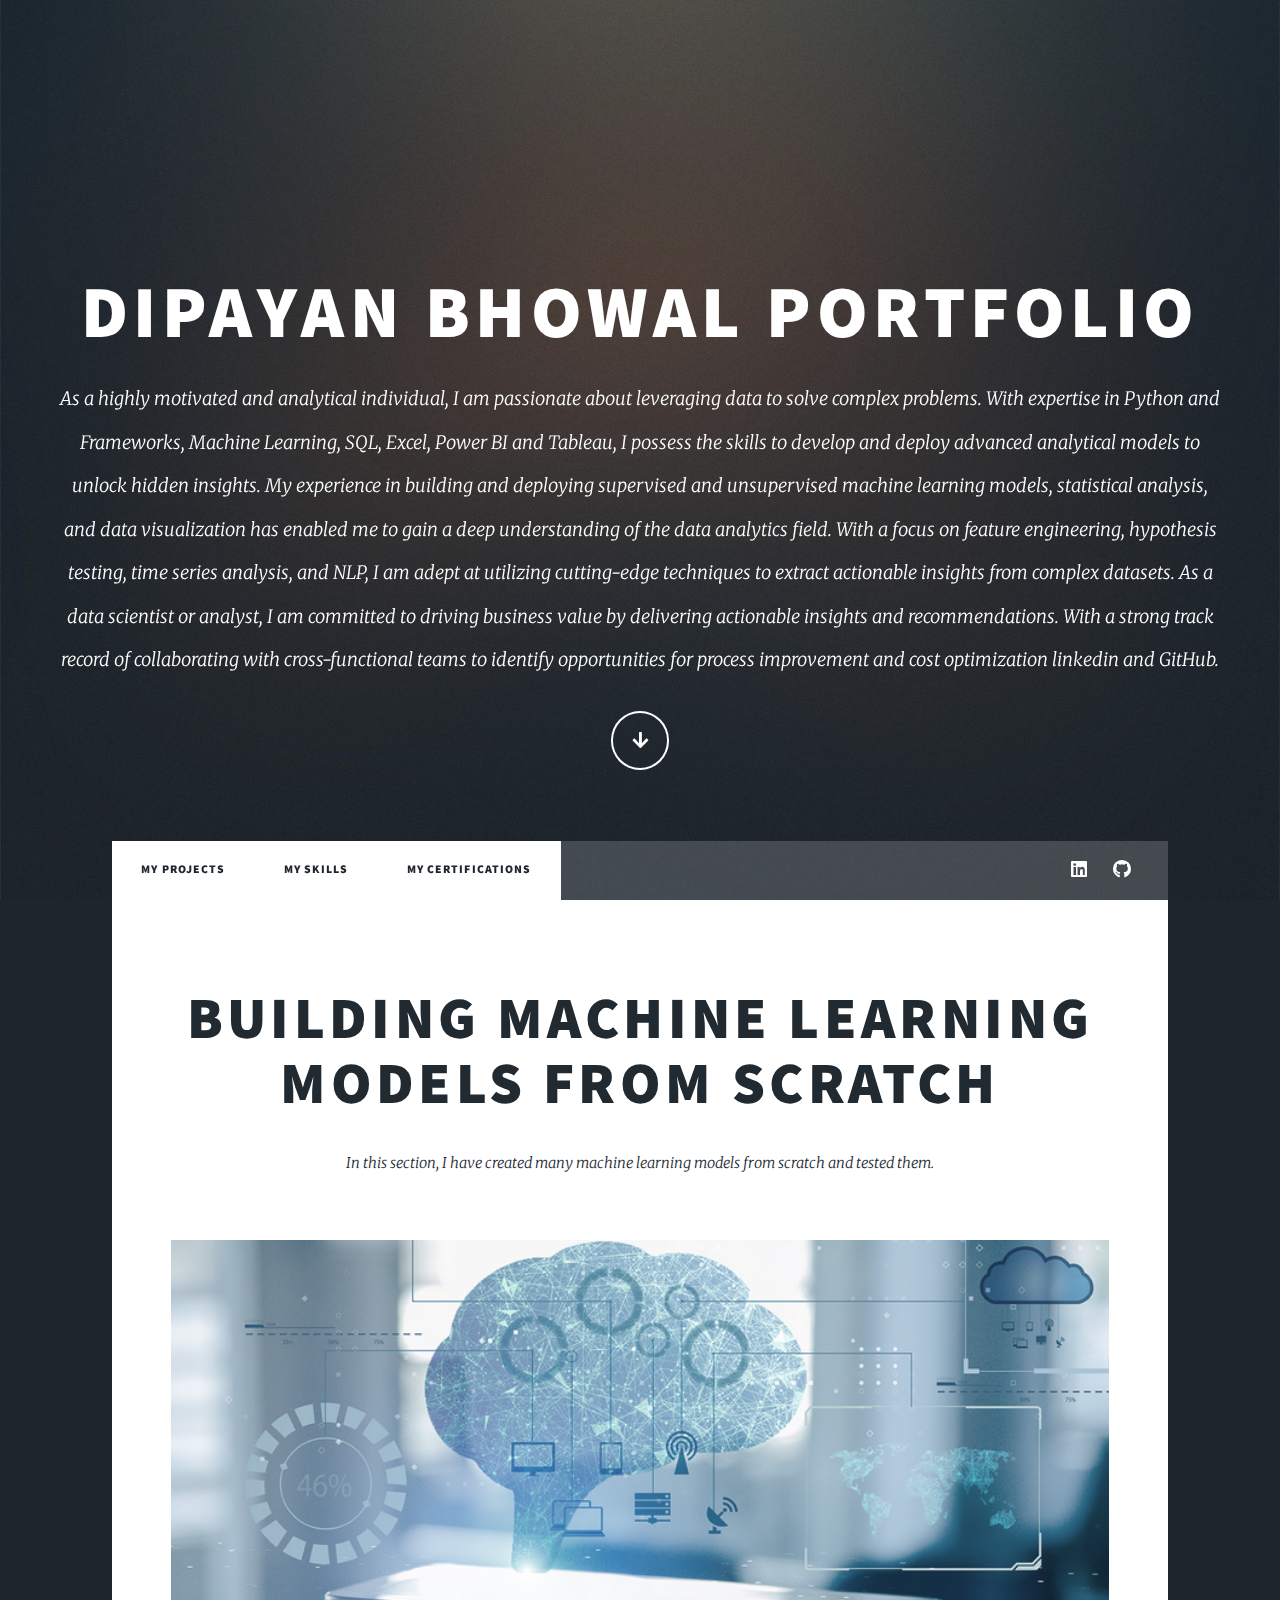
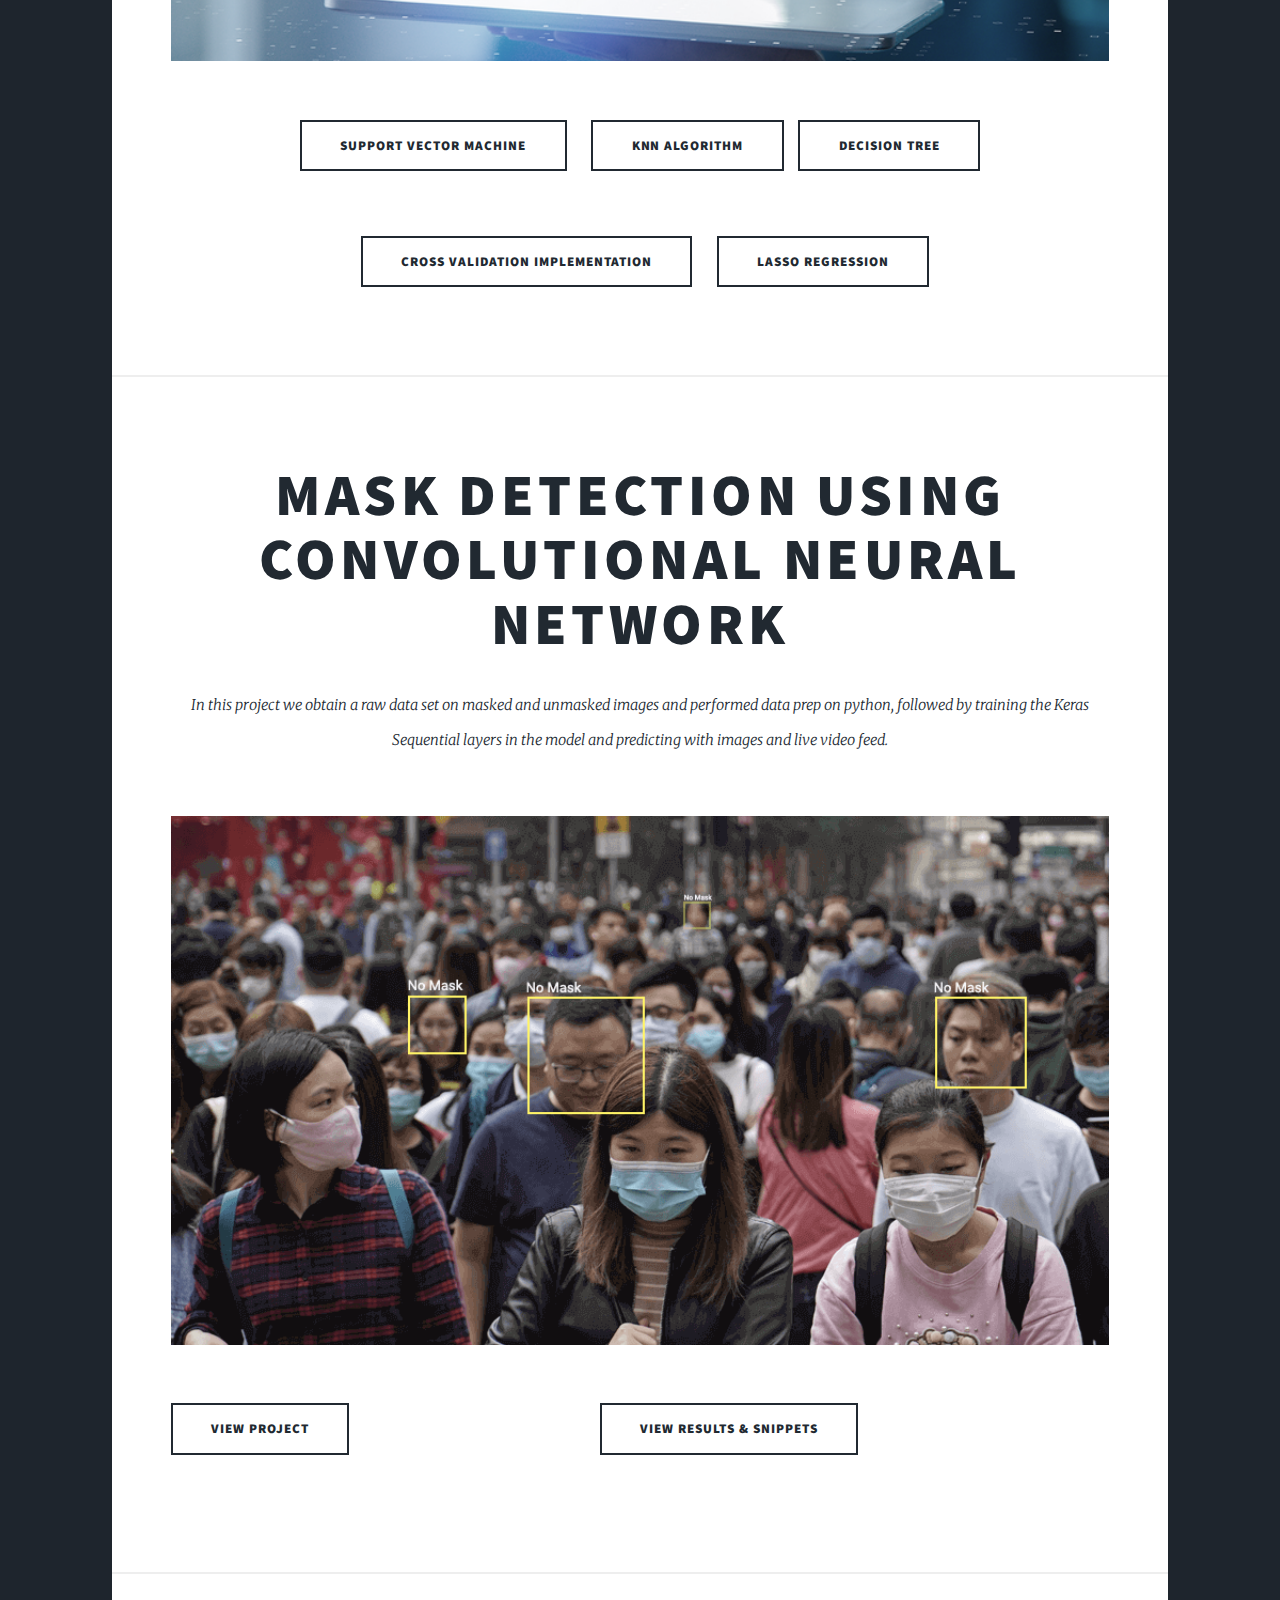
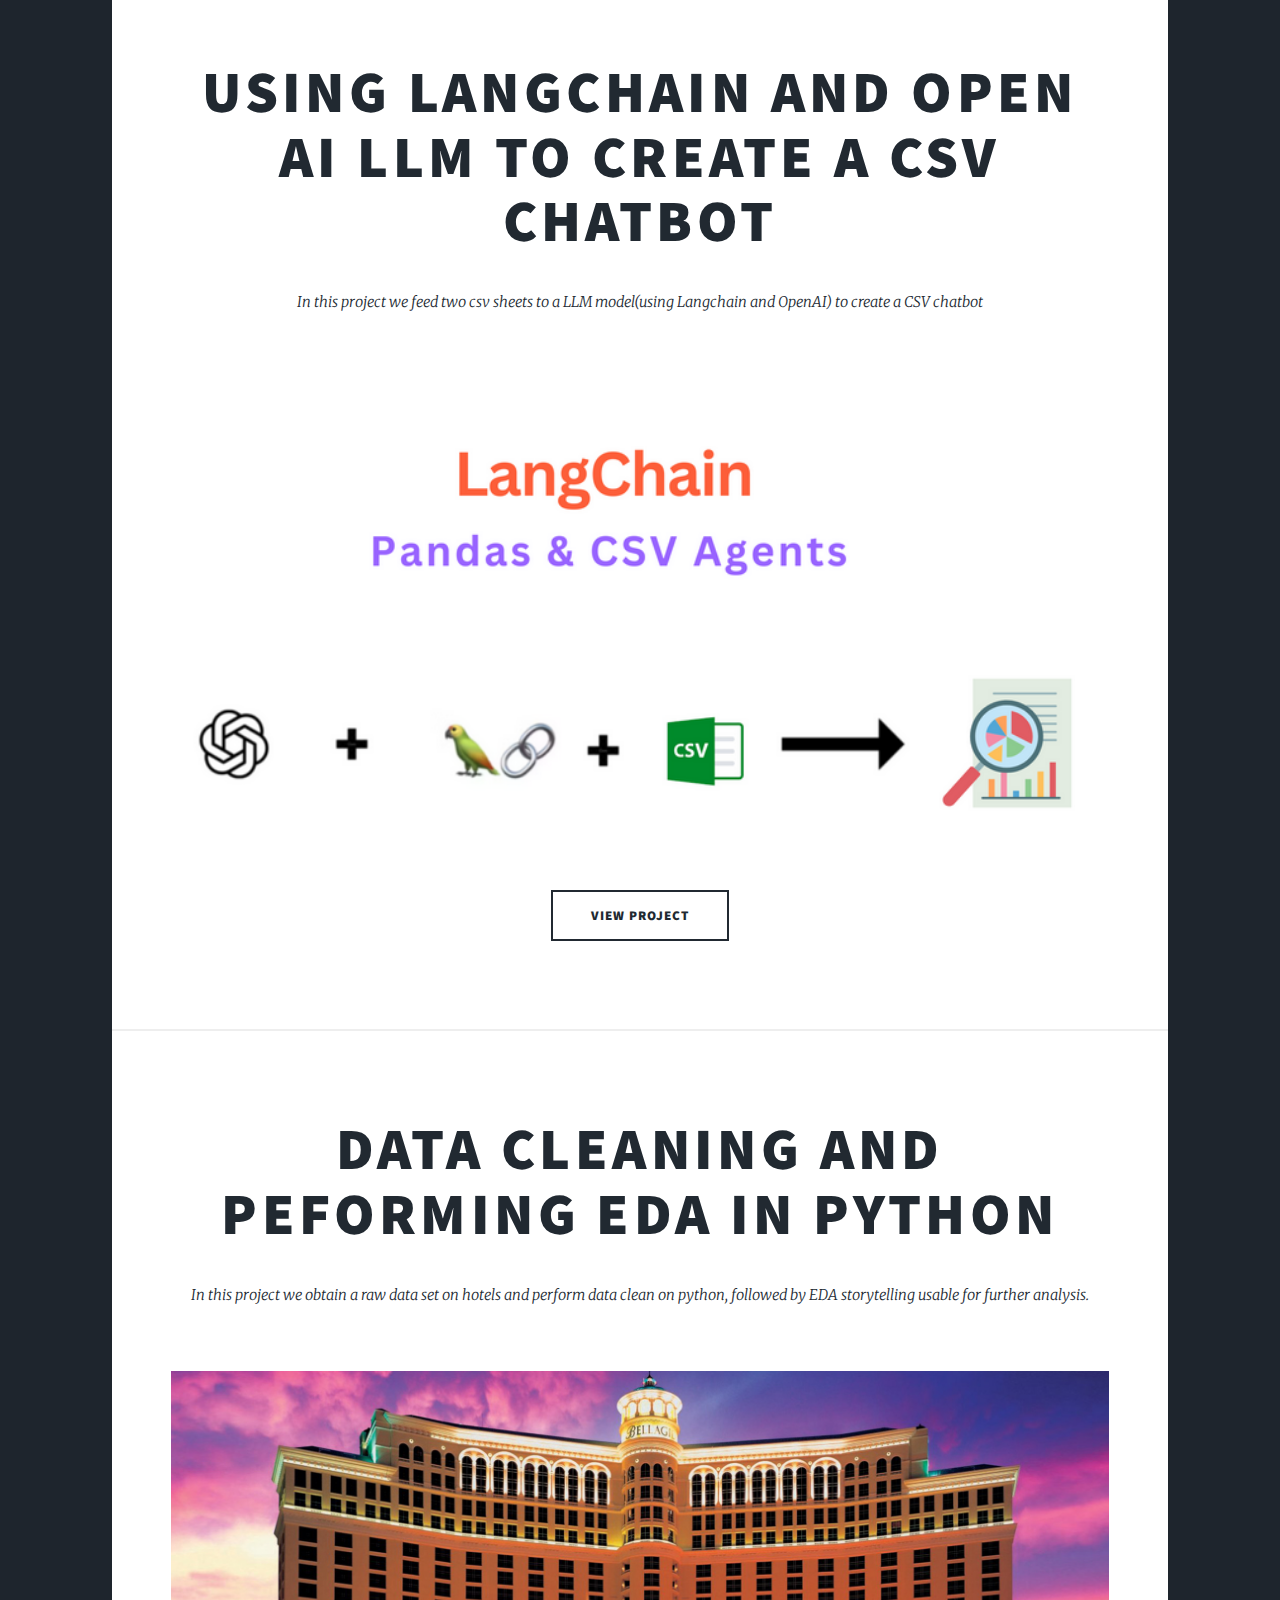
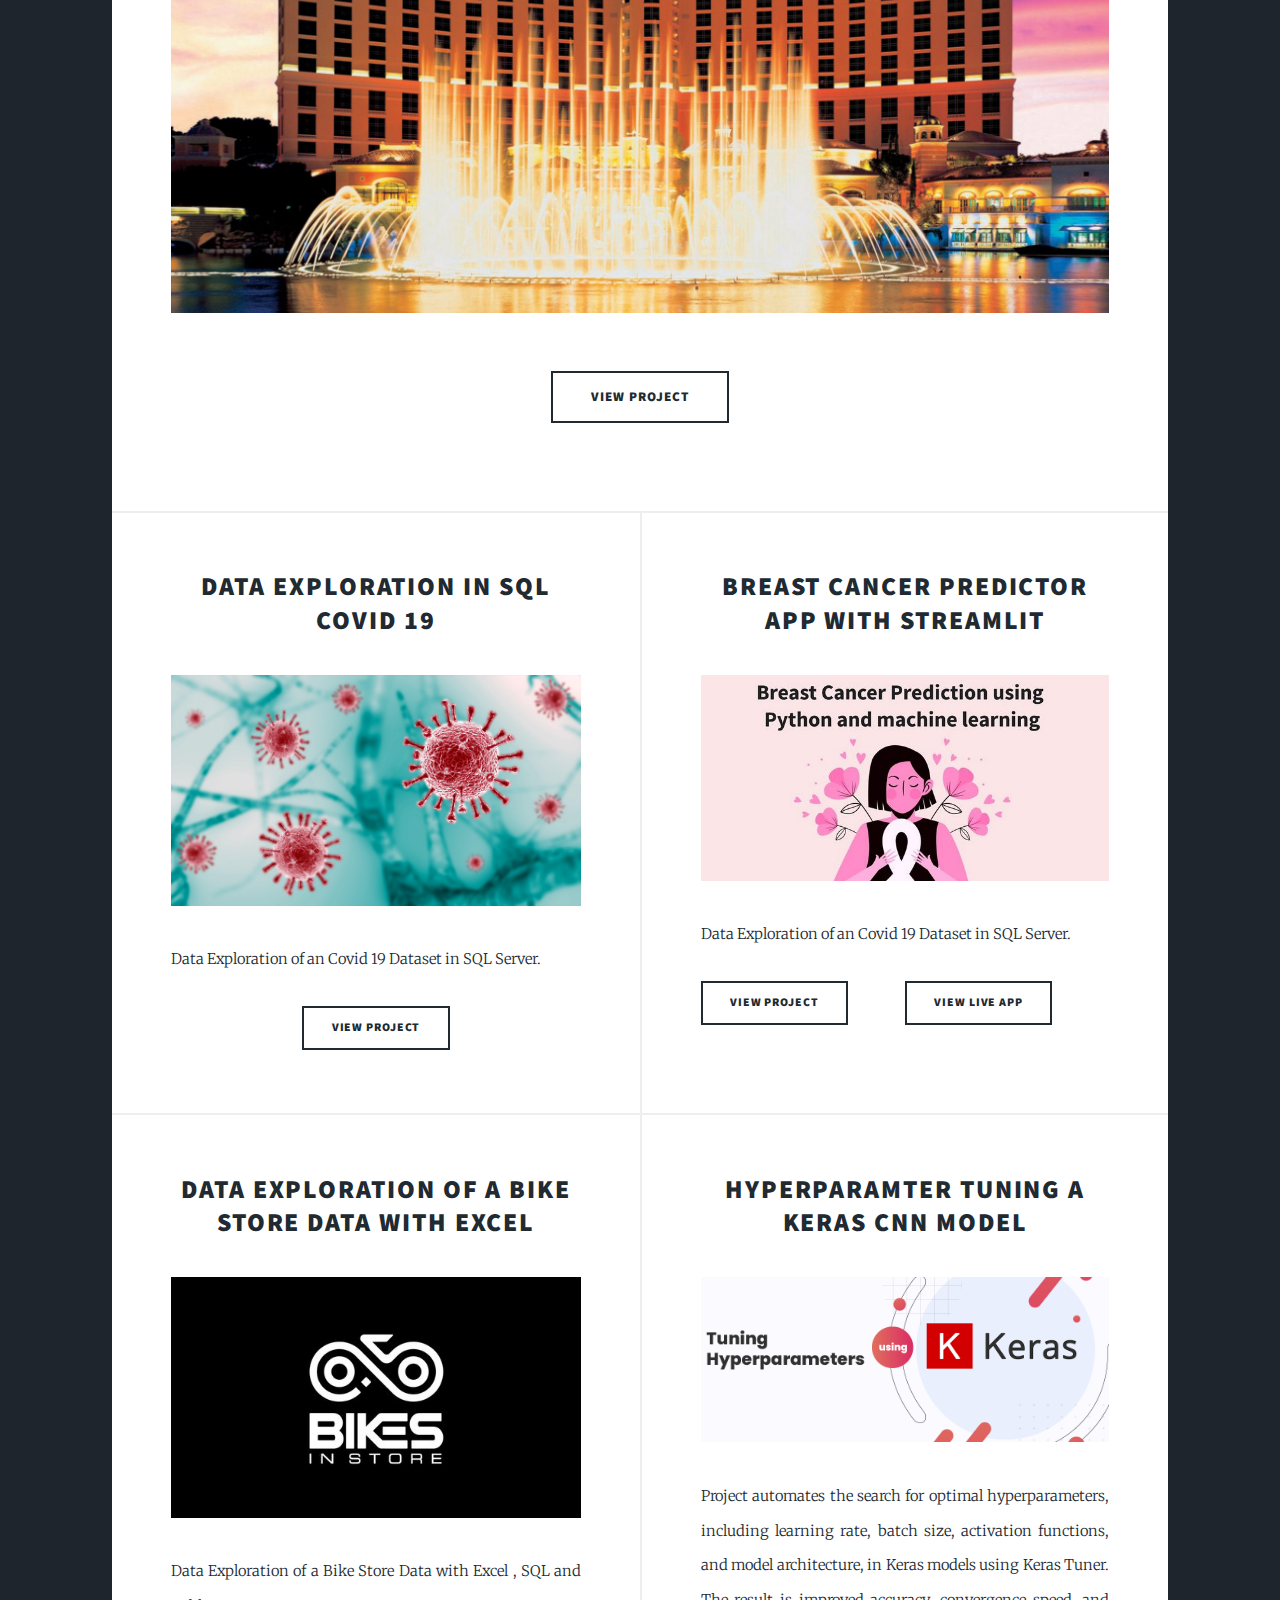
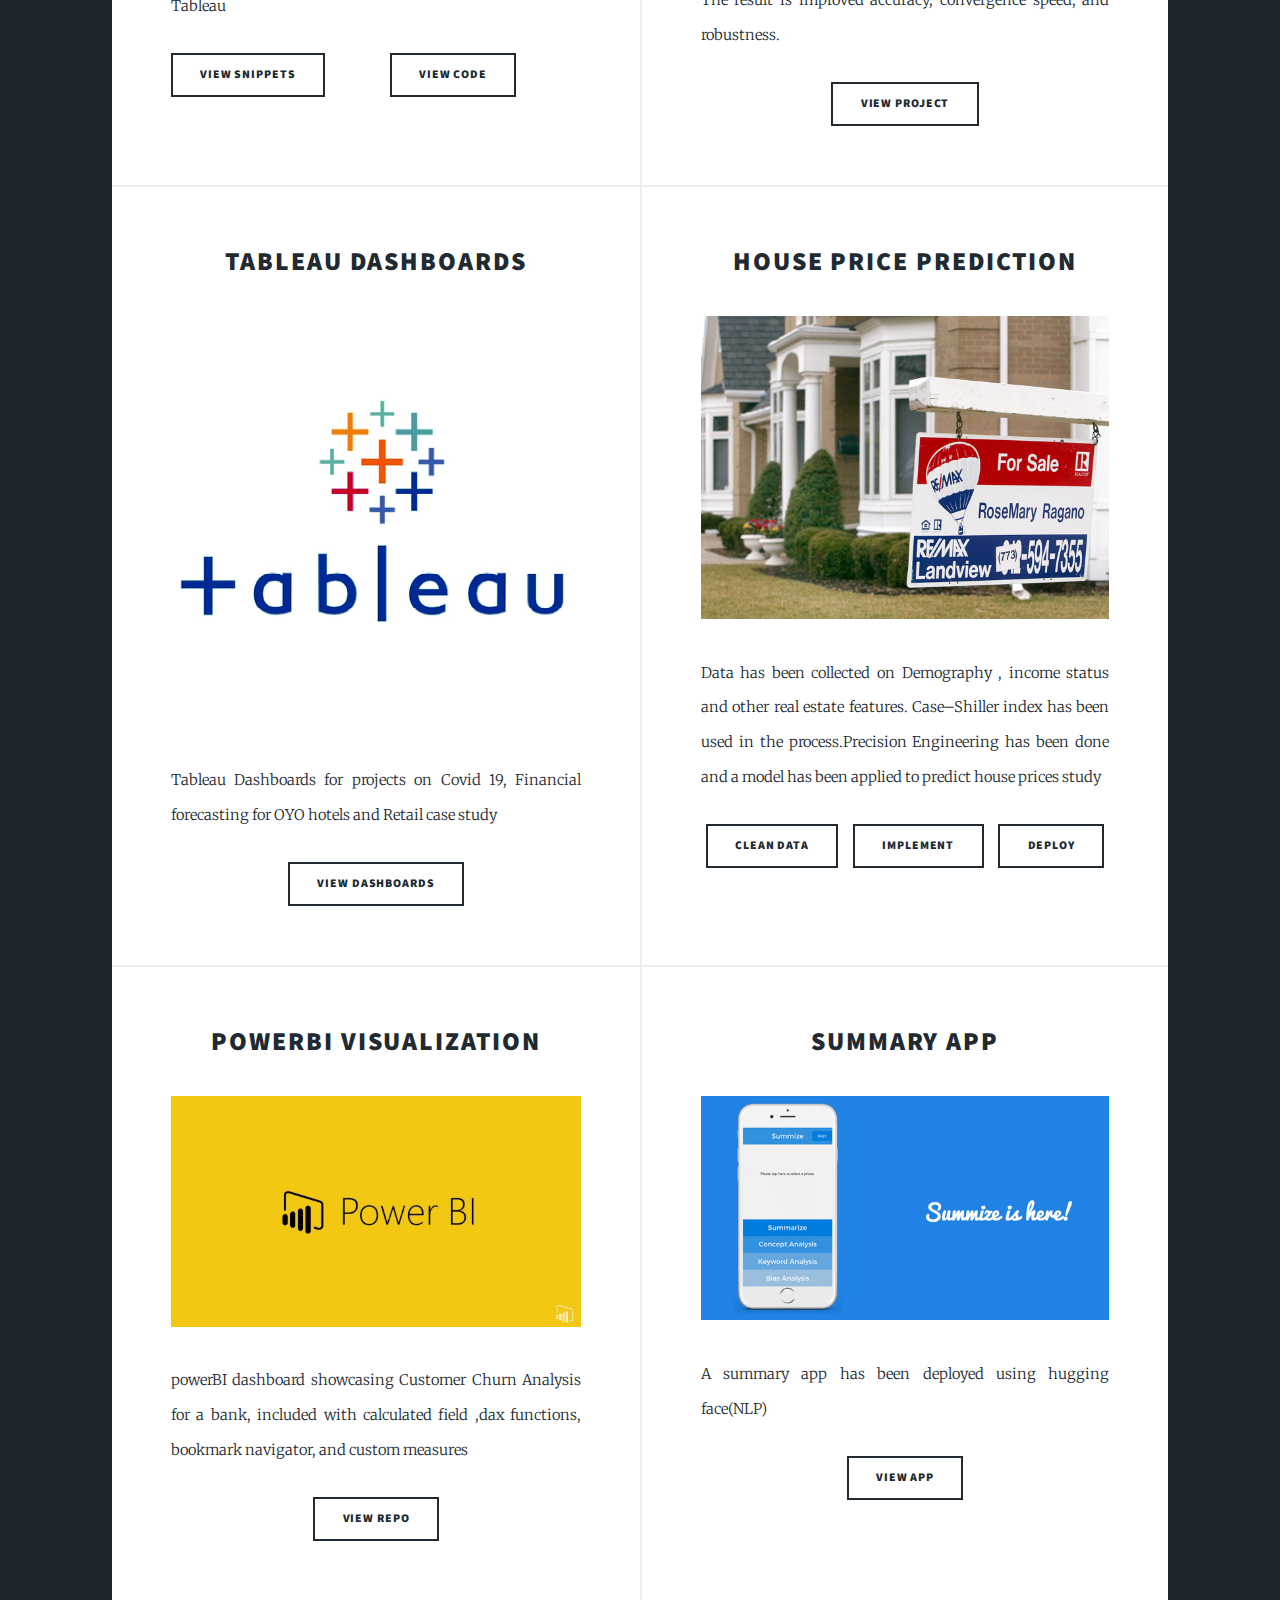
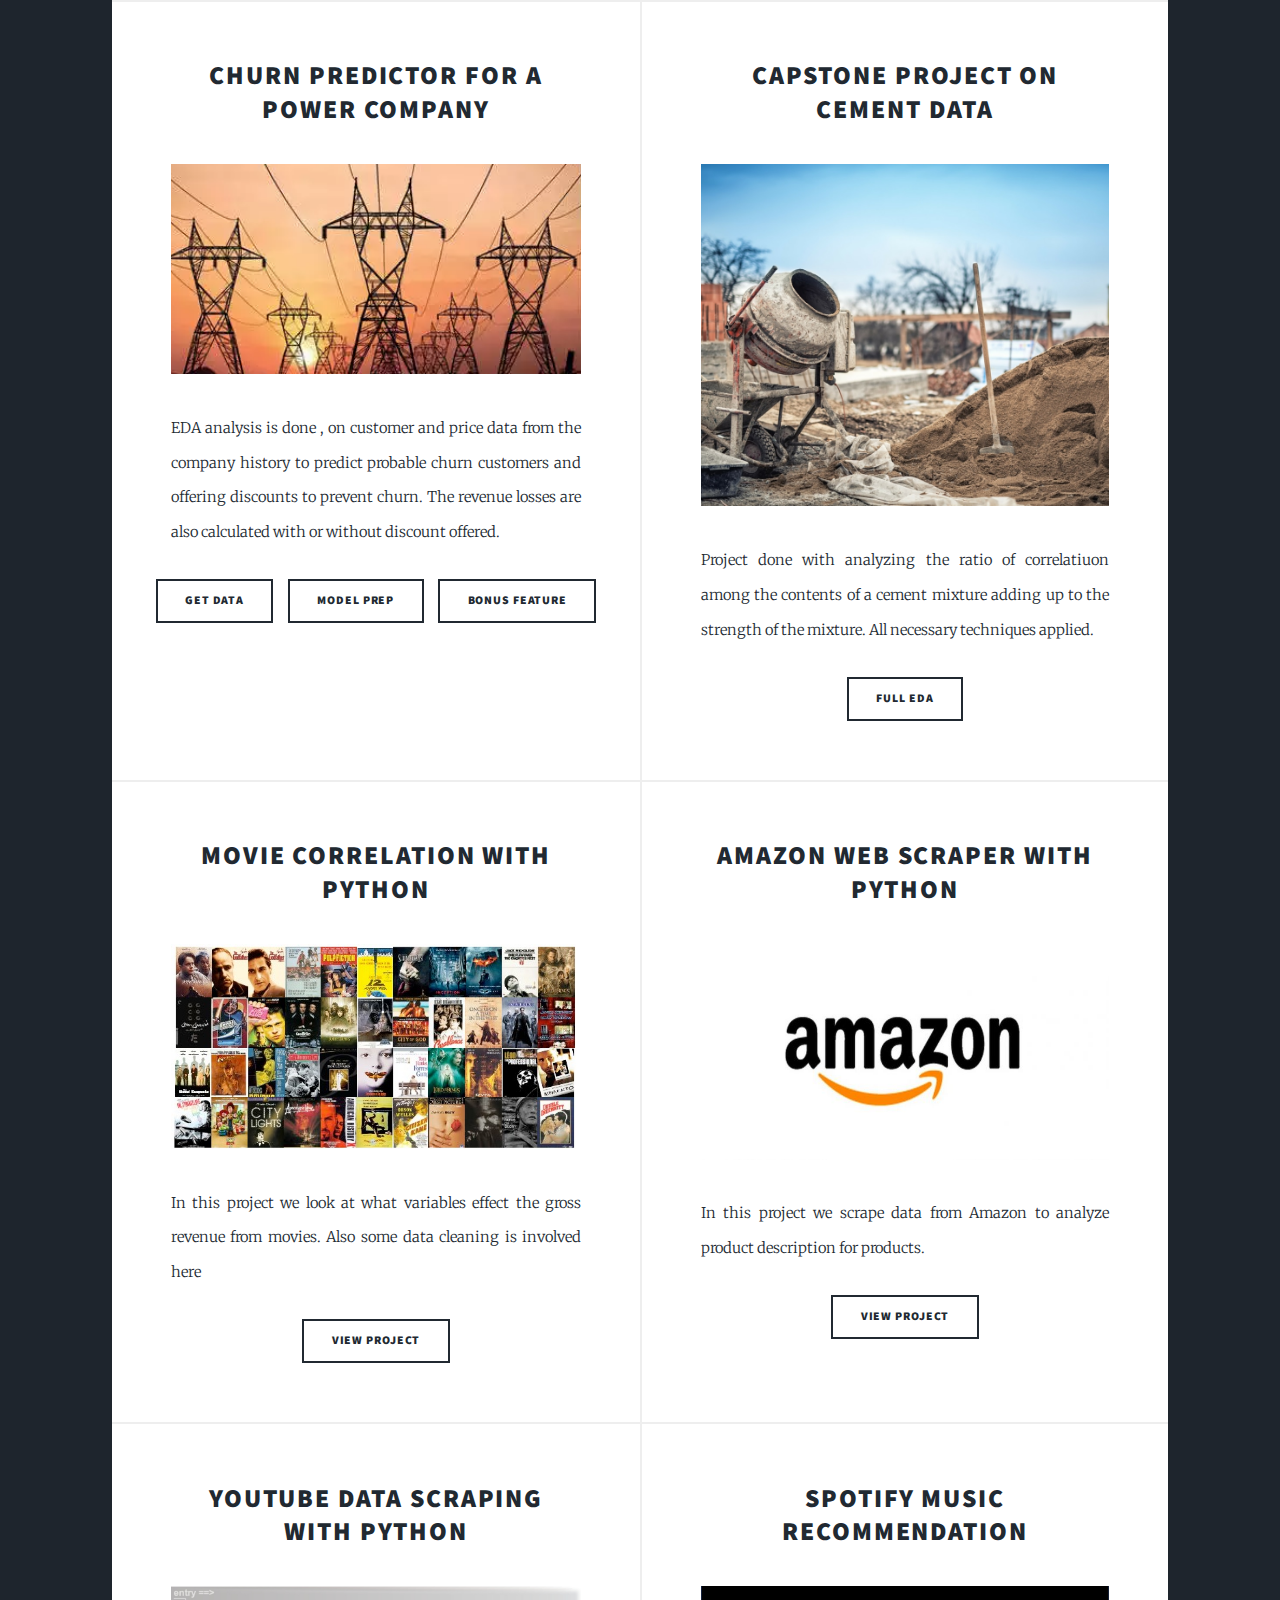
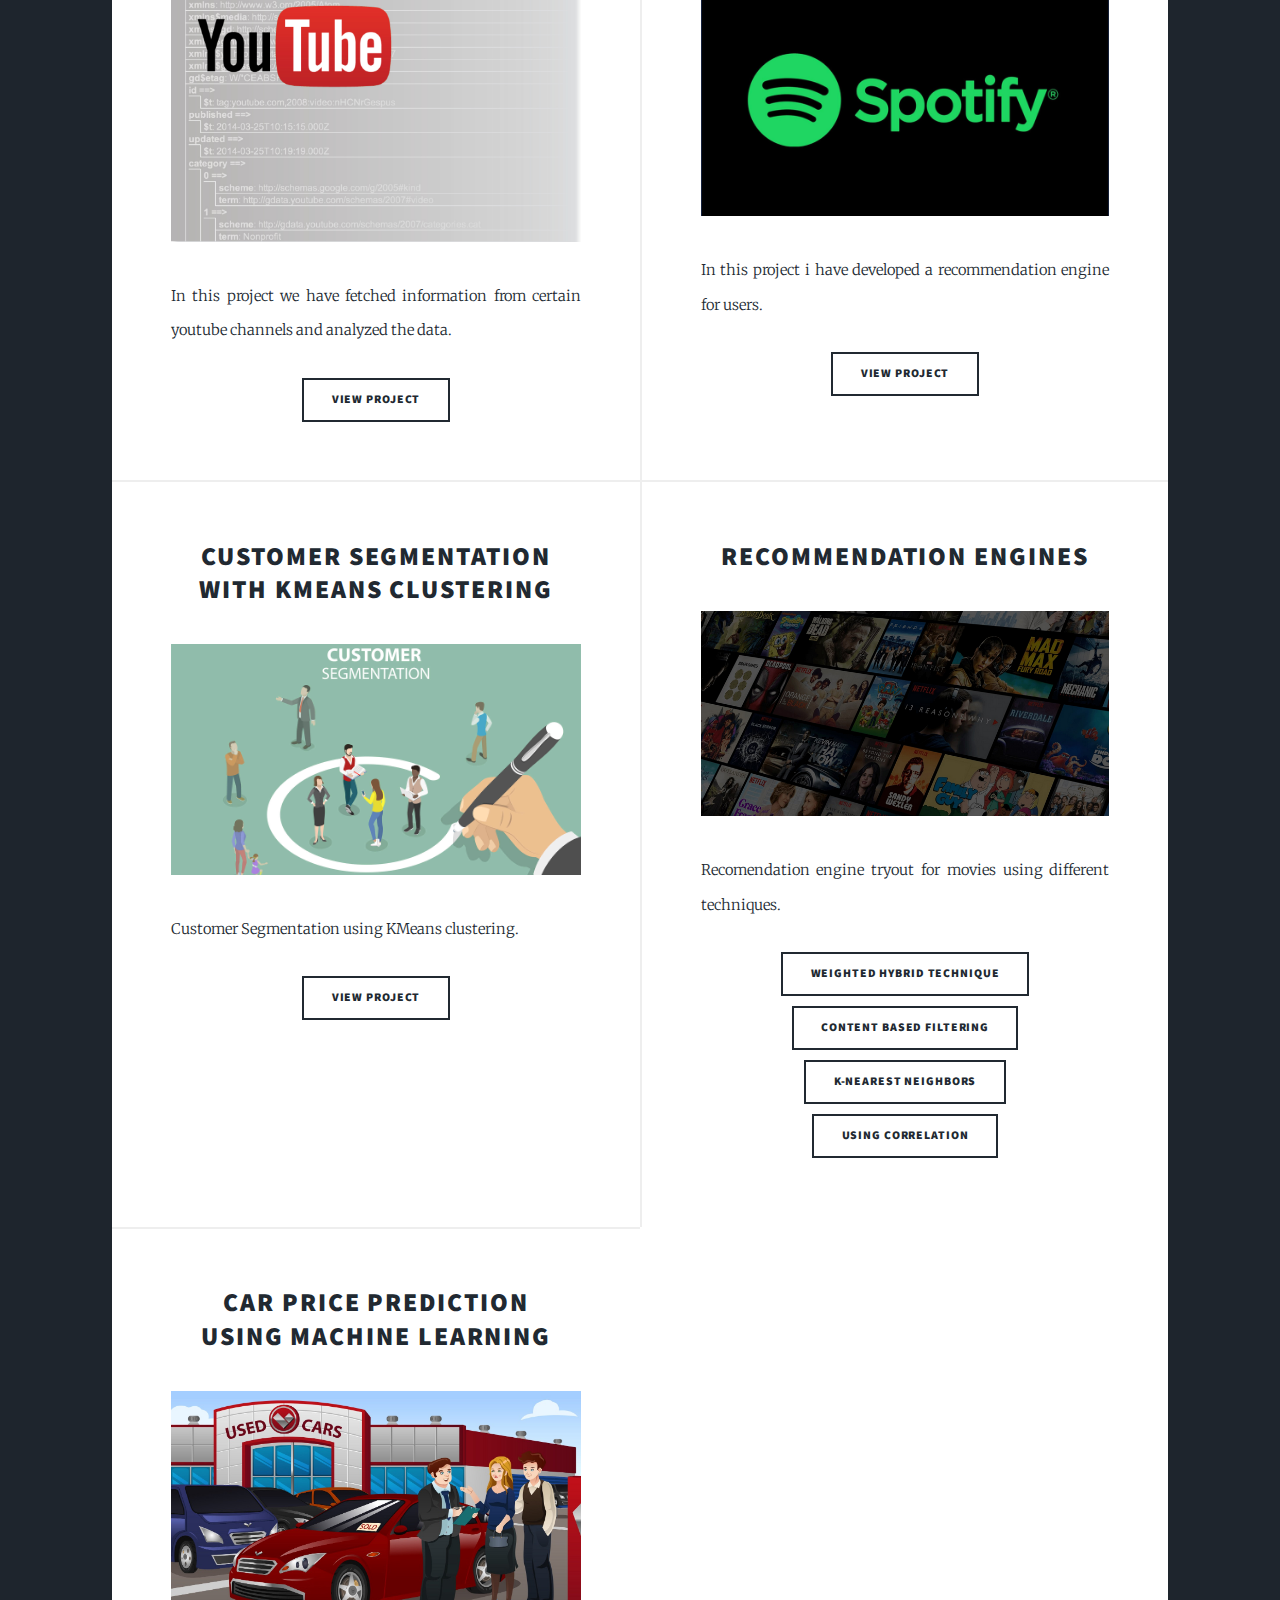
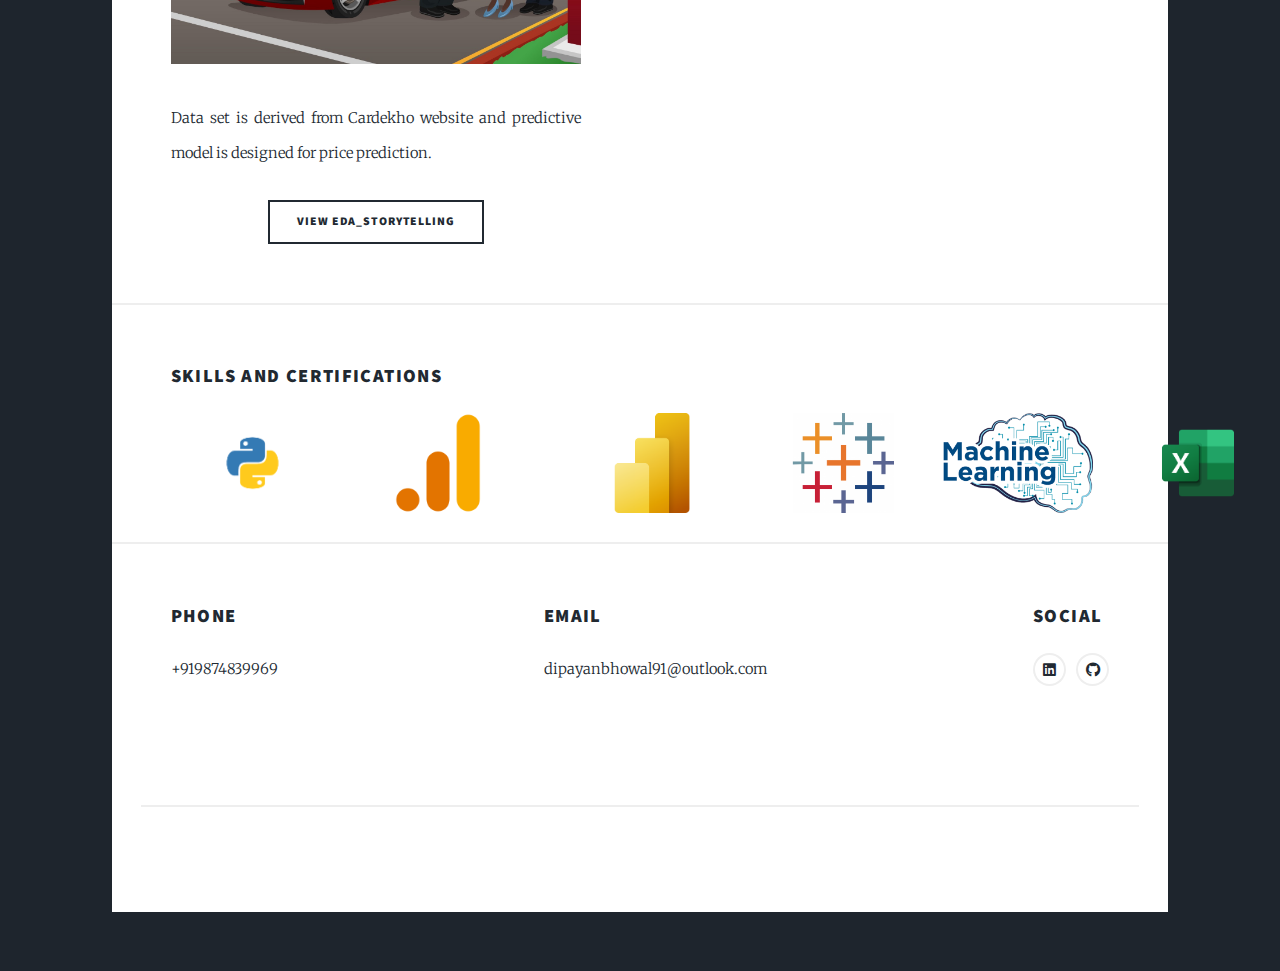
<file: index.html>
<!DOCTYPE HTML>
<!--
	Massively by HTML5 UP
	html5up.net | @ajlkn
	Free for personal and commercial use under the CCA 3.0 license (html5up.net/license)
-->
<html>

<head>
	<title>Dipayan Bhowal Portfolio</title>
	<meta charset="utf-8" />
	<meta name="viewport" content="width=device-width, initial-scale=1, user-scalable=no" />
	<link rel="stylesheet" href="assets/css/main.css" />
	<noscript>
		<link rel="stylesheet" href="assets/css/noscript.css" />
	</noscript>
</head>

<body class="is-preload">

	<!-- Wrapper -->
	<div id="wrapper" class="fade-in">

		<!-- Intro -->
		<div id="intro">
			<h1>Dipayan Bhowal Portfolio<br />
			</h1>
			<p> As a highly motivated and analytical individual, I am passionate about leveraging data to solve complex problems. With expertise in Python and Frameworks, Machine Learning, SQL, Excel, Power BI and Tableau, I possess the skills to develop and deploy advanced analytical models to unlock hidden insights.
My experience in building and deploying supervised and unsupervised machine learning models, statistical analysis, and data visualization has enabled me to gain a deep understanding of the data analytics field. With a focus on feature engineering, hypothesis testing, time series analysis, and NLP, I am adept at utilizing cutting-edge techniques to extract actionable insights from complex datasets.
As a data scientist or analyst, I am committed to driving business value by delivering actionable insights and recommendations. With a strong track record of collaborating with cross-functional teams to identify opportunities for process improvement and cost optimization <span>linkedin

				</span>
				and GitHub<span< /span>.</p>
			<ul class="actions">
				<li><a href="#header" class="button icon solid solo fa-arrow-down scrolly">Continue</a></li>
			</ul>
		</div>

		<!-- Header -->
		<header id="header">
			<a href="index.html" class="logo">Dipayan Bhowal Portfolio</a>
		</header>

		<!-- Nav -->
		<nav id="nav">
			<ul class="links">
				<li class="active"><a href="index.html">My projects</a></li>
				<li class="active"><a href="skills.html" target="_blank">My skills</a></li>
				<li class="active"><a href="certifications.html" target="_blank">My certifications</a></li>
				
				<!-- <li><a href="generic.html">Generic Page</a></li> -->

			</ul>
			<ul class="icons">

				<li><a href="https://www.linkedin.com/in/dipayan-bhowal-363820128/" target="_blank"
						class="icon brands fa-linkedin"><span class="label">linkedin</span></a></li>
				<li><a href="https://github.com/drigger091" target="_blank" class="icon brands fa-github"><span
							class="label">GitHub</span></a></li>
			</ul>
		</nav>

		<!-- Main -->
		<div id="main">

			<!-- Featured Post -->

			<article class="post featured">
				<header class="major">
					<h2><span>Building Machine Learning Models from Scratch<br /></span></h2>
					<p>In this section, I have created many machine learning models from scratch and tested them.</p>
				</header>
				<a href="https://github.com/drigger091/Intro_to_Machine_learning" target="_blank" class="image main"><img src="images/Model.PNG" alt="" /></a>
				<ul class="actions special">
					<li style="float: left"><a href="https://github.com/drigger091/Intro_to_Machine_learning/blob/main/SVM%20module/SVM%20module%20prototype.ipynb" target="_blank" class="button large">Support Vector Machine</a></li>
					<li style="float: left; margin-left: 10px"><a href="https://github.com/drigger091/Intro_to_Machine_learning/blob/main/KNN/showcase.ipynb" target="_blank" class="button large">KNN algorithm</a></li>
					<li style="float: right"><a href="https://github.com/drigger091/Intro_to_Machine_learning/blob/using-sklearn-dataset/decision%20Tree%20Module/decisiontree%20pototype.ipynb" target="_blank" class="button large">Decision Tree</a></li>
					
				</ul>
				<br>
				<ul class="actions special">
					
					<li style="float: left; margin-left: 10px"><a href="https://github.com/drigger091/Intro_to_Machine_learning/blob/main/Cross_validation_score/prototype.ipynb" target="_blank" class="button large">Cross Validation implementation</a></li>
					<li style="float: left; margin-left: 10px"><a href="images/Page1.pdf" target="_blank" class="button large">Lasso Regression</a></li>
					
				</ul>
			</article>
			
				</ul>
			</article>
			<article class="post featured">
				<header class="major">

					<h2><span>Mask Detection using Convolutional Neural Network<br />
						</span></h2>
					<p>In this project we obtain a raw data set on masked and unmasked images and performed
						data prep on python, followed by training the Keras Sequential layers in the model and predicting with images and live video feed.
					</p>
				</header>
				<a href="https://github.com/drigger091/Deep_learning-Neural-Network-projects-"
					target="_blank" class="image main"><img src="images/facemask.png" alt="" /></a>
				<ul class="actions special">
					<li><a href="https://github.com/drigger091/Deep_learning-Neural-Network-projects-"
							target="_blank" class="button large">View Project</a></li>
				<ul class="actions special">
					<li><a href="images/1-1_merged_merged_merged.pdf"
							target="_blank" class="button large">View Results & snippets</a></li>
				</ul>
			</article>


		</ul>
	</article>
	<article class="post featured">
		<header class="major">

			<h2><span>Using langchain and Open AI LLM to create a CSV chatbot<br />
				</span></h2>
			<p>In this project we feed two csv sheets to a LLM model(using Langchain and OpenAI) to create a CSV chatbot
		</header>
		<a href="https://github.com/drigger091/Deep_learning-Neural-Network-projects-"
			target="_blank" class="image main"><img src="images/langchain.png" alt="" /></a>
		<ul class="actions special">
			<li><a href="https://github.com/drigger091/CSV_CHATBOT/blob/main/LLM_chatbot_FOR_CSV.ipynb"
					target="_blank" class="button large">View Project</a></li>
		
		</ul>
	</article>



			
				
			
				</ul>
			</article>
			<article class="post featured">
				<header class="major">

					<h2><span>Data Cleaning and peforming EDA in Python<br />
						</span></h2>
					<p>In this project we obtain a raw data set on hotels and perform
						data clean on python, followed by EDA storytelling
						usable for further analysis.
					</p>
				</header>
				<a href="https://github.com/drigger091/Hotel_data_cleaned-_and_visualized"
					target="_blank" class="image main"><img src="images/hotels.jpg" alt="" /></a>
				<ul class="actions special">
					<li><a href="https://github.com/drigger091/Hotel_data_cleaned-_and_visualized"
							target="_blank" class="button large">View Project</a></li>
				</ul>
			</article>

			

			<!-- Posts -->
			<section class="posts">
				<article>
					<header>

						<h2><span>Data Exploration in SQL
								COVID 19 </span></h2>
					</header>
					<a href="https://github.com/drigger091/SQL_project-portflio"
						target="_blank" class="image fit"><img src="images/covid.jpg" alt="" /></a>
					<p>Data Exploration of an Covid 19 Dataset in SQL Server.</p>
					<ul class="actions special">
						<li><a href="https://github.com/drigger091/SQL_project-portflio"
								target="_blank" class="button">View Project</a></li>
					</ul>
				</article>
				<article>
					<header>


						<h2><span>Breast Cancer Predictor App with Streamlit
							 </span></h2>
				</header>
				<a href="https://github.com/drigger091/Streamlit_Cancer_prediction_app"
					target="_blank" class="image fit"><img src="images/Breast_Cancer.JPG" alt="" /></a>
				<p>Data Exploration of an Covid 19 Dataset in SQL Server.</p>
				<ul class="actions special">
					<li><a href="https://github.com/drigger091/Streamlit_Cancer_prediction_app"
							target="_blank" class="button">View Project</a></li>
					<ul class="actions special">
						<li><a href="https://appcancerpredictionapp-ni25bfihnh3hvmd3hjc8lt.streamlit.app/"
								target="_blank" class="button">View Live app</a></li>
				</ul>
			</article>
			<article>
				<header>

						<h2><span>Data Exploration of a Bike Store Data with Excel
								 </span></h2>
					</header>
					<a href="https://github.com/drigger091/SQL-portfolio-project-2-with-excel-and-tableau/tree/main"
						target="_blank" class="image fit"><img src="images/bike.png" alt="" /></a>
					<p>Data Exploration of a Bike Store Data with Excel , SQL and Tableau</p>
					<ul class="actions special">
						<li><a href="images/excel.pdf"
								target="_blank" class="button">View Snippets</a></li>
					<ul class="actions special">
						<li><a href="https://github.com/drigger091/SQL-portfolio-project-2-with-excel-and-tableau/tree/main"
								target="_blank" class="button">View Code</a></li>
					</ul>
				</article>
				<article>
					<header>


						<h2><span target="_blank">Hyperparamter Tuning a Keras CNN Model<br />
							</span></h2>
					</header>
					<a href="images/snip1.pdf" target="_blank"
						class="image fit"><img src="images/Keras.PNG" alt="" /></a>
					<p> Project automates the search for optimal hyperparameters, including learning rate, batch size, activation functions, and model architecture, in Keras models using Keras Tuner. 
						The result is improved accuracy, convergence speed, and robustness.</p>
					<ul class="actions special">
						<li><a href="https://github.com/drigger091/Intro_to_Machine_learning/tree/main/Neural_network_tuning" target="_blank"
								class="button">View Project</a></li>
					</ul>
				</article>
				<article>
					<header>

						

						<h2><span target="_blank">Tableau Dashboards<br />
							</span></h2>
					</header>
					<a href="https://public.tableau.com/app/profile/dipayan.bhowal" target="_blank"
						class="image fit"><img src="images/Tableau.jpeg" alt="" /></a>
					<p>Tableau Dashboards for projects on Covid 19, Financial forecasting for OYO hotels and Retail case
						study</p>
					<ul class="actions special">
						<li><a href="https://public.tableau.com/app/profile/dipayan.bhowal" target="_blank"
								class="button">View Dashboards</a></li>
					</ul>
				</article>
				<article>
					<header>


						<h2><span target="_blank">House price prediction<br />
						</span></h2>
				</header>
				<a href="https://github.com/drigger091/home-llc-task-2" target="_blank"
					class="image fit"><img src="images/House.PNG" alt="" /></a>
				<p>Data has been collected on Demography , income status and other real estate features. Case–Shiller index has been used in the process.Precision Engineering has been done and a model has been applied to predict house prices
					study</p>
				<ul class="actions special">
					<li><a href="https://github.com/drigger091/home-llc-task-2/blob/main/Getting_the_data_feature_engineering.ipynb" target="_blank"
							class="button">Clean Data</a></li>
					<li><a href="https://github.com/drigger091/home-llc-task-2/blob/main/Model_building_implementation.ipynb" target="_blank"
							class="button">Implement</a></li>
					<li><a href="https://github.com/drigger091/home-llc-task-2/blob/main/testing_The_Model.ipynb" target="_blank"
							class="button">Deploy</a></li>
				
				</ul>
			</article>
			<article>
				<header>


						<h2><span target="_blank">powerBI visualization<br />
							</span></h2>
					</header>
					<a href="images/BI report.pdf" target="_blank"
						class="image fit"><img src="images/pbi.jpeg" alt="" /></a>
					<p>powerBI dashboard showcasing Customer Churn Analysis for a bank, included with calculated field ,dax functions, bookmark navigator, 
						and custom measures</p>
					<ul class="actions special">
						<li><a href="https://github.com/drigger091/PowerBI-churn-analysis" target="_blank"
								class="button">View Repo</a></li>
					</ul>
				</article>
				<article>
					<header>


							<h2><span target="_blank">Summary APP <br />
							</span></h2>
					</header>
					<a href="https://github.com/drigger091/FLASK_RENDER_APP" target="_blank"
						class="image fit"><img src="images/summary.png" alt="" /></a>
					<p>A summary app has been deployed using  hugging face(NLP)</p>
					<ul class="actions special">
						<li><a href="https://nlp-summary-app.onrender.com/Summarize" target="_blank"
								class="button">View app</a></li>
					</ul>
				</article>
				<article>
					<header>

							<h2><span target="_blank">Churn Predictor for a Power Company<br />
							</span></h2>
					</header>
					<a href="https://github.com/drigger091/bcg-work" target="_blank"
						class="image fit"><img src="images/Power.PNG" alt="" /></a>
					<p>EDA analysis is done , on customer and price data from the company history to predict probable churn customers and offering discounts
						to prevent churn. The revenue losses are also calculated with or without discount offered.
					</p>
					<ul class="actions special">
						<li><a href="https://github.com/drigger091/bcg-work/blob/main/task2_final-Copy.ipynb" target="_blank"
								class="button">Get Data</a></li>
						<li><a href="https://github.com/drigger091/bcg-work/blob/main/Feature%20Engineering%20%26%20Modelling.ipynb" target="_blank"
								class="button">Model Prep</a></li>
						<li><a href="https://github.com/drigger091/bcg-work/blob/main/Bonus%20Feature.ipynb" target="_blank"
								class="button">Bonus Feature</a></li>
					</ul>
				</article>
				<article>
					<header>

						<h2><span>Capstone Project on Cement Data <br />
							</span></h2>
					</header>
					<a href="https://github.com/drigger091/ML_projects_cement_data"
						target="_blank" class="image fit"><img src="images/cement.jpg" alt="" /></a>
					<p>Project done with analyzing the ratio of correlatiuon among the contents of a cement mixture adding up to the strength of the mixture. All
						necessary techniques applied.</p>
					<ul class="actions special">
						<li><a href="https://github.com/drigger091/ML_projects_cement_data"
								target="_blank" class="button">Full EDA </a></li>
					</ul>
				</article>
				<article>
					<header>

						<h2><span>Movie correlation with Python<br />
							</span></h2>
					</header>
					<a href="https://github.com/drigger091/python_portfolio_project-2-IMDB_data_Cleaning-"
						target="_blank" class="image fit"><img src="images/imdb.jpg" alt="" /></a>
					<p>In this project we look at what variables effect the gross revenue from movies. Also some data cleaning is involved here</p>
					<ul class="actions special">
						<li><a href="https://github.com/drigger091/python_portfolio_project-2-IMDB_data_Cleaning-"
								target="_blank" class="button">View Project</a></li>
					</ul>
				</article>
				<article>
					<header>

						<h2><span>Amazon web scraper with python<br />
							</span></h2>
					</header>
					<a href="https://github.com/drigger091/Amazon_web_scraping/blob/main/Protype_model%20for%20WEB%20scrapping.ipynb"
						target="_blank" class="image fit"><img src="images/amazon.jpg" alt="" /></a>
					<p>In this project we scrape data from Amazon to analyze product description for products.</p>
					<ul class="actions special">
						<li><a href="https://github.com/drigger091/Amazon_web_scraping/blob/main/Protype_model%20for%20WEB%20scrapping.ipynb"
								target="_blank" class="button">View project</a></li>
					</ul>
				</article>
				<article>
					<header>

						<h2><span>Youtube Data Scraping<br />
								with python</span></h2>
					</header>
					<a href="https://github.com/drigger091/Python_project_1-Youtube_data_scraping-"
						target="_blank" class="image fit"><img src="images/youtube.jpg" alt="" /></a>
					<p>In this project we have fetched information from certain youtube channels and analyzed the data.
					</p>
					<ul class="actions special">
						<li><a href="https://github.com/drigger091/Python_project_1-Youtube_data_scraping-"
								target="_blank" class="button">View Project</a></li>
					</ul>
				</article>
				<article>
					<header>

						<h2><span>Spotify Music recommendation<br />
							</span></h2>
					</header>
					<a href="https://github.com/drigger091/Spotify_music_recommendation/blob/main/Capstone2_Spotify.ipynb"
						target="_blank" class="image fit"><img src="images/Spotify.jpg" alt="" /></a>
					<p>In this project i have developed a recommendation engine for users.
					</p>
					<ul class="actions special">
						<li><a href="https://github.com/drigger091/Spotify_music_recommendation/blob/main/Capstone2_Spotify.ipynb"
								target="_blank" class="button">View Project</a></li>
					</ul>
				</article>
				<article>
					<header>

						<h2><span>Customer Segmentation with KMeans clustering<br />
						</span></h2>
				</header>
				<a href="https://github.com/drigger091/Customer_segmentation-with-python/blob/main/main.ipynb"
					target="_blank" class="image fit"><img src="images/customer.jpg" alt="" /></a>
				<p>Customer Segmentation using KMeans clustering.
				</p>
				<ul class="actions special">
					<li><a href="https://github.com/drigger091/Customer_segmentation-with-python/blob/main/main.ipynb"
							target="_blank" class="button">View Project</a></li>
				</ul>
			</article>
			<article>
				<header>


					<h2><span>Recommendation Engines <br />
					</span></h2>
			</header>
			<a href="https://github.com/drigger091/Recomendation_engine_tryout"
				target="_blank" class="image fit"><img src="images/movies.PNG" alt="" /></a>
			<p>Recomendation engine tryout for movies using different techniques.
			</p>
			<div class="actions special">
				<div class="button-wrapper">
					<a href="https://github.com/drigger091/Recomendation_engine_tryout/blob/main/Weighted%20HYbrid%20technique/main.ipynb" target="_blank" class="button">Weighted Hybrid technique</a>
				</div>
				<div class="button-wrapper">
					<a href="https://github.com/drigger091/Recomendation_engine_tryout/blob/main/content%20based%20filtering/engine.ipynb" target="_blank" class="button">Content based filtering</a>
				</div>
				<div class="button-wrapper">
					<a href="https://github.com/drigger091/Recomendation_engine_tryout/blob/main/using%20k_nearest%20neighbours/engine.ipynb" target="_blank" class="button">k-Nearest neighbors</a>
				</div>
				<div class="button-wrapper">
					<a href="https://github.com/drigger091/Recomendation_engine_tryout/blob/main/recommendation%20using%20correlation/engine.ipynb" target="_blank" class="button">Using Correlation</a>
				</div>

				<style>
					.button-wrapper{
						display: block;
						margin-bottom: 10px;
					}
				</style>

		</article>
		<article>
			<header>

						<h2><span>car price prediction<br />
								using machine learning</span></h2>
					</header>
					<a href="https://github.com/drigger091/Car_prediction_Full-project/blob/main/Predictive_model_for_Cars.ipynb"
						target="_blank" class="image fit"><img src="images/cars.jpeg" alt="" /></a>
					<p>Data set is derived from Cardekho website and predictive model is designed for price prediction.
					</p>
					<ul class="actions special">
						<li><a href="https://github.com/drigger091/Car_prediction_Full-project/blob/main/Predictive_model_for_Cars.ipynb"
								target="_blank" class="button">View EDA_storytelling</a></li>
					</ul>
				</article>
			</section>
			</section>
			<section class="split contact">
				<section>
					<h3>Skills and Certifications</h3>
					<div class="skills">
						<div class="skill-icon" id="python">
							<img src="./images/python.png" />
							<a href="https://olympus1.mygreatlearning.com/course_certificate/ZAEGWNFO" target="_blank"
								class="hover-overlay hidden"><i class="fas fa-external-link-alt"></i></a>
						</div>
						<div class="skill-icon" id="ga">
							<img src="./images/GA.png" />
							<a href="https://analytics.google.com/analytics/academy/certificate/_mnSljDzRkalBCxZ39ISww"
								target="_blank" class="hover-overlay hidden"><i
									class="fas fa-external-link-alt"></i></a>
						</div>
						<div class="skill-icon">
							<img src="./images/powerBI.png" />
						</div>
						<div class="skill-icon">
							<img src="./images/Tableau.png" />
						</div>
						<div class="skill-icon">
							<img src="./images/ML.png" />
						</div>
						<div class="skill-icon">
							<img src="./images/excel.png" />
						</div>
					</div>
				</section>
			</section>
			<section class="split contact">
				<section>
					<h3>Phone</h3>
					<p><span>+919874839969</span></p>
				</section>
				<section>
					<h3>Email</h3>
					<p><span>dipayanbhowal91@outlook.com</span></p>
				</section>
				<section>
					<h3>Social</h3>
					<ul class="icons alt">
						<li><a href="https://www.linkedin.com/in/dipayan-bhowal-363820128/" target="_blank"
								class="icon brands alt fa-linkedin"><span class="label">linkedin</span></a></li>
						<li><a href="https://github.com/drigger091" target="_blank"
								class="icon brands alt fa-github"><span class="label">GitHub</span></a></li>
					</ul>
				</section>

			</section>
			</footer>

			<!-- Copyright -->
			<div id="copyright">
				<ul>
					<li>&copy; Untitled</li>
					<li>Design: <a href="https://html5up.net">HTML5 UP</a></li>
				</ul>
			</div>

		</div>

		<!-- Scripts -->
		<script src="assets/js/jquery.min.js"></script>
		<script src="assets/js/jquery.scrollex.min.js"></script>
		<script src="assets/js/jquery.scrolly.min.js"></script>
		<script src="assets/js/browser.min.js"></script>
		<script src="assets/js/breakpoints.min.js"></script>
		<script src="assets/js/util.js"></script>
		<script src="assets/js/main.js"></script>
		<script>
			$(document).ready(function () {
				$(this).scrollTop(0);
				$("#python").hover(function () {
					var overlay = $("#python").find('.hover-overlay');
					overlay.toggleClass('overlay-show', 500);
				})

				$("#ga").hover(function () {
					var overlay = $("#ga").find('.hover-overlay');
					overlay.toggleClass('overlay-show', 500);
				})
			});
		</script>
</body>

</html>
</file>
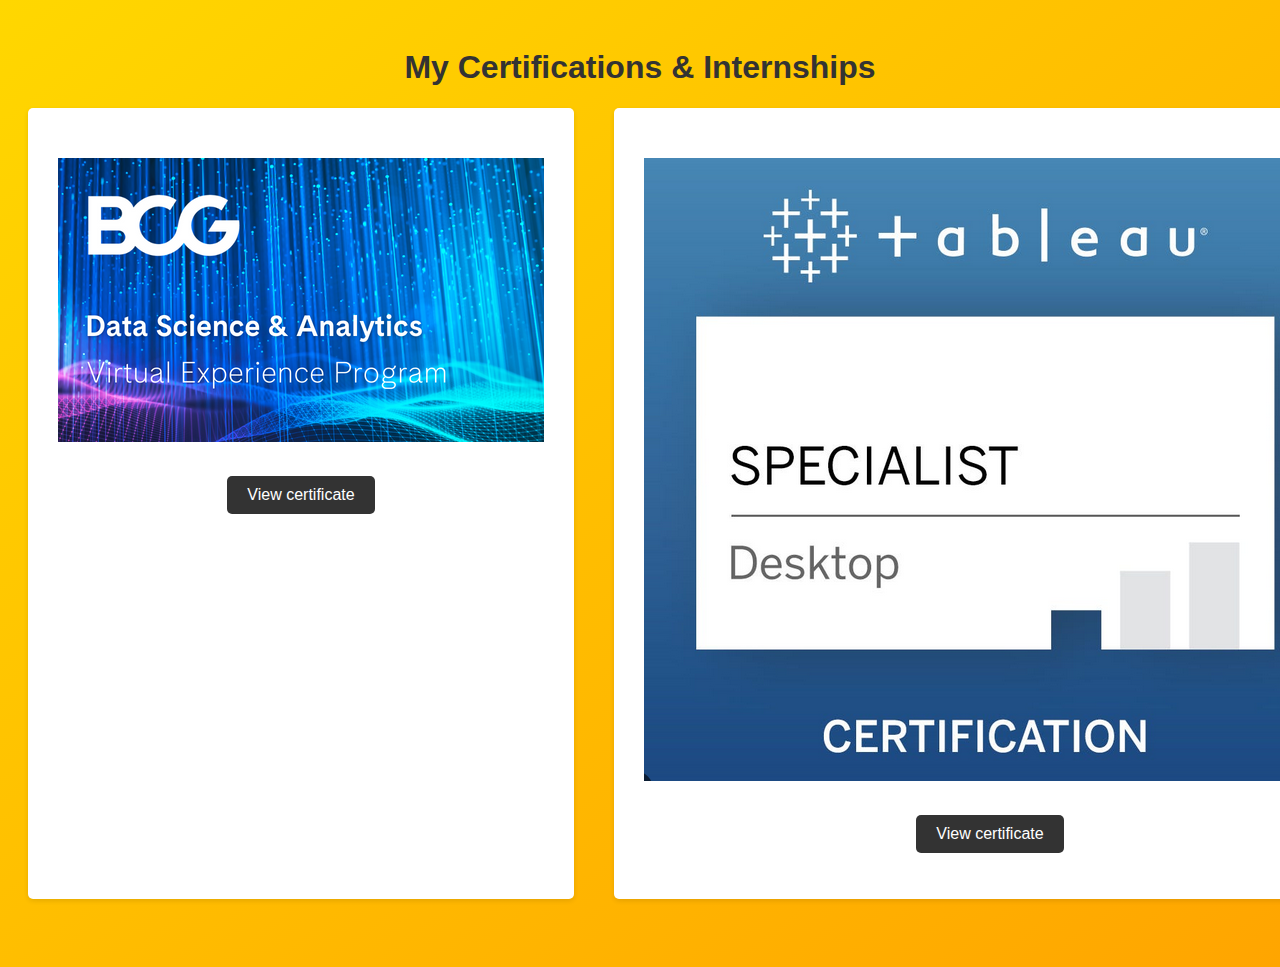
<file: certifications.html>
<!DOCTYPE html>
<html>
<head>
  <title>My Certifications & Internships</title>
  <style>
    body {
      background-image: linear-gradient(to bottom right, #FFD700, #FFA500);
      font-family: Arial, sans-serif;
      padding: 20px;
    }

    h1, h2, h3 {
      color: #333;
      text-align: center;
    }

    .posts-container {
      display: grid;
      grid-template-columns: 1fr 1fr;
      grid-gap: 40px;
      margin-bottom: 40px;
    }

    .post {
      background-color: #fff;
      border-radius: 5px;
      box-shadow: 0 2px 5px rgba(0, 0, 0, 0.1);
      padding: 30px;
    }

    .post header {
      margin-bottom: 20px;
    }

    .post h2 {
      margin-bottom: 10px;
    }

    .post p {
      color: #777;
      font-size: 14px;
      margin-bottom: 20px;
    }

    .post .image {
      display: block;
      margin: 0 auto;
      text-align: center;
    }

    .post .actions {
      list-style: none;
      padding: 0;
      margin-top: 30px;
      text-align: center;
    }

    .post .actions li {
      display: inline-block;
      margin: 0 10px;
    }

    .post .actions li a {
      display: inline-block;
      padding: 10px 20px;
      background-color: #333;
      color: #fff;
      text-decoration: none;
      border-radius: 5px;
      transition: background-color 0.3s ease;
    }

    .post .actions li a:hover {
      background-color: #555;
    }
  </style>
</head>
<body>
  <h1>My Certifications & Internships</h1>

  <div class="posts-container">
    <article class="post featured">
      <header class="major">
        
      </header>
      <a href="https://drive.google.com/file/d/12PtE4NqAMqP8Ms_Nx1M7DuJ8XEL21ghy/view" target="_blank" class="image main"><img src="images/BCG_image.png" alt="" /></a>
      <ul class="actions special">
        <li><a href="https://drive.google.com/file/d/12PtE4NqAMqP8Ms_Nx1M7DuJ8XEL21ghy/view" target="_blank" class="button large">View certificate</a></li>
      </ul>
    </article>

    <article class="post featured">
      <header class="major">
        
      </header>
      <a href="https://drive.google.com/file/d/1A0RJnc9GmbdKHxp5sYZuoANQM7a1FtWO/view" target="_blank" class="image main"><img src="images/Tableau_C.PNG" alt="" /></a>
      <ul class="actions special">
        <li><a href="https://drive.google.com/file/d/1A0RJnc9GmbdKHxp5sYZuoANQM7a1FtWO/view" target="_blank" class="button large">View certificate</a></li>
      </ul>
    </article>
  </div>
</body>
</html>
</file>
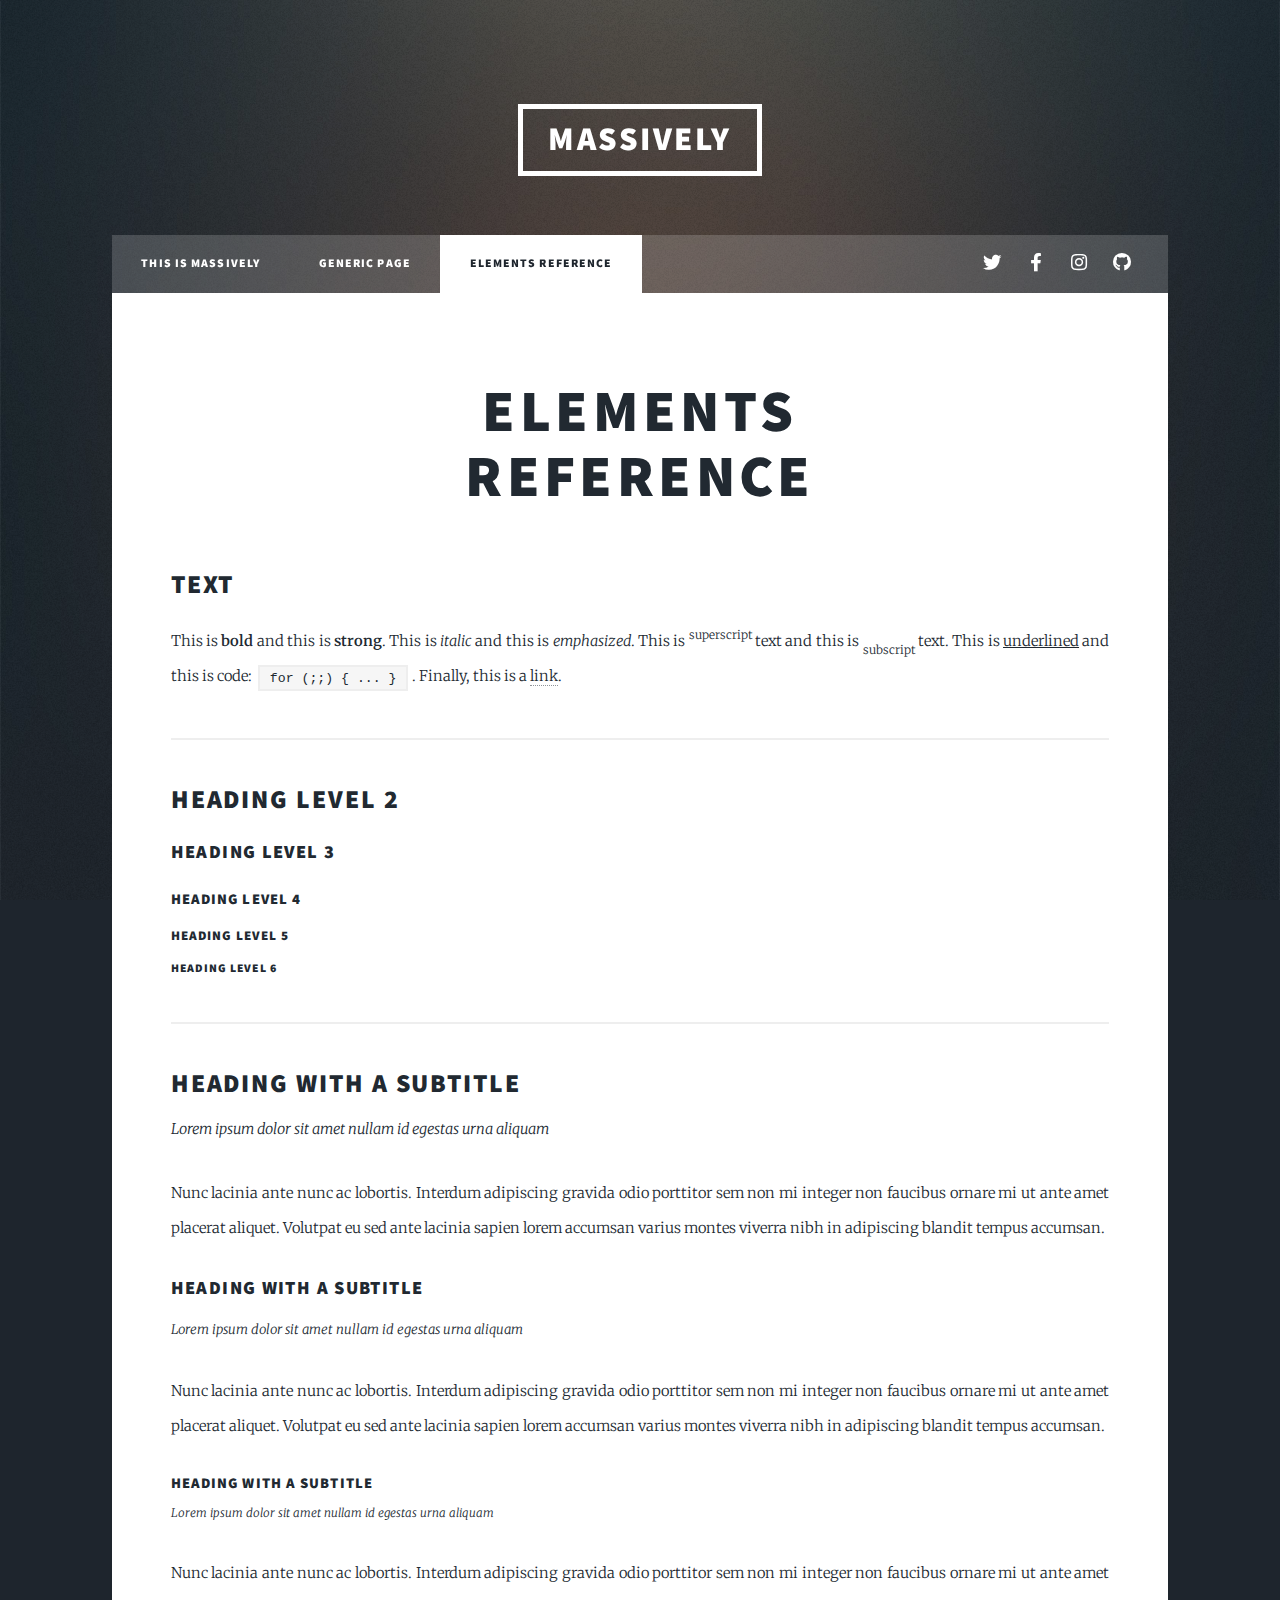
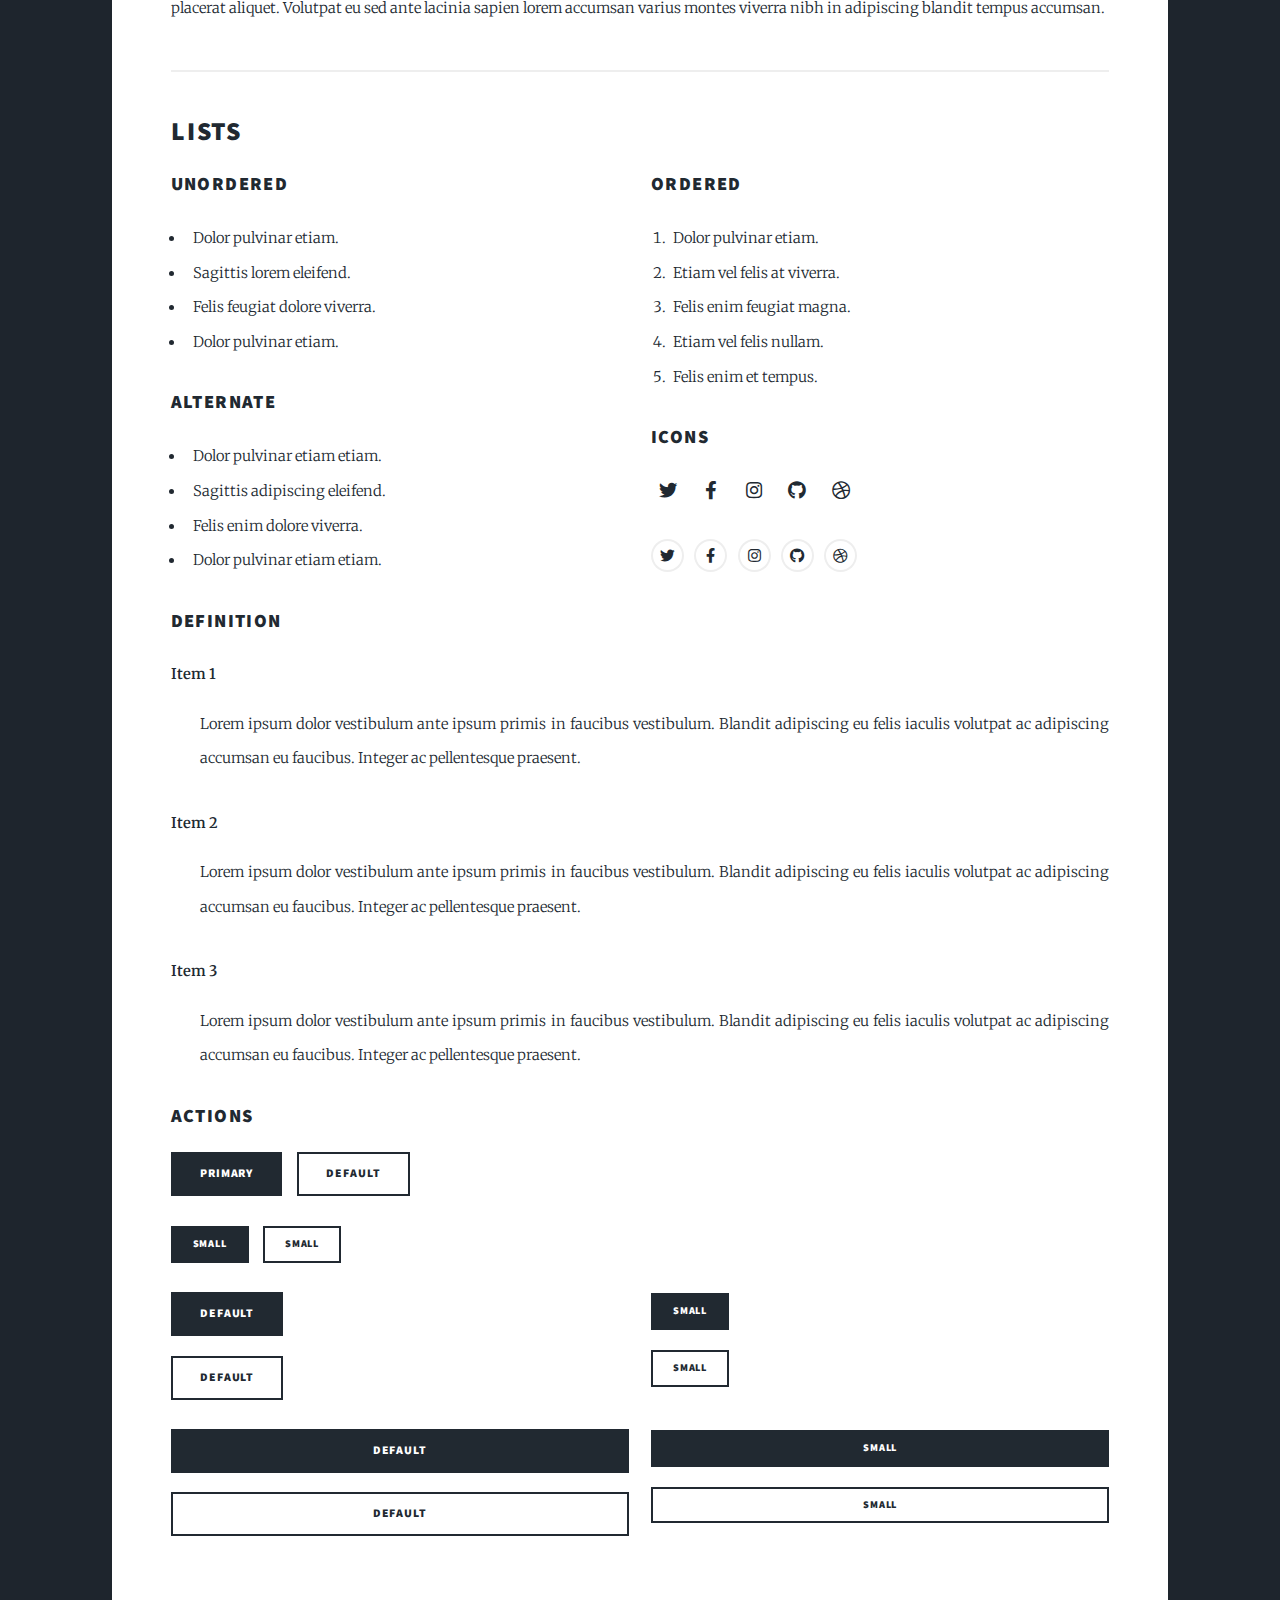
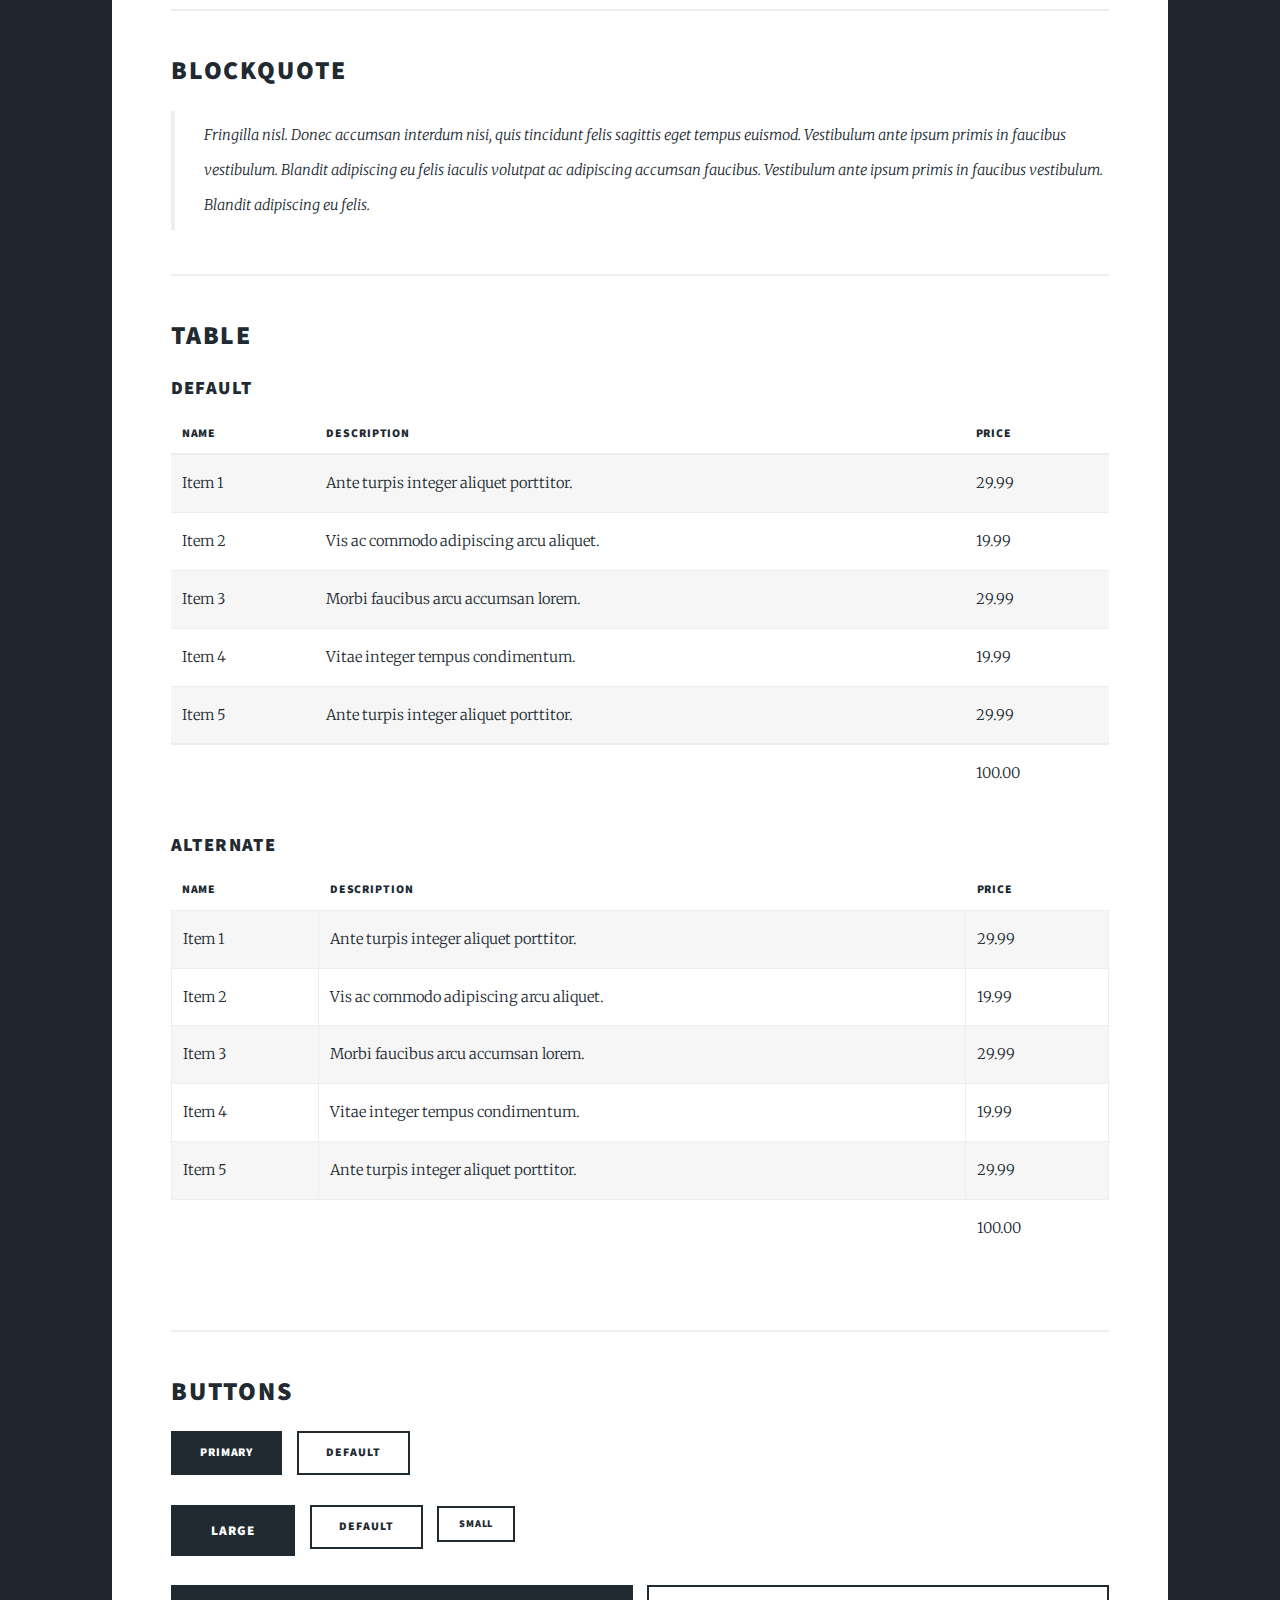
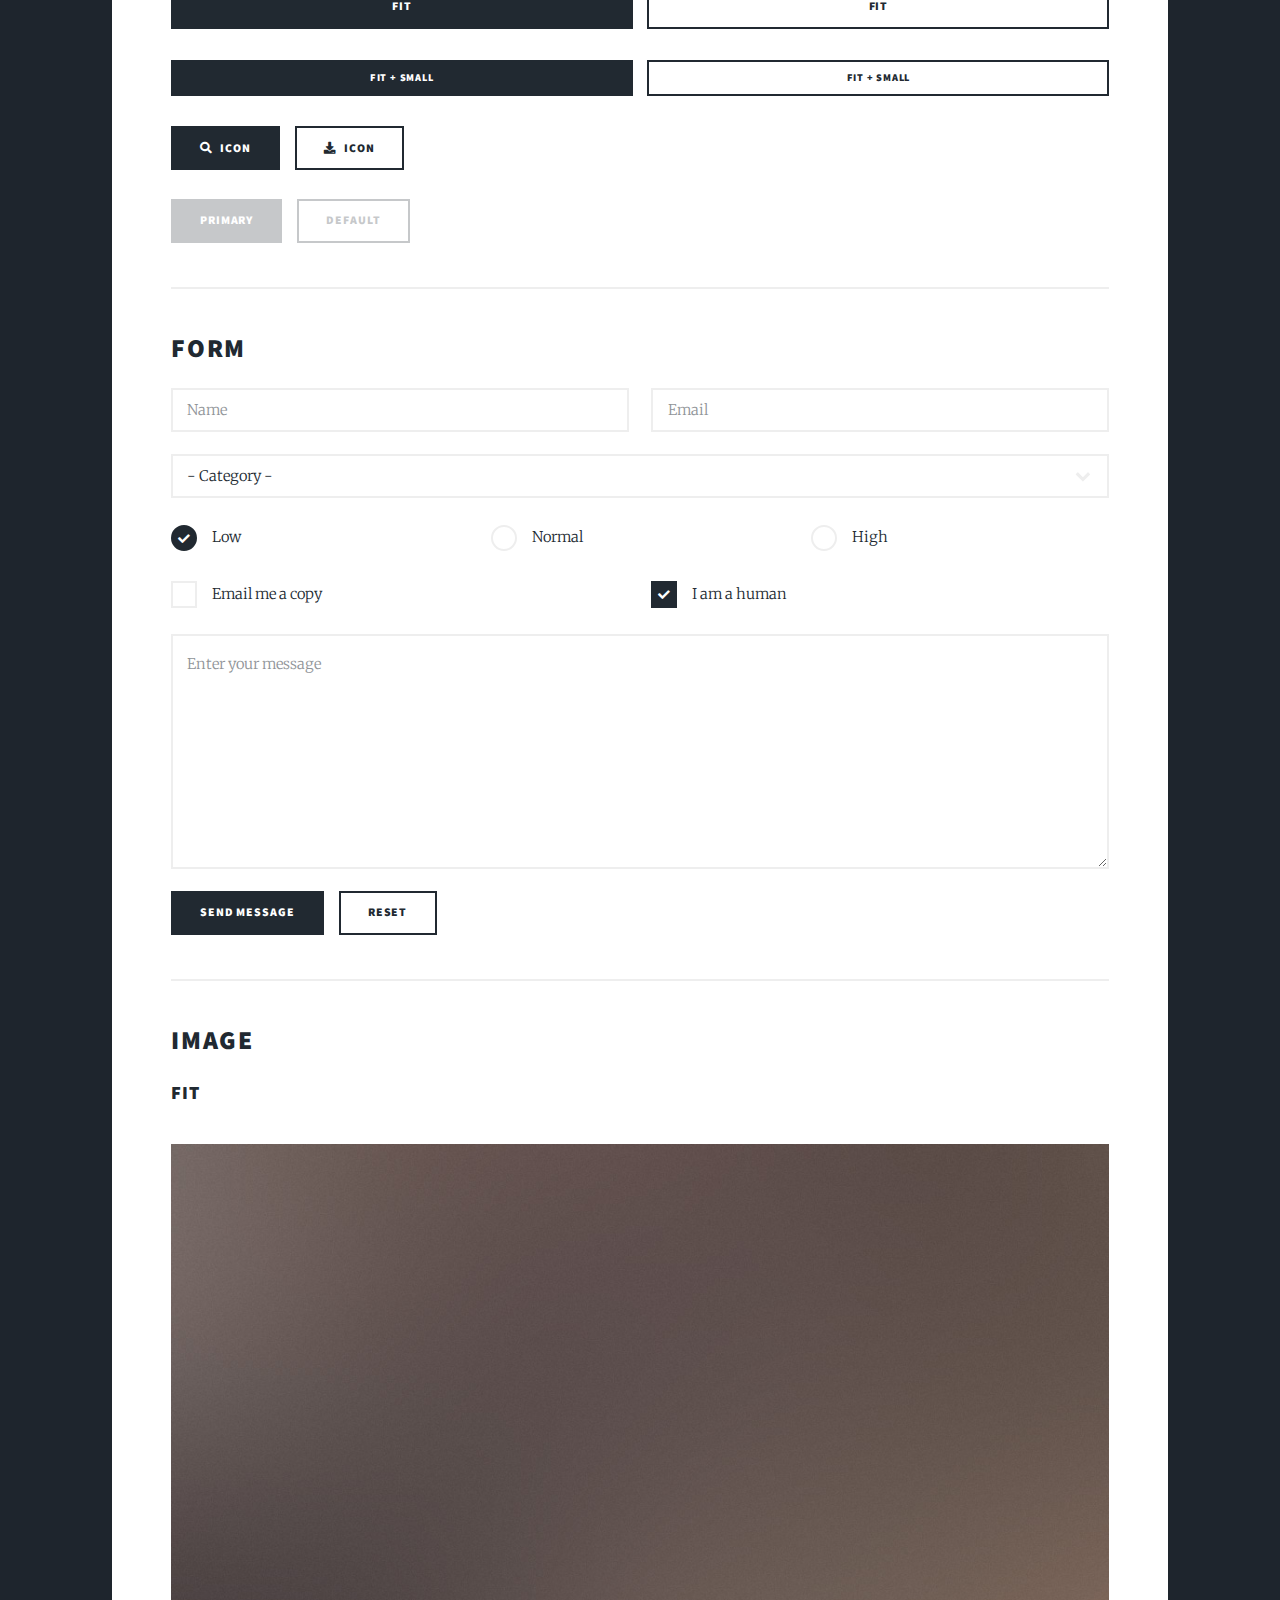
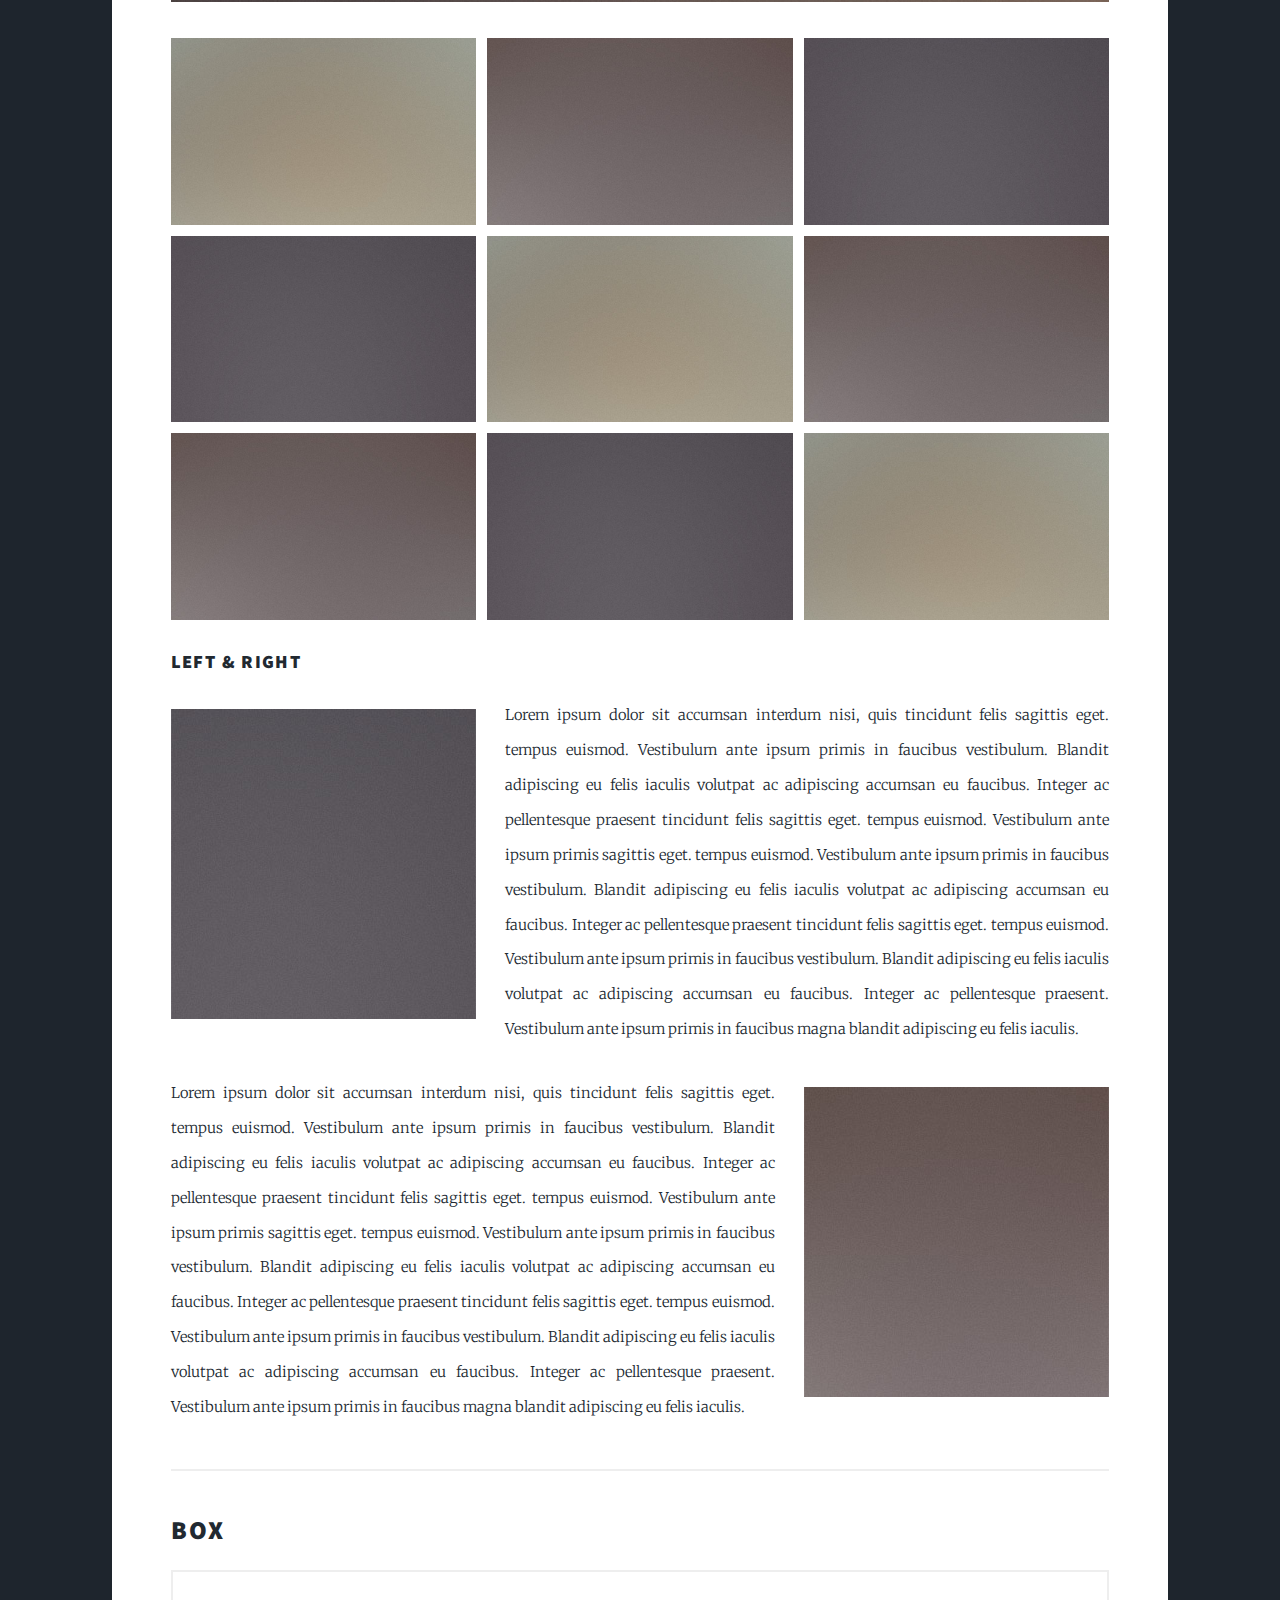
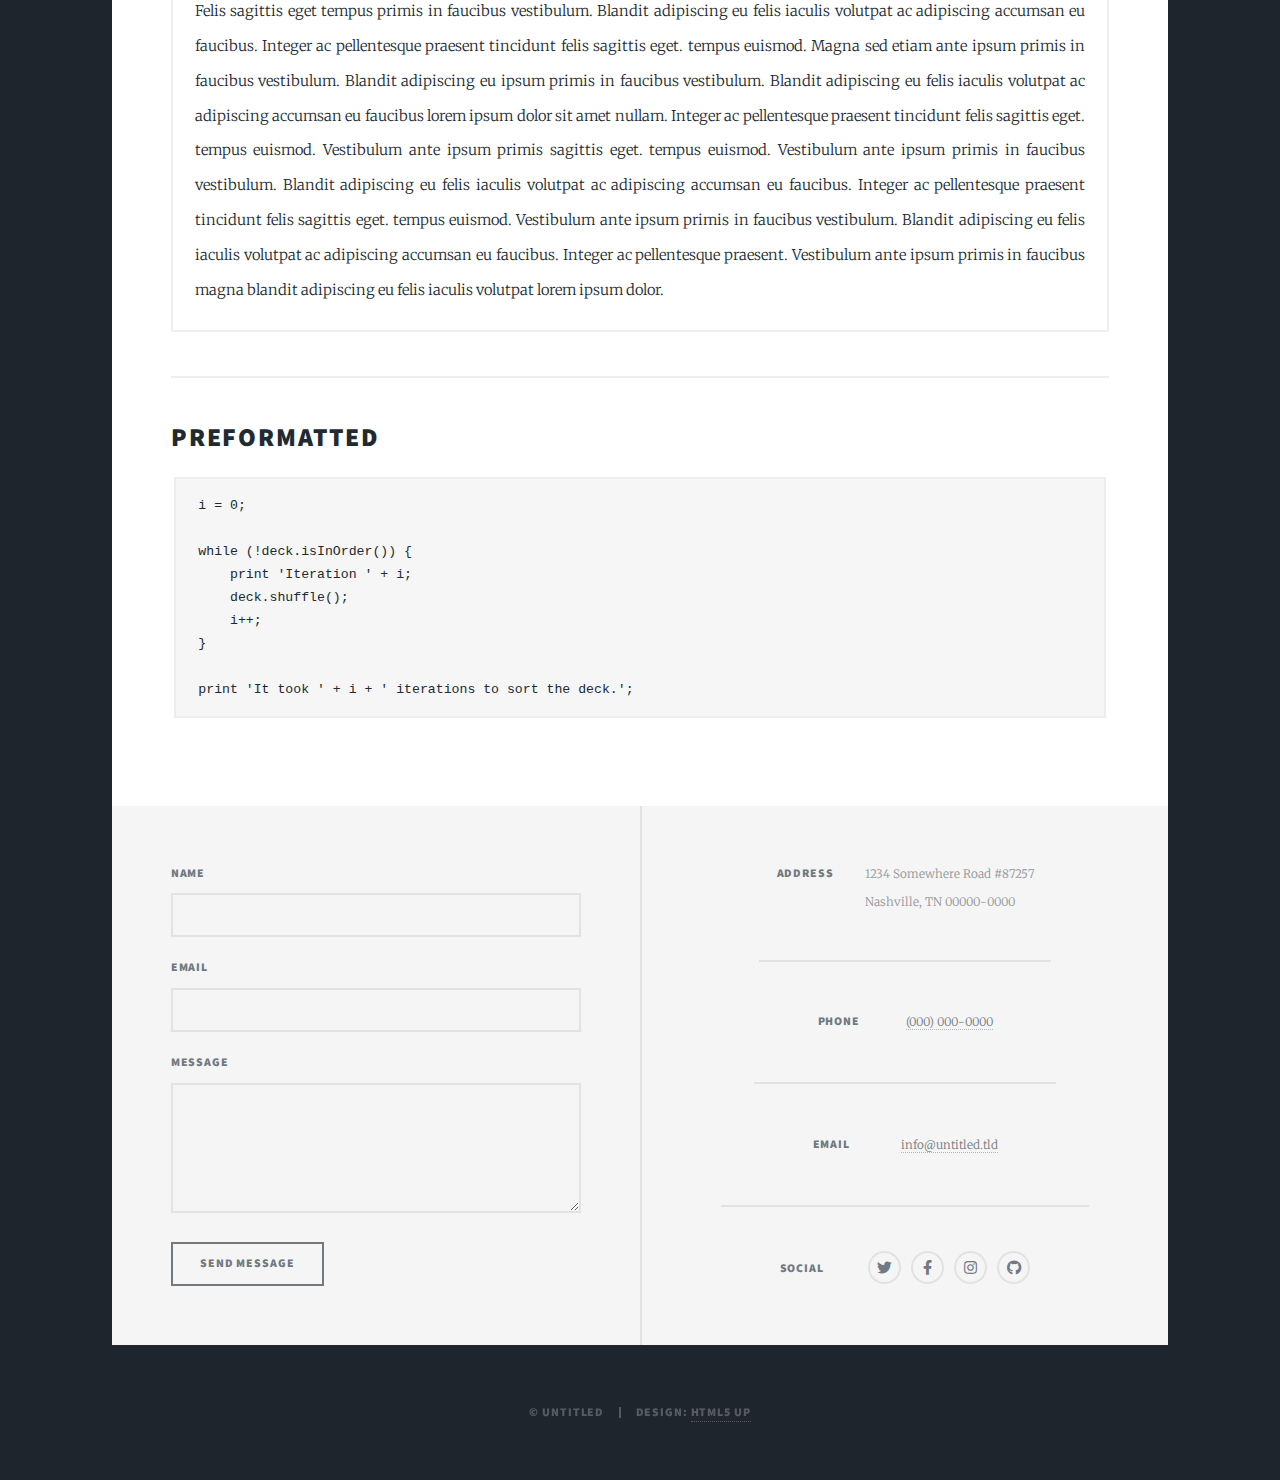
<file: elements.html>
<!DOCTYPE HTML>
<!--
	Massively by HTML5 UP
	html5up.net | @ajlkn
	Free for personal and commercial use under the CCA 3.0 license (html5up.net/license)
-->
<html>
	<head>
		<title>Elements Reference - Massively by HTML5 UP</title>
		<meta charset="utf-8" />
		<meta name="viewport" content="width=device-width, initial-scale=1, user-scalable=no" />
		<link rel="stylesheet" href="assets/css/main.css" />
		<noscript><link rel="stylesheet" href="assets/css/noscript.css" /></noscript>
	</head>
	<body class="is-preload">

		<!-- Wrapper -->
			<div id="wrapper">

				<!-- Header -->
					<header id="header">
						<a href="index.html" class="logo">Massively</a>
					</header>

				<!-- Nav -->
					<nav id="nav">
						<ul class="links">
							<li><a href="index.html">This is Massively</a></li>
							<li><a href="generic.html">Generic Page</a></li>
							<li class="active"><a href="elements.html">Elements Reference</a></li>
						</ul>
						<ul class="icons">
							<li><a href="#" class="icon brands fa-twitter"><span class="label">Twitter</span></a></li>
							<li><a href="#" class="icon brands fa-facebook-f"><span class="label">Facebook</span></a></li>
							<li><a href="#" class="icon brands fa-instagram"><span class="label">Instagram</span></a></li>
							<li><a href="#" class="icon brands fa-github"><span class="label">GitHub</span></a></li>
						</ul>
					</nav>

				<!-- Main -->
					<div id="main">

						<!-- Post -->
							<section class="post">
								<header class="major">
									<h1>Elements<br />
									Reference</h1>
								</header>

								<!-- Text stuff -->
									<h2>Text</h2>
									<p>This is <b>bold</b> and this is <strong>strong</strong>. This is <i>italic</i> and this is <em>emphasized</em>.
									This is <sup>superscript</sup> text and this is <sub>subscript</sub> text.
									This is <u>underlined</u> and this is code: <code>for (;;) { ... }</code>.
									Finally, this is a <a href="#">link</a>.</p>
									<hr />
									<h2>Heading Level 2</h2>
									<h3>Heading Level 3</h3>
									<h4>Heading Level 4</h4>
									<h5>Heading Level 5</h5>
									<h6>Heading Level 6</h6>
									<hr />
									<header>
										<h2>Heading with a Subtitle</h2>
										<p>Lorem ipsum dolor sit amet nullam id egestas urna aliquam</p>
									</header>
									<p>Nunc lacinia ante nunc ac lobortis. Interdum adipiscing gravida odio porttitor sem non mi integer non faucibus ornare mi ut ante amet placerat aliquet. Volutpat eu sed ante lacinia sapien lorem accumsan varius montes viverra nibh in adipiscing blandit tempus accumsan.</p>
									<header>
										<h3>Heading with a Subtitle</h3>
										<p>Lorem ipsum dolor sit amet nullam id egestas urna aliquam</p>
									</header>
									<p>Nunc lacinia ante nunc ac lobortis. Interdum adipiscing gravida odio porttitor sem non mi integer non faucibus ornare mi ut ante amet placerat aliquet. Volutpat eu sed ante lacinia sapien lorem accumsan varius montes viverra nibh in adipiscing blandit tempus accumsan.</p>
									<header>
										<h4>Heading with a Subtitle</h4>
										<p>Lorem ipsum dolor sit amet nullam id egestas urna aliquam</p>
									</header>
									<p>Nunc lacinia ante nunc ac lobortis. Interdum adipiscing gravida odio porttitor sem non mi integer non faucibus ornare mi ut ante amet placerat aliquet. Volutpat eu sed ante lacinia sapien lorem accumsan varius montes viverra nibh in adipiscing blandit tempus accumsan.</p>

									<hr />

								<!-- Lists -->
									<h2>Lists</h2>
									<div class="row">
										<div class="col-6 col-12-small">

											<h3>Unordered</h3>
											<ul>
												<li>Dolor pulvinar etiam.</li>
												<li>Sagittis lorem eleifend.</li>
												<li>Felis feugiat dolore viverra.</li>
												<li>Dolor pulvinar etiam.</li>
											</ul>

											<h3>Alternate</h3>
											<ul class="alt">
												<li>Dolor pulvinar etiam etiam.</li>
												<li>Sagittis adipiscing eleifend.</li>
												<li>Felis enim dolore viverra.</li>
												<li>Dolor pulvinar etiam etiam.</li>
											</ul>

										</div>
										<div class="col-6 col-12-small">

											<h3>Ordered</h3>
											<ol>
												<li>Dolor pulvinar etiam.</li>
												<li>Etiam vel felis at viverra.</li>
												<li>Felis enim feugiat magna.</li>
												<li>Etiam vel felis nullam.</li>
												<li>Felis enim et tempus.</li>
											</ol>

											<h3>Icons</h3>
											<ul class="icons">
												<li><a href="#" class="icon brands fa-twitter"><span class="label">Twitter</span></a></li>
												<li><a href="#" class="icon brands fa-facebook-f"><span class="label">Facebook</span></a></li>
												<li><a href="#" class="icon brands fa-instagram"><span class="label">Instagram</span></a></li>
												<li><a href="#" class="icon brands fa-github"><span class="label">Github</span></a></li>
												<li><a href="#" class="icon brands fa-dribbble"><span class="label">Dribbble</span></a></li>
											</ul>
											<ul class="icons alt">
												<li><a href="#" class="icon brands alt fa-twitter"><span class="label">Twitter</span></a></li>
												<li><a href="#" class="icon brands alt fa-facebook-f"><span class="label">Facebook</span></a></li>
												<li><a href="#" class="icon brands alt fa-instagram"><span class="label">Instagram</span></a></li>
												<li><a href="#" class="icon brands alt fa-github"><span class="label">Github</span></a></li>
												<li><a href="#" class="icon brands alt fa-dribbble"><span class="label">Dribbble</span></a></li>
											</ul>

										</div>
									</div>
									<h3>Definition</h3>
									<dl>
										<dt>Item 1</dt>
										<dd>
											<p>Lorem ipsum dolor vestibulum ante ipsum primis in faucibus vestibulum. Blandit adipiscing eu felis iaculis volutpat ac adipiscing accumsan eu faucibus. Integer ac pellentesque praesent.</p>
										</dd>
										<dt>Item 2</dt>
										<dd>
											<p>Lorem ipsum dolor vestibulum ante ipsum primis in faucibus vestibulum. Blandit adipiscing eu felis iaculis volutpat ac adipiscing accumsan eu faucibus. Integer ac pellentesque praesent.</p>
										</dd>
										<dt>Item 3</dt>
										<dd>
											<p>Lorem ipsum dolor vestibulum ante ipsum primis in faucibus vestibulum. Blandit adipiscing eu felis iaculis volutpat ac adipiscing accumsan eu faucibus. Integer ac pellentesque praesent.</p>
										</dd>
									</dl>

									<h3>Actions</h3>
									<ul class="actions">
										<li><a href="#" class="button primary">Primary</a></li>
										<li><a href="#" class="button">Default</a></li>
									</ul>
									<ul class="actions small">
										<li><a href="#" class="button primary small">Small</a></li>
										<li><a href="#" class="button small">Small</a></li>
									</ul>
									<div class="row">
										<div class="col-6 col-12-small">
											<ul class="actions stacked">
												<li><a href="#" class="button primary">Default</a></li>
												<li><a href="#" class="button">Default</a></li>
											</ul>
										</div>
										<div class="col-6 col-12-small">
											<ul class="actions stacked">
												<li><a href="#" class="button primary small">Small</a></li>
												<li><a href="#" class="button small">Small</a></li>
											</ul>
										</div>
									</div>
									<div class="row">
										<div class="col-6 col-12-small">
											<ul class="actions stacked">
												<li><a href="#" class="button primary fit">Default</a></li>
												<li><a href="#" class="button fit">Default</a></li>
											</ul>
										</div>
										<div class="col-6 col-12-small">
											<ul class="actions stacked">
												<li><a href="#" class="button primary small fit">Small</a></li>
												<li><a href="#" class="button small fit">Small</a></li>
											</ul>
										</div>
									</div>

									<hr />

								<!-- Blockquote -->
									<h2>Blockquote</h2>
									<blockquote>Fringilla nisl. Donec accumsan interdum nisi, quis tincidunt felis sagittis eget tempus euismod. Vestibulum ante ipsum primis in faucibus vestibulum. Blandit adipiscing eu felis iaculis volutpat ac adipiscing accumsan faucibus. Vestibulum ante ipsum primis in faucibus vestibulum. Blandit adipiscing eu felis.</blockquote>

									<hr />

								<!-- Table -->
									<h2>Table</h2>

									<h3>Default</h3>
									<div class="table-wrapper">
										<table>
											<thead>
												<tr>
													<th>Name</th>
													<th>Description</th>
													<th>Price</th>
												</tr>
											</thead>
											<tbody>
												<tr>
													<td>Item 1</td>
													<td>Ante turpis integer aliquet porttitor.</td>
													<td>29.99</td>
												</tr>
												<tr>
													<td>Item 2</td>
													<td>Vis ac commodo adipiscing arcu aliquet.</td>
													<td>19.99</td>
												</tr>
												<tr>
													<td>Item 3</td>
													<td> Morbi faucibus arcu accumsan lorem.</td>
													<td>29.99</td>
												</tr>
												<tr>
													<td>Item 4</td>
													<td>Vitae integer tempus condimentum.</td>
													<td>19.99</td>
												</tr>
												<tr>
													<td>Item 5</td>
													<td>Ante turpis integer aliquet porttitor.</td>
													<td>29.99</td>
												</tr>
											</tbody>
											<tfoot>
												<tr>
													<td colspan="2"></td>
													<td>100.00</td>
												</tr>
											</tfoot>
										</table>
									</div>

									<h3>Alternate</h3>
									<div class="table-wrapper">
										<table class="alt">
											<thead>
												<tr>
													<th>Name</th>
													<th>Description</th>
													<th>Price</th>
												</tr>
											</thead>
											<tbody>
												<tr>
													<td>Item 1</td>
													<td>Ante turpis integer aliquet porttitor.</td>
													<td>29.99</td>
												</tr>
												<tr>
													<td>Item 2</td>
													<td>Vis ac commodo adipiscing arcu aliquet.</td>
													<td>19.99</td>
												</tr>
												<tr>
													<td>Item 3</td>
													<td> Morbi faucibus arcu accumsan lorem.</td>
													<td>29.99</td>
												</tr>
												<tr>
													<td>Item 4</td>
													<td>Vitae integer tempus condimentum.</td>
													<td>19.99</td>
												</tr>
												<tr>
													<td>Item 5</td>
													<td>Ante turpis integer aliquet porttitor.</td>
													<td>29.99</td>
												</tr>
											</tbody>
											<tfoot>
												<tr>
													<td colspan="2"></td>
													<td>100.00</td>
												</tr>
											</tfoot>
										</table>
									</div>

									<hr />

								<!-- Buttons -->
									<h2>Buttons</h2>
									<ul class="actions">
										<li><a href="#" class="button primary">Primary</a></li>
										<li><a href="#" class="button">Default</a></li>
									</ul>
									<ul class="actions">
										<li><a href="#" class="button primary large">Large</a></li>
										<li><a href="#" class="button">Default</a></li>
										<li><a href="#" class="button small">Small</a></li>
									</ul>
									<ul class="actions fit">
										<li><a href="#" class="button primary fit">Fit</a></li>
										<li><a href="#" class="button fit">Fit</a></li>
									</ul>
									<ul class="actions fit small">
										<li><a href="#" class="button primary fit small">Fit + Small</a></li>
										<li><a href="#" class="button fit small">Fit + Small</a></li>
									</ul>
									<ul class="actions">
										<li><a href="#" class="button primary icon solid fa-search">Icon</a></li>
										<li><a href="#" class="button icon solid fa-download">Icon</a></li>
									</ul>
									<ul class="actions">
										<li><span class="button primary disabled">Primary</span></li>
										<li><span class="button disabled">Default</span></li>
									</ul>

									<hr />

								<!-- Form -->
									<h2>Form</h2>

									<form method="post" action="#">
										<div class="row gtr-uniform">
											<div class="col-6 col-12-xsmall">
												<input type="text" name="demo-name" id="demo-name" value="" placeholder="Name" />
											</div>
											<div class="col-6 col-12-xsmall">
												<input type="email" name="demo-email" id="demo-email" value="" placeholder="Email" />
											</div>
											<!-- Break -->
											<div class="col-12">
												<select name="demo-category" id="demo-category">
													<option value="">- Category -</option>
													<option value="1">Manufacturing</option>
													<option value="1">Shipping</option>
													<option value="1">Administration</option>
													<option value="1">Human Resources</option>
												</select>
											</div>
											<!-- Break -->
											<div class="col-4 col-12-small">
												<input type="radio" id="demo-priority-low" name="demo-priority" checked>
												<label for="demo-priority-low">Low</label>
											</div>
											<div class="col-4 col-12-small">
												<input type="radio" id="demo-priority-normal" name="demo-priority">
												<label for="demo-priority-normal">Normal</label>
											</div>
											<div class="col-4 col-12-small">
												<input type="radio" id="demo-priority-high" name="demo-priority">
												<label for="demo-priority-high">High</label>
											</div>
											<!-- Break -->
											<div class="col-6 col-12-small">
												<input type="checkbox" id="demo-copy" name="demo-copy">
												<label for="demo-copy">Email me a copy</label>
											</div>
											<div class="col-6 col-12-small">
												<input type="checkbox" id="demo-human" name="demo-human" checked>
												<label for="demo-human">I am a human</label>
											</div>
											<!-- Break -->
											<div class="col-12">
												<textarea name="demo-message" id="demo-message" placeholder="Enter your message" rows="6"></textarea>
											</div>
											<!-- Break -->
											<div class="col-12">
												<ul class="actions">
													<li><input type="submit" value="Send Message" class="primary" /></li>
													<li><input type="reset" value="Reset" /></li>
												</ul>
											</div>
										</div>
									</form>

									<hr />

								<!-- Image -->
									<h2>Image</h2>

									<h3>Fit</h3>
									<span class="image fit"><img src="images/pic01.jpg" alt="" /></span>
									<div class="box alt">
										<div class="row gtr-50 gtr-uniform">
											<div class="col-4"><span class="image fit"><img src="images/pic02.jpg" alt="" /></span></div>
											<div class="col-4"><span class="image fit"><img src="images/pic03.jpg" alt="" /></span></div>
											<div class="col-4"><span class="image fit"><img src="images/pic04.jpg" alt="" /></span></div>
											<!-- Break -->
											<div class="col-4"><span class="image fit"><img src="images/pic04.jpg" alt="" /></span></div>
											<div class="col-4"><span class="image fit"><img src="images/pic02.jpg" alt="" /></span></div>
											<div class="col-4"><span class="image fit"><img src="images/pic03.jpg" alt="" /></span></div>
											<!-- Break -->
											<div class="col-4"><span class="image fit"><img src="images/pic03.jpg" alt="" /></span></div>
											<div class="col-4"><span class="image fit"><img src="images/pic04.jpg" alt="" /></span></div>
											<div class="col-4"><span class="image fit"><img src="images/pic02.jpg" alt="" /></span></div>
										</div>
									</div>

									<h3>Left &amp; Right</h3>
									<p><span class="image left"><img src="images/pic08.jpg" alt="" /></span>Lorem ipsum dolor sit accumsan interdum nisi, quis tincidunt felis sagittis eget. tempus euismod. Vestibulum ante ipsum primis in faucibus vestibulum. Blandit adipiscing eu felis iaculis volutpat ac adipiscing accumsan eu faucibus. Integer ac pellentesque praesent tincidunt felis sagittis eget. tempus euismod. Vestibulum ante ipsum primis sagittis eget. tempus euismod. Vestibulum ante ipsum primis in faucibus vestibulum. Blandit adipiscing eu felis iaculis volutpat ac adipiscing accumsan eu faucibus. Integer ac pellentesque praesent tincidunt felis sagittis eget. tempus euismod. Vestibulum ante ipsum primis in faucibus vestibulum. Blandit adipiscing eu felis iaculis volutpat ac adipiscing accumsan eu faucibus. Integer ac pellentesque praesent. Vestibulum ante ipsum primis in faucibus magna blandit adipiscing eu felis iaculis.</p>
									<p><span class="image right"><img src="images/pic09.jpg" alt="" /></span>Lorem ipsum dolor sit accumsan interdum nisi, quis tincidunt felis sagittis eget. tempus euismod. Vestibulum ante ipsum primis in faucibus vestibulum. Blandit adipiscing eu felis iaculis volutpat ac adipiscing accumsan eu faucibus. Integer ac pellentesque praesent tincidunt felis sagittis eget. tempus euismod. Vestibulum ante ipsum primis sagittis eget. tempus euismod. Vestibulum ante ipsum primis in faucibus vestibulum. Blandit adipiscing eu felis iaculis volutpat ac adipiscing accumsan eu faucibus. Integer ac pellentesque praesent tincidunt felis sagittis eget. tempus euismod. Vestibulum ante ipsum primis in faucibus vestibulum. Blandit adipiscing eu felis iaculis volutpat ac adipiscing accumsan eu faucibus. Integer ac pellentesque praesent. Vestibulum ante ipsum primis in faucibus magna blandit adipiscing eu felis iaculis.</p>

									<hr />

								<!-- Box -->
									<h2>Box</h2>
									<div class="box">
										<p>Felis sagittis eget tempus primis in faucibus vestibulum. Blandit adipiscing eu felis iaculis volutpat ac adipiscing accumsan eu faucibus. Integer ac pellentesque praesent tincidunt felis sagittis eget. tempus euismod. Magna sed etiam ante ipsum primis in faucibus vestibulum. Blandit adipiscing eu ipsum primis in faucibus vestibulum. Blandit adipiscing eu felis iaculis volutpat ac adipiscing accumsan eu faucibus lorem ipsum dolor sit amet nullam. Integer ac pellentesque praesent tincidunt felis sagittis eget. tempus euismod. Vestibulum ante ipsum primis sagittis eget. tempus euismod. Vestibulum ante ipsum primis in faucibus vestibulum. Blandit adipiscing eu felis iaculis volutpat ac adipiscing accumsan eu faucibus. Integer ac pellentesque praesent tincidunt felis sagittis eget. tempus euismod. Vestibulum ante ipsum primis in faucibus vestibulum. Blandit adipiscing eu felis iaculis volutpat ac adipiscing accumsan eu faucibus. Integer ac pellentesque praesent. Vestibulum ante ipsum primis in faucibus magna blandit adipiscing eu felis iaculis volutpat lorem ipsum dolor.</p>
									</div>

									<hr />

								<!-- Preformatted Code -->
									<h2>Preformatted</h2>
									<pre><code>i = 0;

while (!deck.isInOrder()) {
    print 'Iteration ' + i;
    deck.shuffle();
    i++;
}

print 'It took ' + i + ' iterations to sort the deck.';
</code></pre>

							</section>

					</div>

				<!-- Footer -->
					<footer id="footer">
						<section>
							<form method="post" action="#">
								<div class="fields">
									<div class="field">
										<label for="name">Name</label>
										<input type="text" name="name" id="name" />
									</div>
									<div class="field">
										<label for="email">Email</label>
										<input type="text" name="email" id="email" />
									</div>
									<div class="field">
										<label for="message">Message</label>
										<textarea name="message" id="message" rows="3"></textarea>
									</div>
								</div>
								<ul class="actions">
									<li><input type="submit" value="Send Message" /></li>
								</ul>
							</form>
						</section>
						<section class="split contact">
							<section class="alt">
								<h3>Address</h3>
								<p>1234 Somewhere Road #87257<br />
								Nashville, TN 00000-0000</p>
							</section>
							<section>
								<h3>Phone</h3>
								<p><a href="#">(000) 000-0000</a></p>
							</section>
							<section>
								<h3>Email</h3>
								<p><a href="#">info@untitled.tld</a></p>
							</section>
							<section>
								<h3>Social</h3>
								<ul class="icons alt">
									<li><a href="#" class="icon brands alt fa-twitter"><span class="label">Twitter</span></a></li>
									<li><a href="#" class="icon brands alt fa-facebook-f"><span class="label">Facebook</span></a></li>
									<li><a href="#" class="icon brands alt fa-instagram"><span class="label">Instagram</span></a></li>
									<li><a href="#" class="icon brands alt fa-github"><span class="label">GitHub</span></a></li>
								</ul>
							</section>
						</section>
					</footer>

				<!-- Copyright -->
					<div id="copyright">
						<ul><li>&copy; Untitled</li><li>Design: <a href="https://html5up.net">HTML5 UP</a></li></ul>
					</div>

			</div>

		<!-- Scripts -->
			<script src="assets/js/jquery.min.js"></script>
			<script src="assets/js/jquery.scrollex.min.js"></script>
			<script src="assets/js/jquery.scrolly.min.js"></script>
			<script src="assets/js/browser.min.js"></script>
			<script src="assets/js/breakpoints.min.js"></script>
			<script src="assets/js/util.js"></script>
			<script src="assets/js/main.js"></script>

	</body>
</html>
</file>
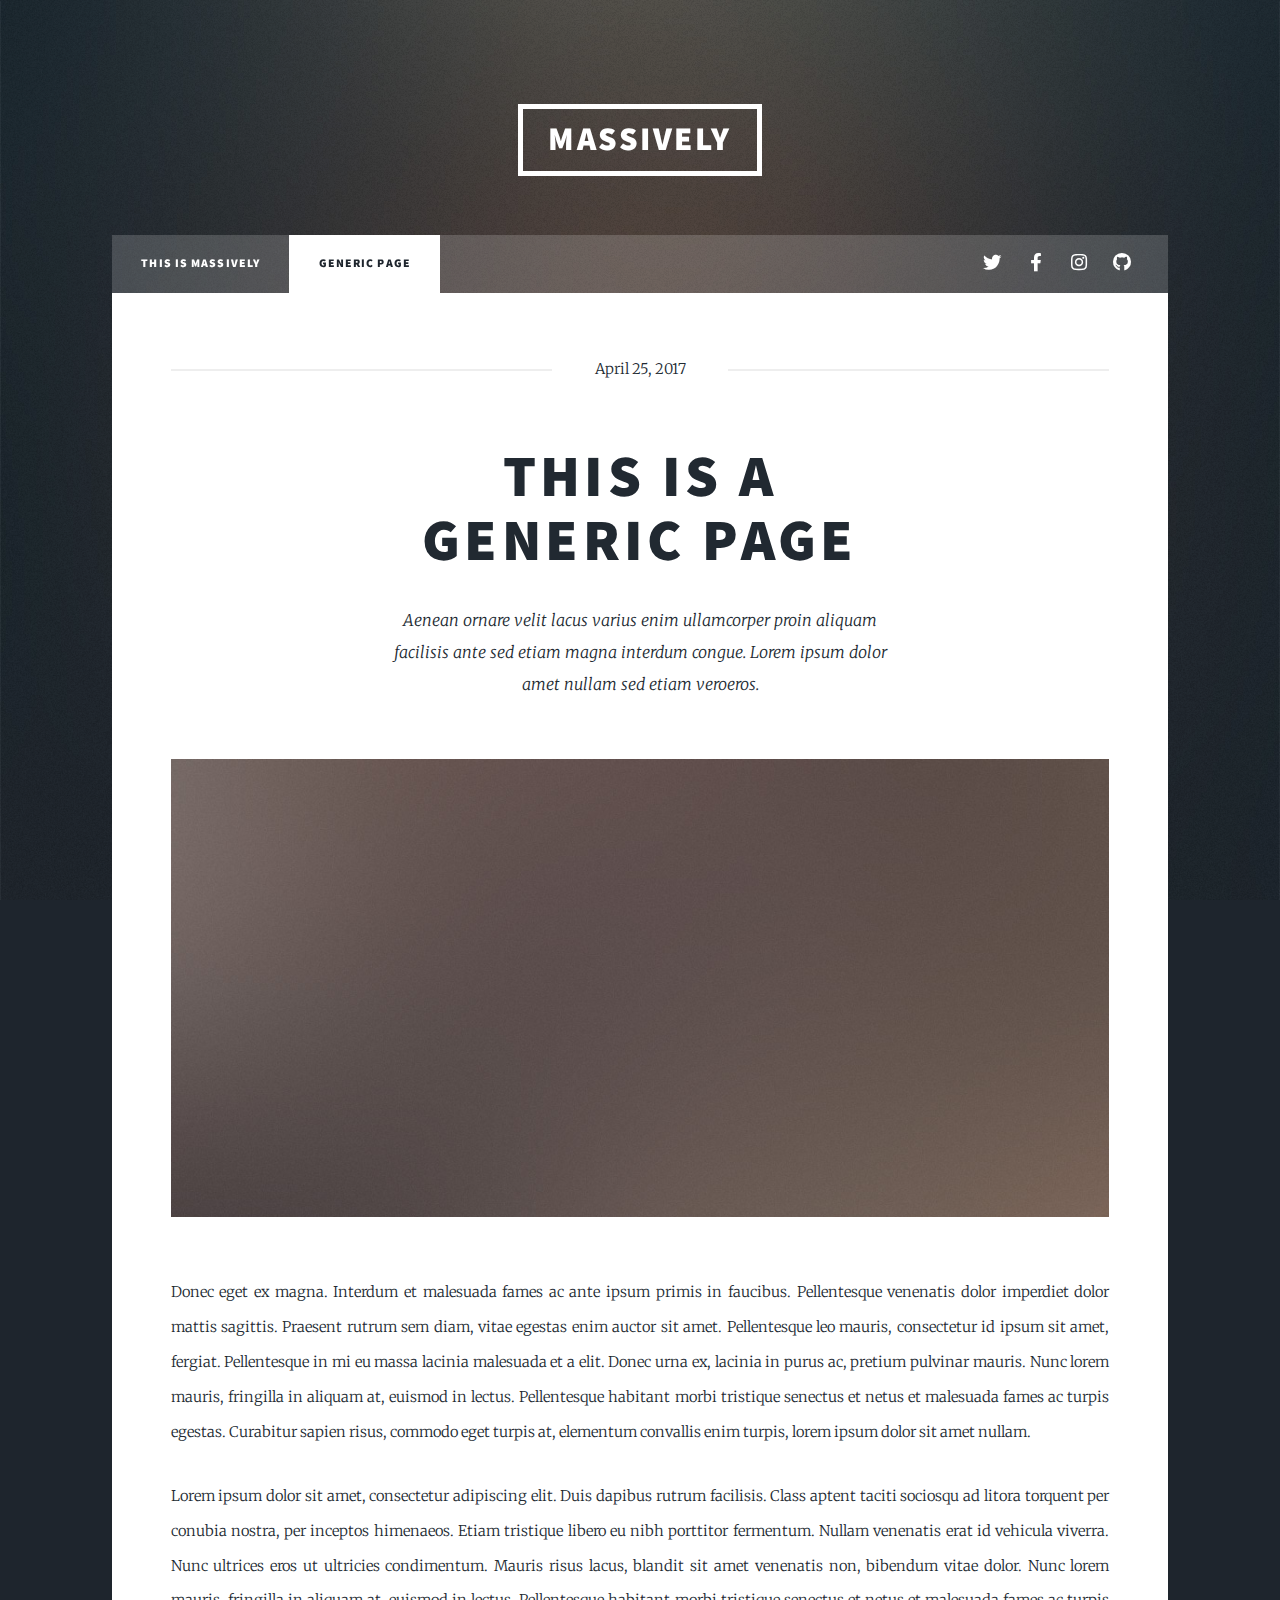
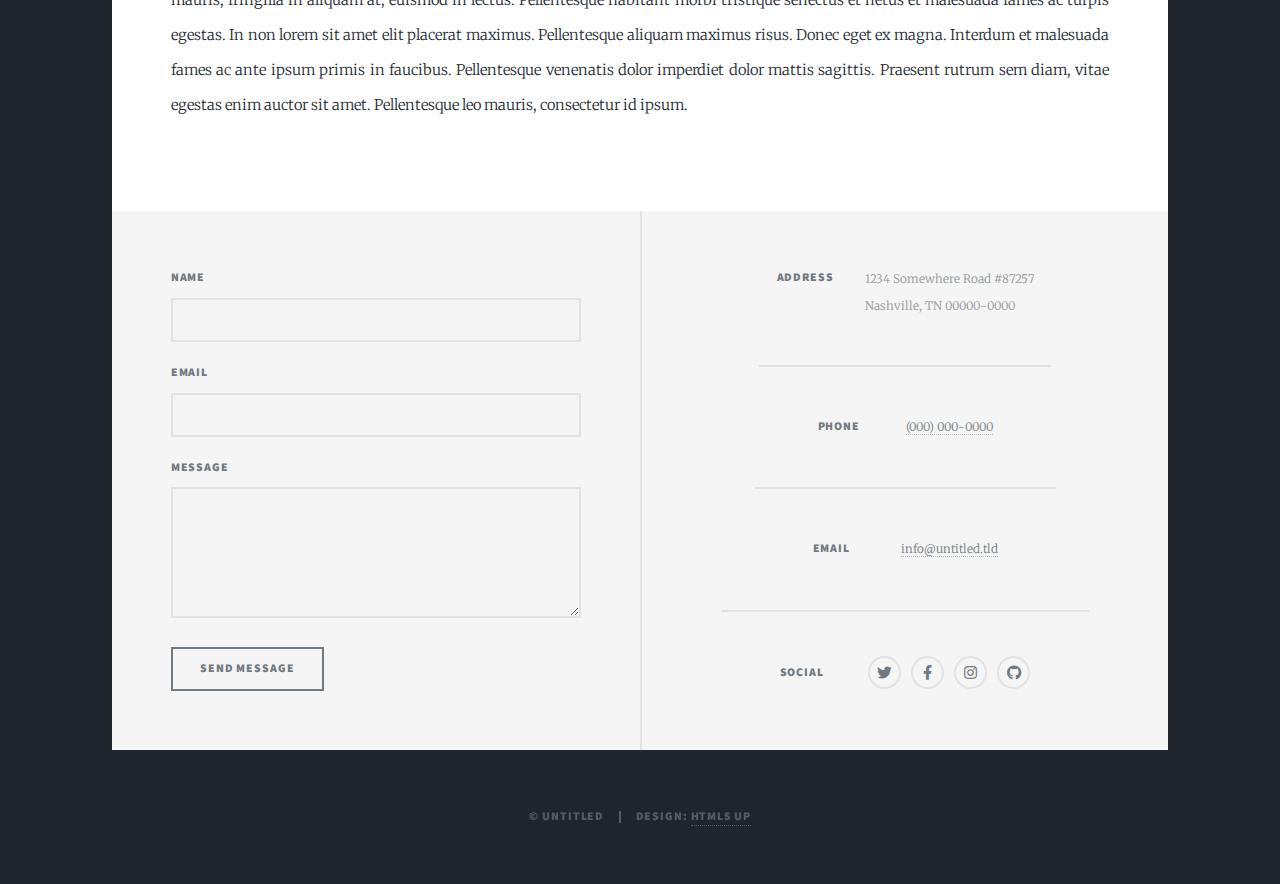
<file: generic.html>
<!DOCTYPE HTML>
<!--
	Massively by HTML5 UP
	html5up.net | @ajlkn
	Free for personal and commercial use under the CCA 3.0 license (html5up.net/license)
-->
<html>
	<head>
		<title>Generic Page - Massively by HTML5 UP</title>
		<meta charset="utf-8" />
		<meta name="viewport" content="width=device-width, initial-scale=1, user-scalable=no" />
		<link rel="stylesheet" href="assets/css/main.css" />
		<noscript><link rel="stylesheet" href="assets/css/noscript.css" /></noscript>
	</head>
	<body class="is-preload">

		<!-- Wrapper -->
			<div id="wrapper">

				<!-- Header -->
					<header id="header">
						<a href="index.html" class="logo">Massively</a>
					</header>

				<!-- Nav -->
					<nav id="nav">
						<ul class="links">
							<li><a href="index.html">This is Massively</a></li>
							<li class="active"><a href="generic.html">Generic Page</a></li>
							<!-- <li><a href="elements.html">Elements Reference</a></li> -->
						</ul>
						<ul class="icons">
							<li><a href="#" class="icon brands fa-twitter"><span class="label">Twitter</span></a></li>
							<li><a href="#" class="icon brands fa-facebook-f"><span class="label">Facebook</span></a></li>
							<li><a href="#" class="icon brands fa-instagram"><span class="label">Instagram</span></a></li>
							<li><a href="#" class="icon brands fa-github"><span class="label">GitHub</span></a></li>
						</ul>
					</nav>

				<!-- Main -->
					<div id="main">

						<!-- Post -->
							<section class="post">
								<header class="major">
									<span class="date">April 25, 2017</span>
									<h1>This is a<br />
									Generic Page</h1>
									<p>Aenean ornare velit lacus varius enim ullamcorper proin aliquam<br />
									facilisis ante sed etiam magna interdum congue. Lorem ipsum dolor<br />
									amet nullam sed etiam veroeros.</p>
								</header>
								<div class="image main"><img src="images/pic01.jpg" alt="" /></div>
								<p>Donec eget ex magna. Interdum et malesuada fames ac ante ipsum primis in faucibus. Pellentesque venenatis dolor imperdiet dolor mattis sagittis. Praesent rutrum sem diam, vitae egestas enim auctor sit amet. Pellentesque leo mauris, consectetur id ipsum sit amet, fergiat. Pellentesque in mi eu massa lacinia malesuada et a elit. Donec urna ex, lacinia in purus ac, pretium pulvinar mauris. Nunc lorem mauris, fringilla in aliquam at, euismod in lectus. Pellentesque habitant morbi tristique senectus et netus et malesuada fames ac turpis egestas. Curabitur sapien risus, commodo eget turpis at, elementum convallis enim turpis, lorem ipsum dolor sit amet nullam.</p>
								<p>Lorem ipsum dolor sit amet, consectetur adipiscing elit. Duis dapibus rutrum facilisis. Class aptent taciti sociosqu ad litora torquent per conubia nostra, per inceptos himenaeos. Etiam tristique libero eu nibh porttitor fermentum. Nullam venenatis erat id vehicula viverra. Nunc ultrices eros ut ultricies condimentum. Mauris risus lacus, blandit sit amet venenatis non, bibendum vitae dolor. Nunc lorem mauris, fringilla in aliquam at, euismod in lectus. Pellentesque habitant morbi tristique senectus et netus et malesuada fames ac turpis egestas. In non lorem sit amet elit placerat maximus. Pellentesque aliquam maximus risus. Donec eget ex magna. Interdum et malesuada fames ac ante ipsum primis in faucibus. Pellentesque venenatis dolor imperdiet dolor mattis sagittis. Praesent rutrum sem diam, vitae egestas enim auctor sit amet. Pellentesque leo mauris, consectetur id ipsum.</p>
							</section>

					</div>

				<!-- Footer -->
					<footer id="footer">
						<section>
							<form method="post" action="#">
								<div class="fields">
									<div class="field">
										<label for="name">Name</label>
										<input type="text" name="name" id="name" />
									</div>
									<div class="field">
										<label for="email">Email</label>
										<input type="text" name="email" id="email" />
									</div>
									<div class="field">
										<label for="message">Message</label>
										<textarea name="message" id="message" rows="3"></textarea>
									</div>
								</div>
								<ul class="actions">
									<li><input type="submit" value="Send Message" /></li>
								</ul>
							</form>
						</section>
						<section class="split contact">
							<section class="alt">
								<h3>Address</h3>
								<p>1234 Somewhere Road #87257<br />
								Nashville, TN 00000-0000</p>
							</section>
							<section>
								<h3>Phone</h3>
								<p><a href="#">(000) 000-0000</a></p>
							</section>
							<section>
								<h3>Email</h3>
								<p><a href="#">info@untitled.tld</a></p>
							</section>
							<section>
								<h3>Social</h3>
								<ul class="icons alt">
									<li><a href="#" class="icon brands alt fa-twitter"><span class="label">Twitter</span></a></li>
									<li><a href="#" class="icon brands alt fa-facebook-f"><span class="label">Facebook</span></a></li>
									<li><a href="#" class="icon brands alt fa-instagram"><span class="label">Instagram</span></a></li>
									<li><a href="#" class="icon brands alt fa-github"><span class="label">GitHub</span></a></li>
								</ul>
							</section>
						</section>
					</footer>

				<!-- Copyright -->
					<div id="copyright">
						<ul><li>&copy; Untitled</li><li>Design: <a href="https://html5up.net">HTML5 UP</a></li></ul>
					</div>

			</div>

		<!-- Scripts -->
			<script src="assets/js/jquery.min.js"></script>
			<script src="assets/js/jquery.scrollex.min.js"></script>
			<script src="assets/js/jquery.scrolly.min.js"></script>
			<script src="assets/js/browser.min.js"></script>
			<script src="assets/js/breakpoints.min.js"></script>
			<script src="assets/js/util.js"></script>
			<script src="assets/js/main.js"></script>

	</body>
</html>
</file>
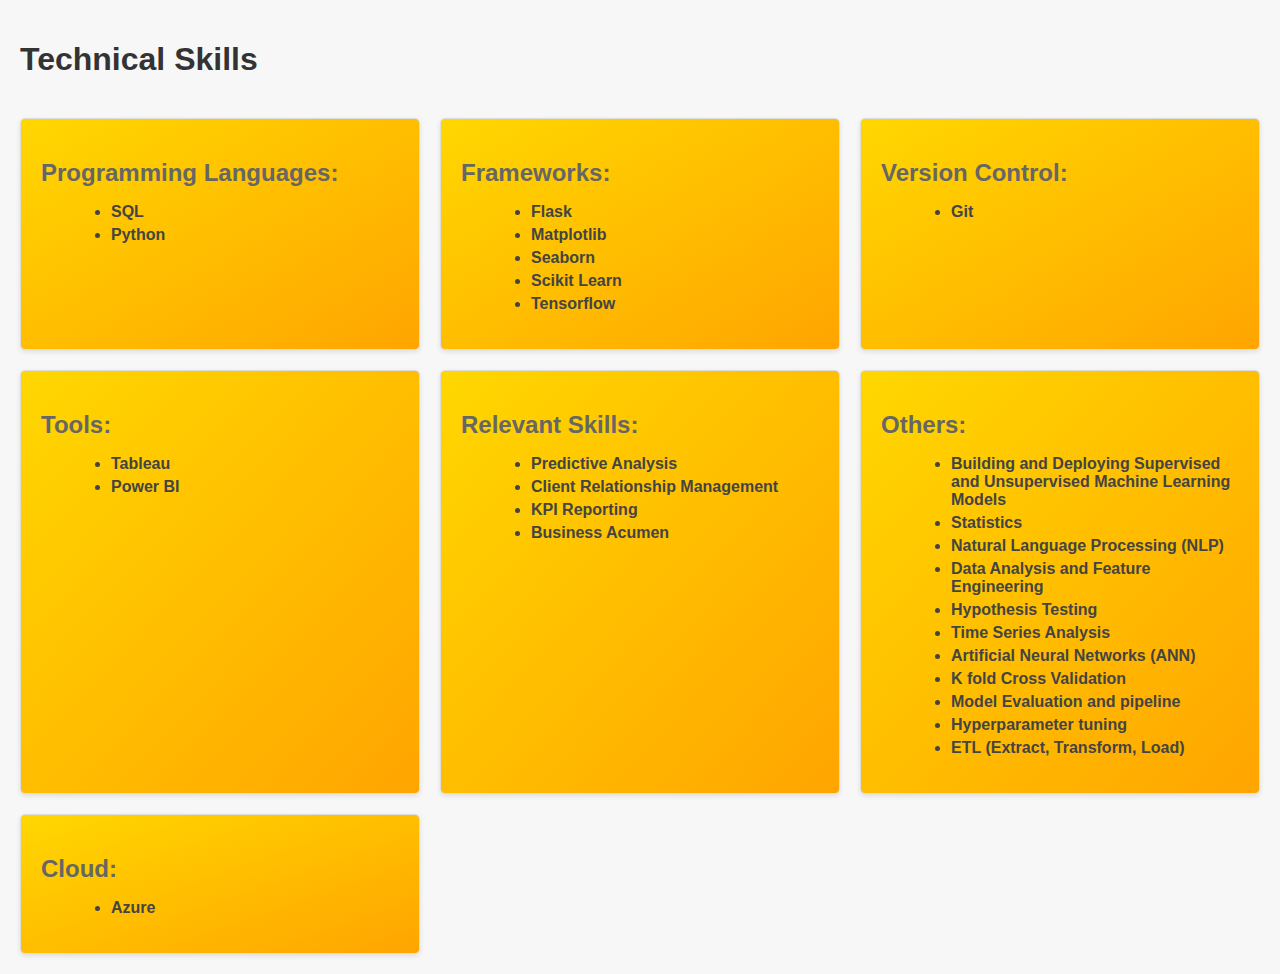
<file: skills.html>
<!DOCTYPE html>
<html>
<head>
  <title>Technical Skills</title>
  <style>
    body {
      font-family: Arial, sans-serif;
      background-color: #f7f7f7;
      margin: 20px;
      display: grid;
      grid-gap: 20px;
      grid-template-columns: repeat(auto-fit, minmax(300px, 1fr));
    }
    
    h1 {
      color: #333;
      margin-bottom: 20px;
      grid-column: 1 / -1;
    }
    
    h2 {
      color: #666;
      margin-bottom: 10px;
    }
    
    ul {
      list-style-type: disc;
      margin-left: 30px;
    }
    
    li {
      color: #444;
      margin-bottom: 5px;
    }
    
    .template {
      background-color: #fff;
      border: 1px solid #ddd;
      padding: 20px;
      background-image: linear-gradient(to bottom right, #FFD700, #FFA500);
      border-radius: 5px;
      box-shadow: 0 2px 5px rgba(0, 0, 0, 0.1);
    }
    
    .template span {
      font-weight: bold;
    }
    
  </style>
</head>
<body>
  <h1>Technical Skills</h1>
  
  <div class="template">
    <h2><span>Programming Languages:</span></h2>
    <ul>
      <li><span>SQL</span></li>
      <li><span>Python</span></li>
    </ul>
  </div>
  
  <div class="template">
    <h2><span>Frameworks:</span></h2>
    <ul>
      <li><span>Flask</span></li>
      <li><span>Matplotlib</span></li>
      <li><span>Seaborn</span></li>
      <li><span>Scikit Learn</span></li>
      <li><span>Tensorflow</span></li>
    </ul>
  </div>
  
  <div class="template">
    <h2><span>Version Control:</span></h2>
    <ul>
      <li><span>Git</span></li>
    </ul>
  </div>
  
  <div class="template">
    <h2><span>Tools:</span></h2>
    <ul>
      <li><span>Tableau</span></li>
      <li><span>Power BI</span></li>
    </ul>
  </div>
  
  <div class="template">
    <h2><span>Relevant Skills:</span></h2>
    <ul>
      <li><span>Predictive Analysis</span></li>
      <li><span>Client Relationship Management</span></li>
      <li><span>KPI Reporting</span></li>
      <li><span>Business Acumen</span></li>
    </ul>
  </div>
  
  <div class="template">
    <h2><span>Others:</span></h2>
    <ul>
      <li><span>Building and Deploying Supervised and Unsupervised Machine Learning Models</span></li>
      <li><span>Statistics</span></li>
      <li><span>Natural Language Processing (NLP)</span></li>
      <li><span>Data Analysis and Feature Engineering</span></li>
      <li><span>Hypothesis Testing</span></li>
      <li><span>Time Series Analysis</span></li>
      <li><span>Artificial Neural Networks (ANN)</span></li>
      <li><span>K fold Cross Validation</span></li>
      <li><span>Model Evaluation and pipeline</span></li>
      <li><span>Hyperparameter tuning</span></li>
      <li><span>ETL (Extract, Transform, Load)</span></li>
    </ul>
  </div>
  
  <div class="template">
    <h2><span>Cloud:</span></h2>
    <ul>
      <li><span>Azure</span></li>
    </ul>
  </div>
  
</body>
</html>
</file>
<file: assets/css/main.css>
@import url(fontawesome-all.min.css);
@import url("https://fonts.googleapis.com/css?family=Merriweather:300,700,300italic,700italic|Source+Sans+Pro:900");

/*
	Massively by HTML5 UP
	html5up.net | @ajlkn
	Free for personal and commercial use under the CCA 3.0 license (html5up.net/license)
*/

html,
body,
div,
span,
applet,
object,
iframe,
h1,
h2,
h3,
h4,
h5,
h6,
p,
blockquote,
pre,
a,
abbr,
acronym,
address,
big,
cite,
code,
del,
dfn,
em,
img,
ins,
kbd,
q,
s,
samp,
small,
strike,
strong,
sub,
sup,
tt,
var,
b,
u,
i,
center,
dl,
dt,
dd,
ol,
ul,
li,
fieldset,
form,
label,
legend,
table,
caption,
tbody,
tfoot,
thead,
tr,
th,
td,
article,
aside,
canvas,
details,
embed,
figure,
figcaption,
footer,
header,
hgroup,
menu,
nav,
output,
ruby,
section,
summary,
time,
mark,
audio,
video {
	margin: 0;
	padding: 0;
	border: 0;
	font-size: 100%;
	font: inherit;
	vertical-align: baseline;
}

article,
aside,
details,
figcaption,
figure,
footer,
header,
hgroup,
menu,
nav,
section {
	display: block;
}

body {
	line-height: 1;
}

ol,
ul {
	list-style: none;
}

blockquote,
q {
	quotes: none;
}

blockquote:before,
blockquote:after,
q:before,
q:after {
	content: '';
	content: none;
}

table {
	border-collapse: collapse;
	border-spacing: 0;
}

body {
	-webkit-text-size-adjust: none;
}

mark {
	background-color: transparent;
	color: inherit;
}

input::-moz-focus-inner {
	border: 0;
	padding: 0;
}

input,
select,
textarea {
	-moz-appearance: none;
	-webkit-appearance: none;
	-ms-appearance: none;
	appearance: none;
}

/* Basic */

@-ms-viewport {
	width: device-width;
}

body {
	-ms-overflow-style: scrollbar;
}

@media screen and (max-width: 480px) {

	html,
	body {
		min-width: 320px;
	}

}

html {
	box-sizing: border-box;
}

*,
*:before,
*:after {
	box-sizing: inherit;
}

body {
	background-color: #1e252d;
}

body.is-preload *,
body.is-preload *:before,
body.is-preload *:after {
	-moz-animation: none !important;
	-webkit-animation: none !important;
	-ms-animation: none !important;
	animation: none !important;
	-moz-transition: none !important;
	-webkit-transition: none !important;
	-ms-transition: none !important;
	transition: none !important;
}

/* Type */

html {
	font-size: 16pt;
}

@media screen and (max-width: 1680px) {

	html {
		font-size: 12pt;
	}

}

@media screen and (max-width: 1280px) {

	html {
		font-size: 11pt;
	}

}

@media screen and (max-width: 360px) {

	html {
		font-size: 10pt;
	}

}

body {
	color: #212931;
}

body,
input,
select,
textarea {
	font-family: "Merriweather", Georgia, serif;
	font-weight: 300;
	font-size: 1rem;
	line-height: 2.375;
}

a {
	-moz-transition: color 0.2s ease-in-out, background-color 0.2s ease-in-out, border-color 0.2s ease-in-out, box-shadow 0.2s ease-in-out;
	-webkit-transition: color 0.2s ease-in-out, background-color 0.2s ease-in-out, border-color 0.2s ease-in-out, box-shadow 0.2s ease-in-out;
	-ms-transition: color 0.2s ease-in-out, background-color 0.2s ease-in-out, border-color 0.2s ease-in-out, box-shadow 0.2s ease-in-out;
	transition: color 0.2s ease-in-out, background-color 0.2s ease-in-out, border-color 0.2s ease-in-out, box-shadow 0.2s ease-in-out;
	border-bottom: dotted 1px;
	text-decoration: none;
}

a:hover {
	border-bottom-color: transparent;
}

strong,
b {
	font-weight: 600;
}

em,
i {
	font-style: italic;
}

p {
	text-align: justify;
	margin: 0 0 2rem 0;
}

h1,
h2,
h3,
h4,
h5,
h6 {
	font-family: "Source Sans Pro", Helvetica, sans-serif;
	font-weight: 900;
	line-height: 1.5;
	letter-spacing: 0.075em;
	text-transform: uppercase;
	margin: 0 0 1rem 0;
}

h1 a,
h2 a,
h3 a,
h4 a,
h5 a,
h6 a {
	border-bottom: 0;
	color: inherit;
	text-decoration: none;
}

h1 {
	font-size: 4rem;
	line-height: 1.1;
	margin: 0 0 2rem 0;
}

h2 {
	font-size: 1.75rem;
	line-height: 1.3;
	margin: 0 0 1.5rem 0;
}

h3 {
	font-size: 1.25rem;
	margin: 0 0 1.5rem 0;
}

h4 {
	font-size: 1rem;
}

h5 {
	font-size: 0.9rem;
}

h6 {
	font-size: 0.8rem;
}

sub {
	font-size: 0.8rem;
	position: relative;
	top: 0.5rem;
}

sup {
	font-size: 0.8rem;
	position: relative;
	top: -0.5rem;
}

blockquote {
	border-left: solid 4px;
	font-style: italic;
	margin: 0 0 2rem 0;
	padding: 0.5rem 0 0.5rem 2rem;
}

code {
	border: solid 2px;
	font-family: "Courier New", monospace;
	font-size: 0.9rem;
	margin: 0 0.25rem;
	padding: 0.25rem 0.65rem;
}

pre {
	-webkit-overflow-scrolling: touch;
	font-family: "Courier New", monospace;
	font-size: 0.9rem;
	margin: 0 0 2rem 0;
}

pre code {
	display: block;
	line-height: 1.75;
	padding: 1rem 1.5rem;
	overflow-x: auto;
}

hr {
	border: 0;
	border-bottom: solid 2px;
	margin: 3rem 0;
}

hr.major {
	margin: 5rem 0;
}

.align-left {
	text-align: left;
}

.align-center {
	text-align: center;
}

.align-right {
	text-align: right;
}

input,
select,
textarea {
	color: #212931;
}

a {
	color: #212931;
	border-bottom-color: rgba(33, 41, 49, 0.5);
}

a:hover {
	border-bottom-color: transparent;
	color: #18bfef !important;
}

strong,
b {
	color: #212931;
}

h1,
h2,
h3,
h4,
h5,
h6 {
	color: #212931;
}

blockquote {
	border-left-color: #eeeeee;
}

code {
	background: rgba(220, 220, 220, 0.25);
	border-color: #eeeeee;
}

hr {
	border-bottom-color: #eeeeee;
}

/* Row */

.row {
	display: flex;
	flex-wrap: wrap;
	box-sizing: border-box;
	align-items: stretch;
}

.row>* {
	box-sizing: border-box;
}

.row.gtr-uniform>*> :last-child {
	margin-bottom: 0;
}

.row.aln-left {
	justify-content: flex-start;
}

.row.aln-center {
	justify-content: center;
}

.row.aln-right {
	justify-content: flex-end;
}

.row.aln-top {
	align-items: flex-start;
}

.row.aln-middle {
	align-items: center;
}

.row.aln-bottom {
	align-items: flex-end;
}

.row>.imp {
	order: -1;
}

.row>.col-1 {
	width: 8.33333%;
}

.row>.off-1 {
	margin-left: 8.33333%;
}

.row>.col-2 {
	width: 16.66667%;
}

.row>.off-2 {
	margin-left: 16.66667%;
}

.row>.col-3 {
	width: 25%;
}

.row>.off-3 {
	margin-left: 25%;
}

.row>.col-4 {
	width: 33.33333%;
}

.row>.off-4 {
	margin-left: 33.33333%;
}

.row>.col-5 {
	width: 41.66667%;
}

.row>.off-5 {
	margin-left: 41.66667%;
}

.row>.col-6 {
	width: 50%;
}

.row>.off-6 {
	margin-left: 50%;
}

.row>.col-7 {
	width: 58.33333%;
}

.row>.off-7 {
	margin-left: 58.33333%;
}

.row>.col-8 {
	width: 66.66667%;
}

.row>.off-8 {
	margin-left: 66.66667%;
}

.row>.col-9 {
	width: 75%;
}

.row>.off-9 {
	margin-left: 75%;
}

.row>.col-10 {
	width: 83.33333%;
}

.row>.off-10 {
	margin-left: 83.33333%;
}

.row>.col-11 {
	width: 91.66667%;
}

.row>.off-11 {
	margin-left: 91.66667%;
}

.row>.col-12 {
	width: 100%;
}

.row>.off-12 {
	margin-left: 100%;
}

.row.gtr-0 {
	margin-top: 0;
	margin-left: 0rem;
}

.row.gtr-0>* {
	padding: 0 0 0 0rem;
}

.row.gtr-0.gtr-uniform {
	margin-top: 0rem;
}

.row.gtr-0.gtr-uniform>* {
	padding-top: 0rem;
}

.row.gtr-25 {
	margin-top: 0;
	margin-left: -0.375rem;
}

.row.gtr-25>* {
	padding: 0 0 0 0.375rem;
}

.row.gtr-25.gtr-uniform {
	margin-top: -0.375rem;
}

.row.gtr-25.gtr-uniform>* {
	padding-top: 0.375rem;
}

.row.gtr-50 {
	margin-top: 0;
	margin-left: -0.75rem;
}

.row.gtr-50>* {
	padding: 0 0 0 0.75rem;
}

.row.gtr-50.gtr-uniform {
	margin-top: -0.75rem;
}

.row.gtr-50.gtr-uniform>* {
	padding-top: 0.75rem;
}

.row {
	margin-top: 0;
	margin-left: -1.5rem;
}

.row>* {
	padding: 0 0 0 1.5rem;
}

.row.gtr-uniform {
	margin-top: -1.5rem;
}

.row.gtr-uniform>* {
	padding-top: 1.5rem;
}

.row.gtr-150 {
	margin-top: 0;
	margin-left: -2.25rem;
}

.row.gtr-150>* {
	padding: 0 0 0 2.25rem;
}

.row.gtr-150.gtr-uniform {
	margin-top: -2.25rem;
}

.row.gtr-150.gtr-uniform>* {
	padding-top: 2.25rem;
}

.row.gtr-200 {
	margin-top: 0;
	margin-left: -3rem;
}

.row.gtr-200>* {
	padding: 0 0 0 3rem;
}

.row.gtr-200.gtr-uniform {
	margin-top: -3rem;
}

.row.gtr-200.gtr-uniform>* {
	padding-top: 3rem;
}

@media screen and (max-width: 1680px) {

	.row {
		display: flex;
		flex-wrap: wrap;
		box-sizing: border-box;
		align-items: stretch;
	}

	.row>* {
		box-sizing: border-box;
	}

	.row.gtr-uniform>*> :last-child {
		margin-bottom: 0;
	}

	.row.aln-left {
		justify-content: flex-start;
	}

	.row.aln-center {
		justify-content: center;
	}

	.row.aln-right {
		justify-content: flex-end;
	}

	.row.aln-top {
		align-items: flex-start;
	}

	.row.aln-middle {
		align-items: center;
	}

	.row.aln-bottom {
		align-items: flex-end;
	}

	.row>.imp-xlarge {
		order: -1;
	}

	.row>.col-1-xlarge {
		width: 8.33333%;
	}

	.row>.off-1-xlarge {
		margin-left: 8.33333%;
	}

	.row>.col-2-xlarge {
		width: 16.66667%;
	}

	.row>.off-2-xlarge {
		margin-left: 16.66667%;
	}

	.row>.col-3-xlarge {
		width: 25%;
	}

	.row>.off-3-xlarge {
		margin-left: 25%;
	}

	.row>.col-4-xlarge {
		width: 33.33333%;
	}

	.row>.off-4-xlarge {
		margin-left: 33.33333%;
	}

	.row>.col-5-xlarge {
		width: 41.66667%;
	}

	.row>.off-5-xlarge {
		margin-left: 41.66667%;
	}

	.row>.col-6-xlarge {
		width: 50%;
	}

	.row>.off-6-xlarge {
		margin-left: 50%;
	}

	.row>.col-7-xlarge {
		width: 58.33333%;
	}

	.row>.off-7-xlarge {
		margin-left: 58.33333%;
	}

	.row>.col-8-xlarge {
		width: 66.66667%;
	}

	.row>.off-8-xlarge {
		margin-left: 66.66667%;
	}

	.row>.col-9-xlarge {
		width: 75%;
	}

	.row>.off-9-xlarge {
		margin-left: 75%;
	}

	.row>.col-10-xlarge {
		width: 83.33333%;
	}

	.row>.off-10-xlarge {
		margin-left: 83.33333%;
	}

	.row>.col-11-xlarge {
		width: 91.66667%;
	}

	.row>.off-11-xlarge {
		margin-left: 91.66667%;
	}

	.row>.col-12-xlarge {
		width: 100%;
	}

	.row>.off-12-xlarge {
		margin-left: 100%;
	}

	.row.gtr-0 {
		margin-top: 0;
		margin-left: 0rem;
	}

	.row.gtr-0>* {
		padding: 0 0 0 0rem;
	}

	.row.gtr-0.gtr-uniform {
		margin-top: 0rem;
	}

	.row.gtr-0.gtr-uniform>* {
		padding-top: 0rem;
	}

	.row.gtr-25 {
		margin-top: 0;
		margin-left: -0.375rem;
	}

	.row.gtr-25>* {
		padding: 0 0 0 0.375rem;
	}

	.row.gtr-25.gtr-uniform {
		margin-top: -0.375rem;
	}

	.row.gtr-25.gtr-uniform>* {
		padding-top: 0.375rem;
	}

	.row.gtr-50 {
		margin-top: 0;
		margin-left: -0.75rem;
	}

	.row.gtr-50>* {
		padding: 0 0 0 0.75rem;
	}

	.row.gtr-50.gtr-uniform {
		margin-top: -0.75rem;
	}

	.row.gtr-50.gtr-uniform>* {
		padding-top: 0.75rem;
	}

	.row {
		margin-top: 0;
		margin-left: -1.5rem;
	}

	.row>* {
		padding: 0 0 0 1.5rem;
	}

	.row.gtr-uniform {
		margin-top: -1.5rem;
	}

	.row.gtr-uniform>* {
		padding-top: 1.5rem;
	}

	.row.gtr-150 {
		margin-top: 0;
		margin-left: -2.25rem;
	}

	.row.gtr-150>* {
		padding: 0 0 0 2.25rem;
	}

	.row.gtr-150.gtr-uniform {
		margin-top: -2.25rem;
	}

	.row.gtr-150.gtr-uniform>* {
		padding-top: 2.25rem;
	}

	.row.gtr-200 {
		margin-top: 0;
		margin-left: -3rem;
	}

	.row.gtr-200>* {
		padding: 0 0 0 3rem;
	}

	.row.gtr-200.gtr-uniform {
		margin-top: -3rem;
	}

	.row.gtr-200.gtr-uniform>* {
		padding-top: 3rem;
	}

}

@media screen and (max-width: 1280px) {

	.row {
		display: flex;
		flex-wrap: wrap;
		box-sizing: border-box;
		align-items: stretch;
	}

	.row>* {
		box-sizing: border-box;
	}

	.row.gtr-uniform>*> :last-child {
		margin-bottom: 0;
	}

	.row.aln-left {
		justify-content: flex-start;
	}

	.row.aln-center {
		justify-content: center;
	}

	.row.aln-right {
		justify-content: flex-end;
	}

	.row.aln-top {
		align-items: flex-start;
	}

	.row.aln-middle {
		align-items: center;
	}

	.row.aln-bottom {
		align-items: flex-end;
	}

	.row>.imp-large {
		order: -1;
	}

	.row>.col-1-large {
		width: 8.33333%;
	}

	.row>.off-1-large {
		margin-left: 8.33333%;
	}

	.row>.col-2-large {
		width: 16.66667%;
	}

	.row>.off-2-large {
		margin-left: 16.66667%;
	}

	.row>.col-3-large {
		width: 25%;
	}

	.row>.off-3-large {
		margin-left: 25%;
	}

	.row>.col-4-large {
		width: 33.33333%;
	}

	.row>.off-4-large {
		margin-left: 33.33333%;
	}

	.row>.col-5-large {
		width: 41.66667%;
	}

	.row>.off-5-large {
		margin-left: 41.66667%;
	}

	.row>.col-6-large {
		width: 50%;
	}

	.row>.off-6-large {
		margin-left: 50%;
	}

	.row>.col-7-large {
		width: 58.33333%;
	}

	.row>.off-7-large {
		margin-left: 58.33333%;
	}

	.row>.col-8-large {
		width: 66.66667%;
	}

	.row>.off-8-large {
		margin-left: 66.66667%;
	}

	.row>.col-9-large {
		width: 75%;
	}

	.row>.off-9-large {
		margin-left: 75%;
	}

	.row>.col-10-large {
		width: 83.33333%;
	}

	.row>.off-10-large {
		margin-left: 83.33333%;
	}

	.row>.col-11-large {
		width: 91.66667%;
	}

	.row>.off-11-large {
		margin-left: 91.66667%;
	}

	.row>.col-12-large {
		width: 100%;
	}

	.row>.off-12-large {
		margin-left: 100%;
	}

	.row.gtr-0 {
		margin-top: 0;
		margin-left: 0rem;
	}

	.row.gtr-0>* {
		padding: 0 0 0 0rem;
	}

	.row.gtr-0.gtr-uniform {
		margin-top: 0rem;
	}

	.row.gtr-0.gtr-uniform>* {
		padding-top: 0rem;
	}

	.row.gtr-25 {
		margin-top: 0;
		margin-left: -0.375rem;
	}

	.row.gtr-25>* {
		padding: 0 0 0 0.375rem;
	}

	.row.gtr-25.gtr-uniform {
		margin-top: -0.375rem;
	}

	.row.gtr-25.gtr-uniform>* {
		padding-top: 0.375rem;
	}

	.row.gtr-50 {
		margin-top: 0;
		margin-left: -0.75rem;
	}

	.row.gtr-50>* {
		padding: 0 0 0 0.75rem;
	}

	.row.gtr-50.gtr-uniform {
		margin-top: -0.75rem;
	}

	.row.gtr-50.gtr-uniform>* {
		padding-top: 0.75rem;
	}

	.row {
		margin-top: 0;
		margin-left: -1.5rem;
	}

	.row>* {
		padding: 0 0 0 1.5rem;
	}

	.row.gtr-uniform {
		margin-top: -1.5rem;
	}

	.row.gtr-uniform>* {
		padding-top: 1.5rem;
	}

	.row.gtr-150 {
		margin-top: 0;
		margin-left: -2.25rem;
	}

	.row.gtr-150>* {
		padding: 0 0 0 2.25rem;
	}

	.row.gtr-150.gtr-uniform {
		margin-top: -2.25rem;
	}

	.row.gtr-150.gtr-uniform>* {
		padding-top: 2.25rem;
	}

	.row.gtr-200 {
		margin-top: 0;
		margin-left: -3rem;
	}

	.row.gtr-200>* {
		padding: 0 0 0 3rem;
	}

	.row.gtr-200.gtr-uniform {
		margin-top: -3rem;
	}

	.row.gtr-200.gtr-uniform>* {
		padding-top: 3rem;
	}

}

@media screen and (max-width: 980px) {

	.row {
		display: flex;
		flex-wrap: wrap;
		box-sizing: border-box;
		align-items: stretch;
	}

	.row>* {
		box-sizing: border-box;
	}

	.row.gtr-uniform>*> :last-child {
		margin-bottom: 0;
	}

	.row.aln-left {
		justify-content: flex-start;
	}

	.row.aln-center {
		justify-content: center;
	}

	.row.aln-right {
		justify-content: flex-end;
	}

	.row.aln-top {
		align-items: flex-start;
	}

	.row.aln-middle {
		align-items: center;
	}

	.row.aln-bottom {
		align-items: flex-end;
	}

	.row>.imp-medium {
		order: -1;
	}

	.row>.col-1-medium {
		width: 8.33333%;
	}

	.row>.off-1-medium {
		margin-left: 8.33333%;
	}

	.row>.col-2-medium {
		width: 16.66667%;
	}

	.row>.off-2-medium {
		margin-left: 16.66667%;
	}

	.row>.col-3-medium {
		width: 25%;
	}

	.row>.off-3-medium {
		margin-left: 25%;
	}

	.row>.col-4-medium {
		width: 33.33333%;
	}

	.row>.off-4-medium {
		margin-left: 33.33333%;
	}

	.row>.col-5-medium {
		width: 41.66667%;
	}

	.row>.off-5-medium {
		margin-left: 41.66667%;
	}

	.row>.col-6-medium {
		width: 50%;
	}

	.row>.off-6-medium {
		margin-left: 50%;
	}

	.row>.col-7-medium {
		width: 58.33333%;
	}

	.row>.off-7-medium {
		margin-left: 58.33333%;
	}

	.row>.col-8-medium {
		width: 66.66667%;
	}

	.row>.off-8-medium {
		margin-left: 66.66667%;
	}

	.row>.col-9-medium {
		width: 75%;
	}

	.row>.off-9-medium {
		margin-left: 75%;
	}

	.row>.col-10-medium {
		width: 83.33333%;
	}

	.row>.off-10-medium {
		margin-left: 83.33333%;
	}

	.row>.col-11-medium {
		width: 91.66667%;
	}

	.row>.off-11-medium {
		margin-left: 91.66667%;
	}

	.row>.col-12-medium {
		width: 100%;
	}

	.row>.off-12-medium {
		margin-left: 100%;
	}

	.row.gtr-0 {
		margin-top: 0;
		margin-left: 0rem;
	}

	.row.gtr-0>* {
		padding: 0 0 0 0rem;
	}

	.row.gtr-0.gtr-uniform {
		margin-top: 0rem;
	}

	.row.gtr-0.gtr-uniform>* {
		padding-top: 0rem;
	}

	.row.gtr-25 {
		margin-top: 0;
		margin-left: -0.375rem;
	}

	.row.gtr-25>* {
		padding: 0 0 0 0.375rem;
	}

	.row.gtr-25.gtr-uniform {
		margin-top: -0.375rem;
	}

	.row.gtr-25.gtr-uniform>* {
		padding-top: 0.375rem;
	}

	.row.gtr-50 {
		margin-top: 0;
		margin-left: -0.75rem;
	}

	.row.gtr-50>* {
		padding: 0 0 0 0.75rem;
	}

	.row.gtr-50.gtr-uniform {
		margin-top: -0.75rem;
	}

	.row.gtr-50.gtr-uniform>* {
		padding-top: 0.75rem;
	}

	.row {
		margin-top: 0;
		margin-left: -1.5rem;
	}

	.row>* {
		padding: 0 0 0 1.5rem;
	}

	.row.gtr-uniform {
		margin-top: -1.5rem;
	}

	.row.gtr-uniform>* {
		padding-top: 1.5rem;
	}

	.row.gtr-150 {
		margin-top: 0;
		margin-left: -2.25rem;
	}

	.row.gtr-150>* {
		padding: 0 0 0 2.25rem;
	}

	.row.gtr-150.gtr-uniform {
		margin-top: -2.25rem;
	}

	.row.gtr-150.gtr-uniform>* {
		padding-top: 2.25rem;
	}

	.row.gtr-200 {
		margin-top: 0;
		margin-left: -3rem;
	}

	.row.gtr-200>* {
		padding: 0 0 0 3rem;
	}

	.row.gtr-200.gtr-uniform {
		margin-top: -3rem;
	}

	.row.gtr-200.gtr-uniform>* {
		padding-top: 3rem;
	}

}

@media screen and (max-width: 736px) {

	.row {
		display: flex;
		flex-wrap: wrap;
		box-sizing: border-box;
		align-items: stretch;
	}

	.row>* {
		box-sizing: border-box;
	}

	.row.gtr-uniform>*> :last-child {
		margin-bottom: 0;
	}

	.row.aln-left {
		justify-content: flex-start;
	}

	.row.aln-center {
		justify-content: center;
	}

	.row.aln-right {
		justify-content: flex-end;
	}

	.row.aln-top {
		align-items: flex-start;
	}

	.row.aln-middle {
		align-items: center;
	}

	.row.aln-bottom {
		align-items: flex-end;
	}

	.row>.imp-small {
		order: -1;
	}

	.row>.col-1-small {
		width: 8.33333%;
	}

	.row>.off-1-small {
		margin-left: 8.33333%;
	}

	.row>.col-2-small {
		width: 16.66667%;
	}

	.row>.off-2-small {
		margin-left: 16.66667%;
	}

	.row>.col-3-small {
		width: 25%;
	}

	.row>.off-3-small {
		margin-left: 25%;
	}

	.row>.col-4-small {
		width: 33.33333%;
	}

	.row>.off-4-small {
		margin-left: 33.33333%;
	}

	.row>.col-5-small {
		width: 41.66667%;
	}

	.row>.off-5-small {
		margin-left: 41.66667%;
	}

	.row>.col-6-small {
		width: 50%;
	}

	.row>.off-6-small {
		margin-left: 50%;
	}

	.row>.col-7-small {
		width: 58.33333%;
	}

	.row>.off-7-small {
		margin-left: 58.33333%;
	}

	.row>.col-8-small {
		width: 66.66667%;
	}

	.row>.off-8-small {
		margin-left: 66.66667%;
	}

	.row>.col-9-small {
		width: 75%;
	}

	.row>.off-9-small {
		margin-left: 75%;
	}

	.row>.col-10-small {
		width: 83.33333%;
	}

	.row>.off-10-small {
		margin-left: 83.33333%;
	}

	.row>.col-11-small {
		width: 91.66667%;
	}

	.row>.off-11-small {
		margin-left: 91.66667%;
	}

	.row>.col-12-small {
		width: 100%;
	}

	.row>.off-12-small {
		margin-left: 100%;
	}

	.row.gtr-0 {
		margin-top: 0;
		margin-left: 0rem;
	}

	.row.gtr-0>* {
		padding: 0 0 0 0rem;
	}

	.row.gtr-0.gtr-uniform {
		margin-top: 0rem;
	}

	.row.gtr-0.gtr-uniform>* {
		padding-top: 0rem;
	}

	.row.gtr-25 {
		margin-top: 0;
		margin-left: -0.375rem;
	}

	.row.gtr-25>* {
		padding: 0 0 0 0.375rem;
	}

	.row.gtr-25.gtr-uniform {
		margin-top: -0.375rem;
	}

	.row.gtr-25.gtr-uniform>* {
		padding-top: 0.375rem;
	}

	.row.gtr-50 {
		margin-top: 0;
		margin-left: -0.75rem;
	}

	.row.gtr-50>* {
		padding: 0 0 0 0.75rem;
	}

	.row.gtr-50.gtr-uniform {
		margin-top: -0.75rem;
	}

	.row.gtr-50.gtr-uniform>* {
		padding-top: 0.75rem;
	}

	.row {
		margin-top: 0;
		margin-left: -1.5rem;
	}

	.row>* {
		padding: 0 0 0 1.5rem;
	}

	.row.gtr-uniform {
		margin-top: -1.5rem;
	}

	.row.gtr-uniform>* {
		padding-top: 1.5rem;
	}

	.row.gtr-150 {
		margin-top: 0;
		margin-left: -2.25rem;
	}

	.row.gtr-150>* {
		padding: 0 0 0 2.25rem;
	}

	.row.gtr-150.gtr-uniform {
		margin-top: -2.25rem;
	}

	.row.gtr-150.gtr-uniform>* {
		padding-top: 2.25rem;
	}

	.row.gtr-200 {
		margin-top: 0;
		margin-left: -3rem;
	}

	.row.gtr-200>* {
		padding: 0 0 0 3rem;
	}

	.row.gtr-200.gtr-uniform {
		margin-top: -3rem;
	}

	.row.gtr-200.gtr-uniform>* {
		padding-top: 3rem;
	}

}

@media screen and (max-width: 480px) {

	.row {
		display: flex;
		flex-wrap: wrap;
		box-sizing: border-box;
		align-items: stretch;
	}

	.row>* {
		box-sizing: border-box;
	}

	.row.gtr-uniform>*> :last-child {
		margin-bottom: 0;
	}

	.row.aln-left {
		justify-content: flex-start;
	}

	.row.aln-center {
		justify-content: center;
	}

	.row.aln-right {
		justify-content: flex-end;
	}

	.row.aln-top {
		align-items: flex-start;
	}

	.row.aln-middle {
		align-items: center;
	}

	.row.aln-bottom {
		align-items: flex-end;
	}

	.row>.imp-xsmall {
		order: -1;
	}

	.row>.col-1-xsmall {
		width: 8.33333%;
	}

	.row>.off-1-xsmall {
		margin-left: 8.33333%;
	}

	.row>.col-2-xsmall {
		width: 16.66667%;
	}

	.row>.off-2-xsmall {
		margin-left: 16.66667%;
	}

	.row>.col-3-xsmall {
		width: 25%;
	}

	.row>.off-3-xsmall {
		margin-left: 25%;
	}

	.row>.col-4-xsmall {
		width: 33.33333%;
	}

	.row>.off-4-xsmall {
		margin-left: 33.33333%;
	}

	.row>.col-5-xsmall {
		width: 41.66667%;
	}

	.row>.off-5-xsmall {
		margin-left: 41.66667%;
	}

	.row>.col-6-xsmall {
		width: 50%;
	}

	.row>.off-6-xsmall {
		margin-left: 50%;
	}

	.row>.col-7-xsmall {
		width: 58.33333%;
	}

	.row>.off-7-xsmall {
		margin-left: 58.33333%;
	}

	.row>.col-8-xsmall {
		width: 66.66667%;
	}

	.row>.off-8-xsmall {
		margin-left: 66.66667%;
	}

	.row>.col-9-xsmall {
		width: 75%;
	}

	.row>.off-9-xsmall {
		margin-left: 75%;
	}

	.row>.col-10-xsmall {
		width: 83.33333%;
	}

	.row>.off-10-xsmall {
		margin-left: 83.33333%;
	}

	.row>.col-11-xsmall {
		width: 91.66667%;
	}

	.row>.off-11-xsmall {
		margin-left: 91.66667%;
	}

	.row>.col-12-xsmall {
		width: 100%;
	}

	.row>.off-12-xsmall {
		margin-left: 100%;
	}

	.row.gtr-0 {
		margin-top: 0;
		margin-left: 0rem;
	}

	.row.gtr-0>* {
		padding: 0 0 0 0rem;
	}

	.row.gtr-0.gtr-uniform {
		margin-top: 0rem;
	}

	.row.gtr-0.gtr-uniform>* {
		padding-top: 0rem;
	}

	.row.gtr-25 {
		margin-top: 0;
		margin-left: -0.375rem;
	}

	.row.gtr-25>* {
		padding: 0 0 0 0.375rem;
	}

	.row.gtr-25.gtr-uniform {
		margin-top: -0.375rem;
	}

	.row.gtr-25.gtr-uniform>* {
		padding-top: 0.375rem;
	}

	.row.gtr-50 {
		margin-top: 0;
		margin-left: -0.75rem;
	}

	.row.gtr-50>* {
		padding: 0 0 0 0.75rem;
	}

	.row.gtr-50.gtr-uniform {
		margin-top: -0.75rem;
	}

	.row.gtr-50.gtr-uniform>* {
		padding-top: 0.75rem;
	}

	.row {
		margin-top: 0;
		margin-left: -1.5rem;
	}

	.row>* {
		padding: 0 0 0 1.5rem;
	}

	.row.gtr-uniform {
		margin-top: -1.5rem;
	}

	.row.gtr-uniform>* {
		padding-top: 1.5rem;
	}

	.row.gtr-150 {
		margin-top: 0;
		margin-left: -2.25rem;
	}

	.row.gtr-150>* {
		padding: 0 0 0 2.25rem;
	}

	.row.gtr-150.gtr-uniform {
		margin-top: -2.25rem;
	}

	.row.gtr-150.gtr-uniform>* {
		padding-top: 2.25rem;
	}

	.row.gtr-200 {
		margin-top: 0;
		margin-left: -3rem;
	}

	.row.gtr-200>* {
		padding: 0 0 0 3rem;
	}

	.row.gtr-200.gtr-uniform {
		margin-top: -3rem;
	}

	.row.gtr-200.gtr-uniform>* {
		padding-top: 3rem;
	}

}

@media screen and (max-width: 360px) {

	.row {
		display: flex;
		flex-wrap: wrap;
		box-sizing: border-box;
		align-items: stretch;
	}

	.row>* {
		box-sizing: border-box;
	}

	.row.gtr-uniform>*> :last-child {
		margin-bottom: 0;
	}

	.row.aln-left {
		justify-content: flex-start;
	}

	.row.aln-center {
		justify-content: center;
	}

	.row.aln-right {
		justify-content: flex-end;
	}

	.row.aln-top {
		align-items: flex-start;
	}

	.row.aln-middle {
		align-items: center;
	}

	.row.aln-bottom {
		align-items: flex-end;
	}

	.row>.imp-xxsmall {
		order: -1;
	}

	.row>.col-1-xxsmall {
		width: 8.33333%;
	}

	.row>.off-1-xxsmall {
		margin-left: 8.33333%;
	}

	.row>.col-2-xxsmall {
		width: 16.66667%;
	}

	.row>.off-2-xxsmall {
		margin-left: 16.66667%;
	}

	.row>.col-3-xxsmall {
		width: 25%;
	}

	.row>.off-3-xxsmall {
		margin-left: 25%;
	}

	.row>.col-4-xxsmall {
		width: 33.33333%;
	}

	.row>.off-4-xxsmall {
		margin-left: 33.33333%;
	}

	.row>.col-5-xxsmall {
		width: 41.66667%;
	}

	.row>.off-5-xxsmall {
		margin-left: 41.66667%;
	}

	.row>.col-6-xxsmall {
		width: 50%;
	}

	.row>.off-6-xxsmall {
		margin-left: 50%;
	}

	.row>.col-7-xxsmall {
		width: 58.33333%;
	}

	.row>.off-7-xxsmall {
		margin-left: 58.33333%;
	}

	.row>.col-8-xxsmall {
		width: 66.66667%;
	}

	.row>.off-8-xxsmall {
		margin-left: 66.66667%;
	}

	.row>.col-9-xxsmall {
		width: 75%;
	}

	.row>.off-9-xxsmall {
		margin-left: 75%;
	}

	.row>.col-10-xxsmall {
		width: 83.33333%;
	}

	.row>.off-10-xxsmall {
		margin-left: 83.33333%;
	}

	.row>.col-11-xxsmall {
		width: 91.66667%;
	}

	.row>.off-11-xxsmall {
		margin-left: 91.66667%;
	}

	.row>.col-12-xxsmall {
		width: 100%;
	}

	.row>.off-12-xxsmall {
		margin-left: 100%;
	}

	.row.gtr-0 {
		margin-top: 0;
		margin-left: 0rem;
	}

	.row.gtr-0>* {
		padding: 0 0 0 0rem;
	}

	.row.gtr-0.gtr-uniform {
		margin-top: 0rem;
	}

	.row.gtr-0.gtr-uniform>* {
		padding-top: 0rem;
	}

	.row.gtr-25 {
		margin-top: 0;
		margin-left: -0.375rem;
	}

	.row.gtr-25>* {
		padding: 0 0 0 0.375rem;
	}

	.row.gtr-25.gtr-uniform {
		margin-top: -0.375rem;
	}

	.row.gtr-25.gtr-uniform>* {
		padding-top: 0.375rem;
	}

	.row.gtr-50 {
		margin-top: 0;
		margin-left: -0.75rem;
	}

	.row.gtr-50>* {
		padding: 0 0 0 0.75rem;
	}

	.row.gtr-50.gtr-uniform {
		margin-top: -0.75rem;
	}

	.row.gtr-50.gtr-uniform>* {
		padding-top: 0.75rem;
	}

	.row {
		margin-top: 0;
		margin-left: -1.5rem;
	}

	.row>* {
		padding: 0 0 0 1.5rem;
	}

	.row.gtr-uniform {
		margin-top: -1.5rem;
	}

	.row.gtr-uniform>* {
		padding-top: 1.5rem;
	}

	.row.gtr-150 {
		margin-top: 0;
		margin-left: -2.25rem;
	}

	.row.gtr-150>* {
		padding: 0 0 0 2.25rem;
	}

	.row.gtr-150.gtr-uniform {
		margin-top: -2.25rem;
	}

	.row.gtr-150.gtr-uniform>* {
		padding-top: 2.25rem;
	}

	.row.gtr-200 {
		margin-top: 0;
		margin-left: -3rem;
	}

	.row.gtr-200>* {
		padding: 0 0 0 3rem;
	}

	.row.gtr-200.gtr-uniform {
		margin-top: -3rem;
	}

	.row.gtr-200.gtr-uniform>* {
		padding-top: 3rem;
	}

}

/* Box */

.box {
	border: solid 2px;
	margin-bottom: 2rem;
	padding: 1.5rem;
}

.box> :last-child,
.box> :last-child> :last-child,
.box> :last-child> :last-child> :last-child {
	margin-bottom: 0;
}

.box.alt {
	border: 0;
	border-radius: 0;
	padding: 0;
}

.box {
	border-color: #eeeeee;
}

/* Button */

input[type="submit"],
input[type="reset"],
input[type="button"],
button,
.button {
	-moz-appearance: none;
	-webkit-appearance: none;
	-ms-appearance: none;
	appearance: none;
	-moz-transition: background-color 0.2s ease-in-out, box-shadow 0.2s ease-in-out, color 0.2s ease-in-out;
	-webkit-transition: background-color 0.2s ease-in-out, box-shadow 0.2s ease-in-out, color 0.2s ease-in-out;
	-ms-transition: background-color 0.2s ease-in-out, box-shadow 0.2s ease-in-out, color 0.2s ease-in-out;
	transition: background-color 0.2s ease-in-out, box-shadow 0.2s ease-in-out, color 0.2s ease-in-out;
	border: 0;
	border-radius: 0;
	cursor: pointer;
	display: inline-block;
	font-family: "Source Sans Pro", Helvetica, sans-serif;
	font-size: 0.8rem;
	font-weight: 900;
	letter-spacing: 0.075em;
	height: 3rem;
	line-height: 3rem;
	padding: 0 2rem;
	text-align: center;
	text-decoration: none;
	text-transform: uppercase;
	white-space: nowrap;
}

input[type="submit"].icon:before,
input[type="reset"].icon:before,
input[type="button"].icon:before,
button.icon:before,
.button.icon:before {
	margin-right: 0.5rem;
}

input[type="submit"].icon.solo,
input[type="reset"].icon.solo,
input[type="button"].icon.solo,
button.icon.solo,
.button.icon.solo {
	position: relative;
	width: 4rem;
	height: 4rem;
	line-height: 4rem;
	border-radius: 4rem;
	text-indent: 4rem;
	overflow: hidden;
	padding: 0;
	white-space: nowrap;
}

input[type="submit"].icon.solo:before,
input[type="reset"].icon.solo:before,
input[type="button"].icon.solo:before,
button.icon.solo:before,
.button.icon.solo:before {
	position: absolute;
	display: block;
	top: 0;
	left: 0;
	width: inherit;
	height: inherit;
	line-height: inherit;
	font-size: 1.25rem;
	margin-right: 0;
	text-align: center;
	text-indent: 0;
}

input[type="submit"].fit,
input[type="reset"].fit,
input[type="button"].fit,
button.fit,
.button.fit {
	width: 100%;
}

input[type="submit"].small,
input[type="reset"].small,
input[type="button"].small,
button.small,
.button.small {
	font-size: 0.7rem;
	height: 2.5rem;
	line-height: 2.5rem;
	padding: 0 1.5rem;
}

input[type="submit"].large,
input[type="reset"].large,
input[type="button"].large,
button.large,
.button.large {
	font-size: 0.9rem;
	height: 3.5rem;
	line-height: 3.5rem;
	padding: 0 2.75rem;
}

@media screen and (max-width: 980px) {

	input[type="submit"],
	input[type="reset"],
	input[type="button"],
	button,
	.button {
		font-size: 0.9rem;
		height: 3.25rem;
		line-height: 3.25rem;
	}

	input[type="submit"].large,
	input[type="reset"].large,
	input[type="button"].large,
	button.large,
	.button.large {
		font-size: 1rem;
		height: 3.75rem;
		line-height: 3.75rem;
	}

}

input[type="submit"].disabled,
input[type="submit"]:disabled,
input[type="reset"].disabled,
input[type="reset"]:disabled,
input[type="button"].disabled,
input[type="button"]:disabled,
button.disabled,
button:disabled,
.button.disabled,
.button:disabled {
	pointer-events: none;
	opacity: 0.25;
}

input[type="submit"],
input[type="reset"],
input[type="button"],
button,
.button {
	background-color: transparent;
	box-shadow: inset 0 0 0 2px #212931;
	color: #212931 !important;
}

input[type="submit"]:hover,
input[type="reset"]:hover,
input[type="button"]:hover,
button:hover,
.button:hover {
	box-shadow: inset 0 0 0 2px #18bfef;
	color: #18bfef !important;
}

input[type="submit"].primary,
input[type="reset"].primary,
input[type="button"].primary,
button.primary,
.button.primary {
	background-color: #212931;
	box-shadow: none;
	color: #ffffff !important;
}

input[type="submit"].primary:hover,
input[type="reset"].primary:hover,
input[type="button"].primary:hover,
button.primary:hover,
.button.primary:hover {
	background-color: #18bfef;
}

/* Form */

form {
	margin: 0 0 2rem 0;
}

form> :last-child {
	margin-bottom: 0;
}

form>.fields {
	display: -moz-flex;
	display: -webkit-flex;
	display: -ms-flex;
	display: flex;
	-moz-flex-wrap: wrap;
	-webkit-flex-wrap: wrap;
	-ms-flex-wrap: wrap;
	flex-wrap: wrap;
	width: calc(100% + 3rem);
	margin: -1.5rem 0 2rem -1.5rem;
}

form>.fields>.field {
	-moz-flex-grow: 0;
	-webkit-flex-grow: 0;
	-ms-flex-grow: 0;
	flex-grow: 0;
	-moz-flex-shrink: 0;
	-webkit-flex-shrink: 0;
	-ms-flex-shrink: 0;
	flex-shrink: 0;
	padding: 1.5rem 0 0 1.5rem;
	width: calc(100% - 1.5rem);
}

form>.fields>.field.half {
	width: calc(50% - 0.75rem);
}

form>.fields>.field.third {
	width: calc(100%/3 - 0.5rem);
}

form>.fields>.field.quarter {
	width: calc(25% - 0.375rem);
}

@media screen and (max-width: 480px) {

	form>.fields {
		width: calc(100% + 3rem);
		margin: -1.5rem 0 2rem -1.5rem;
	}

	form>.fields>.field {
		padding: 1.5rem 0 0 1.5rem;
		width: calc(100% - 1.5rem);
	}

	form>.fields>.field.half {
		width: calc(100% - 1.5rem);
	}

	form>.fields>.field.third {
		width: calc(100% - 1.5rem);
	}

	form>.fields>.field.quarter {
		width: calc(100% - 1.5rem);
	}

}

label {
	display: block;
	font-family: "Source Sans Pro", Helvetica, sans-serif;
	font-weight: 900;
	line-height: 1.5;
	letter-spacing: 0.075em;
	font-size: 0.8rem;
	text-transform: uppercase;
	margin: 0 0 0.75rem 0;
}

@media screen and (max-width: 980px) {

	label {
		font-size: 0.9rem;
	}

}

input[type="text"],
input[type="password"],
input[type="email"],
select,
textarea {
	-moz-appearance: none;
	-webkit-appearance: none;
	-ms-appearance: none;
	appearance: none;
	background: transparent;
	border-radius: 0;
	border: solid 2px;
	color: inherit;
	display: block;
	outline: 0;
	padding: 0 1rem;
	text-decoration: none;
	width: 100%;
}

input[type="text"]:invalid,
input[type="password"]:invalid,
input[type="email"]:invalid,
select:invalid,
textarea:invalid {
	box-shadow: none;
}

select {
	background-size: 1.25rem;
	background-repeat: no-repeat;
	background-position: calc(100% - 1rem) center;
	height: 3rem;
	padding-right: 3rem;
	text-overflow: ellipsis;
}

select:focus::-ms-value {
	background-color: transparent;
}

select::-ms-expand {
	display: none;
}

input[type="text"],
input[type="password"],
input[type="email"],
select {
	height: 3rem;
}

textarea {
	padding: 0.75rem 1rem;
}

input[type="checkbox"],
input[type="radio"] {
	-moz-appearance: none;
	-webkit-appearance: none;
	-ms-appearance: none;
	appearance: none;
	display: block;
	float: left;
	margin-right: -2rem;
	opacity: 0;
	width: 1rem;
	z-index: -1;
}

input[type="checkbox"]+label,
input[type="radio"]+label {
	text-decoration: none;
	cursor: pointer;
	display: inline-block;
	font-size: 1rem;
	letter-spacing: 0;
	font-family: "Merriweather", Georgia, serif;
	text-transform: none;
	font-weight: 300;
	padding-left: 2.8rem;
	padding-right: 1rem;
	position: relative;
}

input[type="checkbox"]+label:before,
input[type="radio"]+label:before {
	-moz-osx-font-smoothing: grayscale;
	-webkit-font-smoothing: antialiased;
	display: inline-block;
	font-style: normal;
	font-variant: normal;
	text-rendering: auto;
	line-height: 1;
	text-transform: none !important;
	font-family: 'Font Awesome 5 Free';
	font-weight: 900;
}

input[type="checkbox"]+label:before,
input[type="radio"]+label:before {
	border-radius: 0;
	border: solid 2px;
	content: '';
	display: inline-block;
	font-size: 0.8rem;
	height: 1.8rem;
	left: 0;
	line-height: 1.65rem;
	position: absolute;
	text-align: center;
	top: -0.125rem;
	width: 1.8rem;
}

input[type="checkbox"]:checked+label:before,
input[type="radio"]:checked+label:before {
	content: '\f00c';
}

input[type="checkbox"]+label:before {
	border-radius: 0;
}

input[type="radio"]+label:before {
	border-radius: 100%;
}

::-webkit-input-placeholder {
	opacity: 1.0;
}

:-moz-placeholder {
	opacity: 1.0;
}

::-moz-placeholder {
	opacity: 1.0;
}

:-ms-input-placeholder {
	opacity: 1.0;
}

label {
	color: #212931;
}

input[type="text"],
input[type="password"],
input[type="email"],
select,
textarea {
	border-color: #eeeeee;
}

input[type="text"]:focus,
input[type="password"]:focus,
input[type="email"]:focus,
select:focus,
textarea:focus {
	border-color: #18bfef;
}

select {
	background-image: url("data:image/svg+xml;charset=utf8,%3Csvg xmlns='http://www.w3.org/2000/svg' width='40' height='40' preserveAspectRatio='none' viewBox='0 0 40 40'%3E%3Cpath d='M9.4,12.3l10.4,10.4l10.4-10.4c0.2-0.2,0.5-0.4,0.9-0.4c0.3,0,0.6,0.1,0.9,0.4l3.3,3.3c0.2,0.2,0.4,0.5,0.4,0.9 c0,0.4-0.1,0.6-0.4,0.9L20.7,31.9c-0.2,0.2-0.5,0.4-0.9,0.4c-0.3,0-0.6-0.1-0.9-0.4L4.3,17.3c-0.2-0.2-0.4-0.5-0.4-0.9 c0-0.4,0.1-0.6,0.4-0.9l3.3-3.3c0.2-0.2,0.5-0.4,0.9-0.4S9.1,12.1,9.4,12.3z' fill='%23eeeeee' /%3E%3C/svg%3E");
}

select option {
	background-color: #ffffff;
	color: #212931;
}

.select-wrapper:before {
	color: #eeeeee;
}

input[type="checkbox"]+label,
input[type="radio"]+label {
	color: #212931;
}

input[type="checkbox"]+label:before,
input[type="radio"]+label:before {
	border-color: #eeeeee;
}

input[type="checkbox"]:checked+label:before,
input[type="radio"]:checked+label:before {
	background-color: #212931;
	border-color: #212931;
	color: #ffffff;
}

input[type="checkbox"]:focus+label:before,
input[type="radio"]:focus+label:before {
	border-color: #18bfef;
}

::-webkit-input-placeholder {
	color: #909498 !important;
}

:-moz-placeholder {
	color: #909498 !important;
}

::-moz-placeholder {
	color: #909498 !important;
}

:-ms-input-placeholder {
	color: #909498 !important;
}

.formerize-placeholder {
	color: #909498 !important;
}

/* Icon */

.icon {
	text-decoration: none;
	border-bottom: none;
	position: relative;
}

.icon:before {
	-moz-osx-font-smoothing: grayscale;
	-webkit-font-smoothing: antialiased;
	display: inline-block;
	font-style: normal;
	font-variant: normal;
	text-rendering: auto;
	line-height: 1;
	text-transform: none !important;
	font-family: 'Font Awesome 5 Free';
	font-weight: 400;
}

.icon>.label {
	display: none;
}

.icon:before {
	line-height: inherit;
}

.icon.solid:before {
	font-weight: 900;
}

.icon.brands:before {
	font-family: 'Font Awesome 5 Brands';
}

/* Image */

.image {
	border: 0;
	display: inline-block;
	position: relative;
}

.image img {
	display: block;
}

.image.left,
.image.right {
	max-width: 40%;
}

.image.left img,
.image.right img {
	width: 100%;
}

.image.left {
	float: left;
	margin: 0 2rem 2rem 0;
	top: 0.75rem;
}

.image.right {
	float: right;
	margin: 0 0 2rem 2rem;
	top: 0.75rem;
}

.image.fit {
	display: block;
	margin: 2.5rem 0;
	width: 100%;
}

.image.fit:first-child {
	margin-top: 0;
}

.image.fit img {
	width: 100%;
}

.image.main {
	display: block;
	margin: 4rem 0;
	width: 100%;
}

.image.main:first-child {
	margin-top: 0;
}

.image.main img {
	width: 100%;
}

@media screen and (max-width: 736px) {

	.image.fit {
		margin: 2rem 0;
	}

	.image.main {
		margin: 2rem 0;
	}

}

a.image {
	overflow: hidden;
}

a.image img {
	-moz-transition: -moz-transform 0.2s ease-out;
	-webkit-transition: -webkit-transform 0.2s ease-out;
	-ms-transition: -ms-transform 0.2s ease-out;
	transition: transform 0.2s ease-out;
}

a.image:hover img {
	-moz-transform: scale(1.05);
	-webkit-transform: scale(1.05);
	-ms-transform: scale(1.05);
	transform: scale(1.05);
}

/* Actions */

ul.actions {
	display: -moz-flex;
	display: -webkit-flex;
	display: -ms-flex;
	display: flex;
	cursor: default;
	list-style: none;
	margin-left: -1rem;
	padding-left: 0;
}

ul.actions li {
	padding: 0 0 0 1rem;
	vertical-align: middle;
}

ul.actions.special {
	-moz-justify-content: center;
	-webkit-justify-content: center;
	-ms-justify-content: center;
	justify-content: center;
	width: 100%;
	margin-left: 0;
}

ul.actions.special li:first-child {
	padding-left: 0;
}

ul.actions.stacked {
	-moz-flex-direction: column;
	-webkit-flex-direction: column;
	-ms-flex-direction: column;
	flex-direction: column;
	margin-left: 0;
}

ul.actions.stacked li {
	padding: 1.3rem 0 0 0;
}

ul.actions.stacked li:first-child {
	padding-top: 0;
}

ul.actions.fit {
	width: calc(100% + 1rem);
}

ul.actions.fit li {
	-moz-flex-grow: 1;
	-webkit-flex-grow: 1;
	-ms-flex-grow: 1;
	flex-grow: 1;
	-moz-flex-shrink: 1;
	-webkit-flex-shrink: 1;
	-ms-flex-shrink: 1;
	flex-shrink: 1;
	width: 100%;
}

ul.actions.fit li>* {
	width: 100%;
}

ul.actions.fit.stacked {
	width: 100%;
}

@media screen and (max-width: 480px) {

	ul.actions:not(.fixed) {
		-moz-flex-direction: column;
		-webkit-flex-direction: column;
		-ms-flex-direction: column;
		flex-direction: column;
		margin-left: 0;
		width: 100% !important;
	}

	ul.actions:not(.fixed) li {
		-moz-flex-grow: 1;
		-webkit-flex-grow: 1;
		-ms-flex-grow: 1;
		flex-grow: 1;
		-moz-flex-shrink: 1;
		-webkit-flex-shrink: 1;
		-ms-flex-shrink: 1;
		flex-shrink: 1;
		padding: 1rem 0 0 0;
		text-align: center;
		width: 100%;
	}

	ul.actions:not(.fixed) li>* {
		width: 100%;
	}

	ul.actions:not(.fixed) li:first-child {
		padding-top: 0;
	}

	ul.actions:not(.fixed) li input[type="submit"],
	ul.actions:not(.fixed) li input[type="reset"],
	ul.actions:not(.fixed) li input[type="button"],
	ul.actions:not(.fixed) li button,
	ul.actions:not(.fixed) li .button {
		width: 100%;
	}

	ul.actions:not(.fixed) li input[type="submit"].icon:before,
	ul.actions:not(.fixed) li input[type="reset"].icon:before,
	ul.actions:not(.fixed) li input[type="button"].icon:before,
	ul.actions:not(.fixed) li button.icon:before,
	ul.actions:not(.fixed) li .button.icon:before {
		margin-left: -0.5rem;
	}

}

/* Icons */

ul.icons {
	cursor: default;
	list-style: none;
	padding-left: 0;
}

ul.icons li {
	display: inline-block;
	padding: 0 0.5rem 0 0;
	vertical-align: middle;
}

ul.icons li:last-child {
	padding-right: 0;
}

ul.icons li .icon:before {
	width: 2.25rem;
	height: 2.25rem;
	line-height: 2.25rem;
	display: inline-block;
	text-align: center;
	border-radius: 100%;
	font-size: 1.25rem;
}

ul.icons.alt li .icon:before {
	-moz-transition: color 0.2s ease-in-out, background-color 0.2s ease-in-out, border-color 0.2s ease-in-out, box-shadow 0.2s ease-in-out;
	-webkit-transition: color 0.2s ease-in-out, background-color 0.2s ease-in-out, border-color 0.2s ease-in-out, box-shadow 0.2s ease-in-out;
	-ms-transition: color 0.2s ease-in-out, background-color 0.2s ease-in-out, border-color 0.2s ease-in-out, box-shadow 0.2s ease-in-out;
	transition: color 0.2s ease-in-out, background-color 0.2s ease-in-out, border-color 0.2s ease-in-out, box-shadow 0.2s ease-in-out;
	font-size: 1rem;
}

/* List */

ol {
	list-style: decimal;
	margin: 0 0 2rem 0;
	padding-left: 1.25rem;
}

ol li {
	padding-left: 0.25rem;
}

ul {
	list-style: disc;
	margin: 0 0 2rem 0;
	padding-left: 1rem;
}

ul li {
	padding-left: 0.5rem;
}

ul.divided {
	list-style: none;
	padding-left: 0;
}

ul.divided li {
	border-top: solid 1px;
	padding: 0.5rem 0;
}

ul.divided li:first-child {
	border-top: 0;
	padding-top: 0;
}

dl {
	margin: 0 0 2rem 0;
}

dl dt {
	display: block;
	font-weight: 600;
	margin: 0 0 1rem 0;
}

dl dd {
	margin-left: 2rem;
}

ul.divided li {
	border-top-color: #eeeeee;
}

ul.icons li a.icon:hover:before {
	color: #18bfef;
}

ul.icons.alt li .icon:before {
	box-shadow: inset 0 0 0 2px #eeeeee;
}

ul.icons.alt li a.icon:hover:before {
	box-shadow: inset 0 0 0 2px #18bfef;
}

/* Section/Article */

section.special,
article.special {
	text-align: center;
}

header {
	cursor: default;
}

header>.date {
	display: block;
	font-size: 0.8rem;
	height: 1;
	margin: 0 0 1rem 0;
	position: relative;
}

header>p {
	font-style: italic;
}

header>h1+p {
	font-size: 1.1rem;
	margin-top: -0.5rem;
	line-height: 2;
}

header>h2+p {
	font-size: 1rem;
	margin-top: -0.75rem;
}

header>h3+p {
	font-size: 0.9rem;
	margin-top: -0.75rem;
}

header>h4+p {
	font-size: 0.8rem;
	margin-top: -0.75rem;
}

header.major {
	margin: 0 0 4rem 0;
	text-align: center;
}

header.major> :last-child {
	margin-bottom: 0;
}

header.major>p {
	margin-top: 0;
	text-align: center;
}

header.major>.date {
	font-size: 1rem;
	margin: 0 0 4rem 0;
}

header.major>.date:before,
header.major>.date:after {
	content: '';
	display: block;
	position: absolute;
	top: 50%;
	width: calc(50% - 6rem);
	border-top: solid 2px;
}

header.major>.date:before {
	left: 0;
}

header.major>.date:after {
	right: 0;
}

@media screen and (max-width: 980px) {

	header br {
		display: none;
	}

}

@media screen and (max-width: 736px) {

	header.major {
		margin: 0 0 2rem 0;
	}

}

header.major .date:before,
header.major .date:after {
	border-top-color: #eeeeee;
}

/* Table */

.table-wrapper {
	-webkit-overflow-scrolling: touch;
	overflow-x: auto;
}

table {
	margin: 0 0 2rem 0;
	width: 100%;
}

table tbody tr {
	border: solid 1px;
	border-left: 0;
	border-right: 0;
}

table td {
	padding: 0.75rem 0.75rem;
}

table th {
	font-family: "Source Sans Pro", Helvetica, sans-serif;
	font-size: 0.8rem;
	font-weight: 900;
	letter-spacing: 0.075em;
	line-height: 1.5;
	padding: 0 0.75rem 0.75rem 0.75rem;
	text-align: left;
	text-transform: uppercase;
}

@media screen and (max-width: 980px) {

	table th {
		font-size: 0.9rem;
	}

}

table thead {
	border-bottom: solid 2px;
}

table tfoot {
	border-top: solid 2px;
}

table.alt {
	border-collapse: separate;
}

table.alt tbody tr td {
	border: solid 1px;
	border-left-width: 0;
	border-top-width: 0;
}

table.alt tbody tr td:first-child {
	border-left-width: 1px;
}

table.alt tbody tr:first-child td {
	border-top-width: 1px;
}

table.alt thead {
	border-bottom: 0;
}

table.alt tfoot {
	border-top: 0;
}

table tbody tr {
	border-color: #eeeeee;
}

table tbody tr:nth-child(2n + 1) {
	background-color: rgba(220, 220, 220, 0.25);
}

table th {
	color: #212931;
}

table thead {
	border-bottom-color: #eeeeee;
}

table tfoot {
	border-top-color: #eeeeee;
}

table.alt tbody tr td {
	border-color: #eeeeee;
}

/* Pagination */

.pagination {
	display: -moz-inline-flex;
	display: -webkit-inline-flex;
	display: -ms-inline-flex;
	display: inline-flex;
	-moz-user-select: none;
	-webkit-user-select: none;
	-ms-user-select: none;
	user-select: none;
	cursor: default;
	list-style: none;
	margin: 0 0 2rem 2px;
	padding: 0;
}

.pagination a,
.pagination span {
	-moz-transition: background-color 0.2s ease-in-out, border-color 0.2s ease-in-out, box-shadow 0.2s ease-in-out, color 0.2s ease-in-out;
	-webkit-transition: background-color 0.2s ease-in-out, border-color 0.2s ease-in-out, box-shadow 0.2s ease-in-out, color 0.2s ease-in-out;
	-ms-transition: background-color 0.2s ease-in-out, border-color 0.2s ease-in-out, box-shadow 0.2s ease-in-out, color 0.2s ease-in-out;
	transition: background-color 0.2s ease-in-out, border-color 0.2s ease-in-out, box-shadow 0.2s ease-in-out, color 0.2s ease-in-out;
	border: solid 2px;
	display: inline-block;
	font-family: "Source Sans Pro", Helvetica, sans-serif;
	font-size: 0.8rem;
	font-weight: 900;
	height: 3rem;
	letter-spacing: 0.075em;
	line-height: calc(3rem - 4px);
	margin-left: -2px;
	min-width: 3rem;
	position: relative;
	text-align: center;
	text-decoration: none;
	text-transform: uppercase;
}

.pagination .next,
.pagination .previous {
	text-decoration: none;
	padding: 0 1.75rem;
}

.pagination .next:before,
.pagination .previous:before {
	-moz-osx-font-smoothing: grayscale;
	-webkit-font-smoothing: antialiased;
	display: inline-block;
	font-style: normal;
	font-variant: normal;
	text-rendering: auto;
	line-height: 1;
	text-transform: none !important;
	font-family: 'Font Awesome 5 Free';
	font-weight: 900;
}

.pagination .next:before,
.pagination .previous:before {
	display: inline-block;
	color: inherit !important;
	line-height: inherit;
}

.pagination .previous:before {
	content: '\f104';
	margin-right: 0.9375em;
}

.pagination .next:before {
	content: '\f105';
	float: right;
	margin-left: 0.9375em;
}

@media screen and (max-width: 980px) {

	.pagination a,
	.pagination span {
		font-size: 0.9rem;
	}

}

@media screen and (max-width: 480px) {

	.pagination .page,
	.pagination .extra {
		display: none;
	}

}

.pagination a,
.pagination span {
	border-color: #eeeeee;
}

.pagination a {
	color: #212931 !important;
}

.pagination a:hover {
	color: #18bfef !important;
	border-color: #18bfef;
	z-index: 1;
}

.pagination a:hover+a,
.pagination a:hover+span {
	border-left-color: #18bfef;
}

.pagination a.active {
	background-color: #eeeeee;
}

.pagination span {
	color: #eeeeee;
}

/* Wrapper */

#wrapper {
	-moz-transition: opacity 0.5s ease;
	-webkit-transition: opacity 0.5s ease;
	-ms-transition: opacity 0.5s ease;
	transition: opacity 0.5s ease;
	position: relative;
	z-index: 1;
	overflow: hidden;
}

#wrapper>.bg {
	position: absolute;
	top: 0;
	left: 0;
	width: 100%;
	height: 100%;
	background-color: #212931;
	background-image: url("../../images/overlay.png"), linear-gradient(0deg, rgba(0, 0, 0, 0.1), rgba(0, 0, 0, 0.1)), url("../../images/bg.jpg");
	background-size: auto, auto, 100% auto;
	background-position: center, center, top center;
	background-repeat: repeat, no-repeat, no-repeat;
	background-attachment: scroll, scroll, scroll;
	z-index: -1;
}

#wrapper>.bg.fixed {
	position: fixed;
	width: 100vw;
	height: 100vh;
}

#wrapper.fade-in:before {
	pointer-events: none;
	-moz-transition: opacity 1s ease-in-out;
	-webkit-transition: opacity 1s ease-in-out;
	-ms-transition: opacity 1s ease-in-out;
	transition: opacity 1s ease-in-out;
	-moz-transition-delay: 0.75s;
	-webkit-transition-delay: 0.75s;
	-ms-transition-delay: 0.75s;
	transition-delay: 0.75s;
	background: #1e252d;
	content: '';
	display: block;
	height: 100%;
	left: 0;
	opacity: 0;
	position: fixed;
	top: 0;
	width: 100%;
}

body.is-preload #wrapper.fade-in:before {
	opacity: 1;
}

@media screen and (orientation: portrait) {

	#wrapper>.bg {
		background-size: auto, auto, auto 175%;
	}

}

/* Intro */

#intro {
	color: #ffffff;
	padding: 8rem 4rem 6rem 4rem;
	-moz-align-items: center;
	-webkit-align-items: center;
	-ms-align-items: center;
	align-items: center;
	display: -moz-flex;
	display: -webkit-flex;
	display: -ms-flex;
	display: flex;
	-moz-flex-direction: column;
	-webkit-flex-direction: column;
	-ms-flex-direction: column;
	flex-direction: column;
	-moz-justify-content: -moz-flex-end;
	-webkit-justify-content: -webkit-flex-end;
	-ms-justify-content: -ms-flex-end;
	justify-content: flex-end;
	-moz-transition: opacity 1s ease, -moz-transform 1s ease;
	-webkit-transition: opacity 1s ease, -webkit-transform 1s ease;
	-ms-transition: opacity 1s ease, -ms-transform 1s ease;
	transition: opacity 1s ease, transform 1s ease;
	position: relative;
	cursor: default;
	text-align: center;
	z-index: 1;
	min-height: 100vh;
}

#intro input,
#intro select,
#intro textarea {
	color: #ffffff;
}

#intro a {
	color: #ffffff;
	border-bottom-color: rgba(255, 255, 255, 0.5);
}

#intro a:hover {
	border-bottom-color: transparent;
	color: #18bfef !important;
}

#intro strong,
#intro b {
	color: #ffffff;
}

#intro h1,
#intro h2,
#intro h3,
#intro h4,
#intro h5,
#intro h6 {
	color: #ffffff;
}

#intro blockquote {
	border-left-color: #ffffff;
}

#intro code {
	background: rgba(255, 255, 255, 0.075);
	border-color: #ffffff;
}

#intro hr {
	border-bottom-color: #ffffff;
}

#intro input[type="submit"],
#intro input[type="reset"],
#intro input[type="button"],
#intro button,
#intro .button {
	background-color: transparent;
	box-shadow: inset 0 0 0 2px #ffffff;
	color: #ffffff !important;
}

#intro input[type="submit"]:hover,
#intro input[type="reset"]:hover,
#intro input[type="button"]:hover,
#intro button:hover,
#intro .button:hover {
	box-shadow: inset 0 0 0 2px #18bfef;
	color: #18bfef !important;
}

#intro input[type="submit"].primary,
#intro input[type="reset"].primary,
#intro input[type="button"].primary,
#intro button.primary,
#intro .button.primary {
	background-color: #ffffff;
	box-shadow: none;
	color: #1e252d !important;
}

#intro input[type="submit"].primary:hover,
#intro input[type="reset"].primary:hover,
#intro input[type="button"].primary:hover,
#intro button.primary:hover,
#intro .button.primary:hover {
	background-color: #18bfef;
}

#intro h1 {
	font-size: 5rem;
	line-height: 1;
}

#intro p {
	font-size: 1.25rem;
	font-style: italic;
	margin-top: -0.25rem;
	text-align: center;
}

#intro+#header {
	margin-top: -20rem;
}

#intro+#header .logo {
	-moz-transform: translateY(2rem);
	-webkit-transform: translateY(2rem);
	-ms-transform: translateY(2rem);
	transform: translateY(2rem);
	opacity: 0;
	visibility: hidden;
}

#intro.hidden {
	pointer-events: none;
	-moz-transform: translateY(2rem);
	-webkit-transform: translateY(2rem);
	-ms-transform: translateY(2rem);
	transform: translateY(2rem);
	-moz-transition: opacity 0.5s ease, -moz-transform 0.5s ease, visibility 0.5s;
	-webkit-transition: opacity 0.5s ease, -webkit-transform 0.5s ease, visibility 0.5s;
	-ms-transition: opacity 0.5s ease, -ms-transform 0.5s ease, visibility 0.5s;
	transition: opacity 0.5s ease, transform 0.5s ease, visibility 0.5s;
	opacity: 0;
	visibility: hidden;
}

#intro.hidden+#header .logo {
	-moz-transform: translateY(0);
	-webkit-transform: translateY(0);
	-ms-transform: translateY(0);
	transform: translateY(0);
	opacity: 1;
	visibility: visible;
}

body.is-preload #intro {
	-moz-transform: translateY(2rem);
	-webkit-transform: translateY(2rem);
	-ms-transform: translateY(2rem);
	transform: translateY(2rem);
	opacity: 0;
}

body.is-preload #intro:not(.hidden)+#header+#nav {
	-moz-transform: translateY(4rem);
	-webkit-transform: translateY(4rem);
	-ms-transform: translateY(4rem);
	transform: translateY(4rem);
	opacity: 0;
}

@media screen and (max-width: 980px) {

	#intro {
		padding: 4rem 4rem 2rem 4rem;
		min-height: 90vh;
	}

	#intro p br {
		display: none;
	}

	#intro+#header {
		margin-top: -14rem;
	}

}

@media screen and (max-width: 736px) {

	#intro {
		padding: 3rem 2rem 1rem 2rem;
		min-height: 80vh;
	}

	#intro h1 {
		font-size: 3.25rem;
		line-height: 1.1;
		margin-bottom: 1rem;
	}

	#intro p {
		font-size: 1rem;
		margin-top: 0rem;
	}

	#intro .actions {
		display: none;
	}

}

/* Header */

#header {
	color: #ffffff;
	-moz-align-items: center;
	-webkit-align-items: center;
	-ms-align-items: center;
	align-items: center;
	display: -moz-flex;
	display: -webkit-flex;
	display: -ms-flex;
	display: flex;
	-moz-flex-direction: column;
	-webkit-flex-direction: column;
	-ms-flex-direction: column;
	flex-direction: column;
	-moz-justify-content: -moz-flex-end;
	-webkit-justify-content: -webkit-flex-end;
	-ms-justify-content: -ms-flex-end;
	justify-content: flex-end;
	pointer-events: none;
	-moz-user-select: none;
	-webkit-user-select: none;
	-ms-user-select: none;
	user-select: none;
	height: 20rem;
	padding-bottom: 8rem;
	position: relative;
	text-align: center;
	z-index: 2;
}

#header input,
#header select,
#header textarea {
	color: #ffffff;
}

#header a {
	color: #ffffff;
	border-bottom-color: rgba(255, 255, 255, 0.5);
}

#header a:hover {
	border-bottom-color: transparent;
	color: #18bfef !important;
}

#header strong,
#header b {
	color: #ffffff;
}

#header h1,
#header h2,
#header h3,
#header h4,
#header h5,
#header h6 {
	color: #ffffff;
}

#header blockquote {
	border-left-color: #ffffff;
}

#header code {
	background: rgba(255, 255, 255, 0.075);
	border-color: #ffffff;
}

#header hr {
	border-bottom-color: #ffffff;
}

#header .logo {
	-moz-transition: border-color 0.2s ease-in-out, color 0.2s ease-in-out, opacity 0.5s ease, -moz-transform 0.5s ease, visibility 0.5s;
	-webkit-transition: border-color 0.2s ease-in-out, color 0.2s ease-in-out, opacity 0.5s ease, -webkit-transform 0.5s ease, visibility 0.5s;
	-ms-transition: border-color 0.2s ease-in-out, color 0.2s ease-in-out, opacity 0.5s ease, -ms-transform 0.5s ease, visibility 0.5s;
	transition: border-color 0.2s ease-in-out, color 0.2s ease-in-out, opacity 0.5s ease, transform 0.5s ease, visibility 0.5s;
	pointer-events: auto;
	border-style: solid;
	border-color: #ffffff;
	border-width: 5px !important;
	font-family: "Source Sans Pro", Helvetica, sans-serif;
	font-size: 2.25rem;
	font-weight: 900;
	letter-spacing: 0.075em;
	line-height: 1;
	padding: 1rem 1.75rem;
	text-transform: uppercase;
	visibility: visible;
}

#header .logo:hover {
	border-color: #18bfef !important;
	color: #18bfef !important;
}

@media screen and (max-width: 980px) {

	#header {
		height: 14rem;
		padding-bottom: 4rem;
	}

}

@media screen and (max-width: 736px) {

	#header {
		padding-bottom: 3rem;
	}

	#header .logo {
		font-size: 1.75rem;
		border-width: 3px !important;
	}

}

/* Nav */

#nav {
	color: #ffffff;
	display: -moz-flex;
	display: -webkit-flex;
	display: -ms-flex;
	display: flex;
	-moz-transition: -moz-transform 1s ease, opacity 1s ease;
	-webkit-transition: -webkit-transform 1s ease, opacity 1s ease;
	-ms-transition: -ms-transform 1s ease, opacity 1s ease;
	transition: transform 1s ease, opacity 1s ease;
	background: rgba(255, 255, 255, 0.175);
	height: 4rem;
	line-height: 4rem;
	margin: -4rem auto 0 auto;
	overflow: hidden;
	padding: 0 2rem 0 0;
	position: relative;
	width: calc(100% - 4rem);
	max-width: 72rem;
	z-index: 2;
}

#nav ul.divided li {
	border-top-color: #ffffff;
}

#nav ul.icons li a.icon:hover:before {
	color: #18bfef;
}

#nav ul.icons.alt li .icon:before {
	box-shadow: inset 0 0 0 2px #ffffff;
}

#nav ul.icons.alt li a.icon:hover:before {
	box-shadow: inset 0 0 0 2px #18bfef;
}

#nav input,
#nav select,
#nav textarea {
	color: #ffffff;
}

#nav a {
	color: #ffffff;
	border-bottom-color: rgba(255, 255, 255, 0.5);
}

#nav a:hover {
	border-bottom-color: transparent;
	color: #18bfef !important;
}

#nav strong,
#nav b {
	color: #ffffff;
}

#nav h1,
#nav h2,
#nav h3,
#nav h4,
#nav h5,
#nav h6 {
	color: #ffffff;
}

#nav blockquote {
	border-left-color: #ffffff;
}

#nav code {
	background: rgba(255, 255, 255, 0.075);
	border-color: #ffffff;
}

#nav hr {
	border-bottom-color: #ffffff;
}

#nav ul.links {
	display: -moz-flex;
	display: -webkit-flex;
	display: -ms-flex;
	display: flex;
	-moz-flex-grow: 1;
	-webkit-flex-grow: 1;
	-ms-flex-grow: 1;
	flex-grow: 1;
	-moz-flex-shrink: 1;
	-webkit-flex-shrink: 1;
	-ms-flex-shrink: 1;
	flex-shrink: 1;
	font-family: "Source Sans Pro", Helvetica, sans-serif;
	font-weight: 900;
	letter-spacing: 0.075em;
	list-style: none;
	margin-bottom: 0;
	padding-left: 0;
	text-transform: uppercase;
}

#nav ul.links li {
	display: block;
	padding-left: 0;
}

#nav ul.links li a {
	-moz-transition: background-color 0.2s ease-in-out, color 0.2s ease-in-out;
	-webkit-transition: background-color 0.2s ease-in-out, color 0.2s ease-in-out;
	-ms-transition: background-color 0.2s ease-in-out, color 0.2s ease-in-out;
	transition: background-color 0.2s ease-in-out, color 0.2s ease-in-out;
	display: block;
	font-size: 0.8rem;
	outline: none;
	padding: 0 2rem;
}

#nav ul.links li a:hover {
	color: inherit !important;
	background-color: rgba(255, 255, 255, 0.1);
}

#nav ul.links li.active {
	background-color: #ffffff;
}

#nav ul.links li.active a {
	color: #1e252d;
}

#nav ul.links li.active a:hover {
	color: #18bfef !important;
}

#nav ul.icons {
	-moz-flex-grow: 0;
	-webkit-flex-grow: 0;
	-ms-flex-grow: 0;
	flex-grow: 0;
	-moz-flex-shrink: 0;
	-webkit-flex-shrink: 0;
	-ms-flex-shrink: 0;
	flex-shrink: 0;
	margin-bottom: 0;
}

@media screen and (max-width: 980px) {

	#nav {
		display: none;
	}

}

/* Main */

#main {
	background-color: #ffffff;
	position: relative;
	margin: 0 auto;
	width: calc(100% - 4rem);
	max-width: 72rem;
	z-index: 2;
}

#main>* {
	padding: 4rem 4rem 2rem 4rem;
	border-top: solid 2px #eeeeee;
	margin: 0;
}

#main>*:first-child {
	border-top: 0;
}

#main>footer {
	text-align: center;
}

#main>.post {
	padding: 8rem 8rem 6rem 8rem;
}

#main>.post header.major>.date {
	margin-top: -2rem;
}

#main>.post header.major>h1,
#main>.post header.major h2 {
	font-size: 4rem;
	line-height: 1.1;
	margin: 0 0 2rem 0;
}

#main>.post.featured {
	text-align: center;
}

@media screen and (max-width: 1280px) {

	#main>.post {
		padding: 6rem 4rem 4rem 4rem;
	}

}

@media screen and (max-width: 736px) {

	#main>.post {
		padding: 4rem 2rem 2rem 2rem;
	}

	#main>.post header.major>.date {
		margin-top: -1rem;
		margin-bottom: 2rem;
	}

	#main>.post header.major>h1,
	#main>.post header.major h2 {
		font-size: 2.5rem;
		line-height: 1.2;
		margin: 0 0 1.5rem 0;
	}

}

#main>.posts {
	display: -moz-flex;
	display: -webkit-flex;
	display: -ms-flex;
	display: flex;
	-moz-flex-wrap: wrap;
	-webkit-flex-wrap: wrap;
	-ms-flex-wrap: wrap;
	flex-wrap: wrap;
	-moz-align-items: -moz-stretch;
	-webkit-align-items: -webkit-stretch;
	-ms-align-items: -ms-stretch;
	align-items: stretch;
	text-align: center;
	width: 100%;
	padding: 0;
}

#main>.posts>* {
	-moz-flex-shrink: 1;
	-webkit-flex-shrink: 1;
	-ms-flex-shrink: 1;
	flex-shrink: 1;
	-moz-flex-grow: 0;
	-webkit-flex-grow: 0;
	-ms-flex-grow: 0;
	flex-grow: 0;
}

#main>.posts>* {
	width: 50%;
}

#main>.posts>* {
	padding: 4rem;
	width: 50%;
}

#main>.posts>article {
	border-color: #eeeeee;
	border-left-width: 2px;
	border-style: solid;
	border-top-width: 2px;
	text-align: center;
}

#main>.posts>article> :last-child {
	margin-bottom: 0;
}

#main>.posts>article:nth-child(2n - 1) {
	border-left-width: 0;
}

#main>.posts>article:nth-child(-n + 2) {
	border-top-width: 0;
}

@media screen and (max-width: 980px) {

	#main>.posts>* {
		width: 50%;
	}

	#main>.posts>* {
		padding: 2.5rem;
		width: 50%;
	}

}

@media screen and (max-width: 736px) {

	#main>.posts>* {
		width: 100%;
	}

	#main>.posts>* {
		padding: 2rem;
		width: 100%;
	}

	#main>.posts>article:nth-child(2n - 1) {
		border-left-width: 2px;
	}

	#main>.posts>article:nth-child(-n + 2) {
		border-top-width: 2px;
	}

	#main>.posts>article:nth-child(n) {
		border-left-width: 0;
	}

	#main>.posts>article:nth-child(-n + 1) {
		border-top-width: 0;
	}

	#main>.posts>article .image {
		max-width: 25rem;
		margin-left: auto;
		margin-right: auto;
	}

}

@media screen and (max-width: 736px) {

	#main>* {
		padding: 2rem 2rem 0.1rem 2rem;
	}

}

@media screen and (max-width: 480px) {

	#main {
		width: 100%;
	}

}

/* Footer */

#footer {
	color: #717981;
	display: -moz-flex;
	display: -webkit-flex;
	display: -ms-flex;
	display: flex;
	background-color: #f5f5f5;
	color: #909498;
	cursor: default;
	position: relative;
	margin: 0 auto;
	width: calc(100% - 4rem);
	max-width: 72rem;
	z-index: 2;
}

#footer input,
#footer select,
#footer textarea {
	color: #717981;
}

#footer a {
	color: #717981;
	border-bottom-color: rgba(113, 121, 129, 0.5);
}

#footer a:hover {
	border-bottom-color: transparent;
	color: #18bfef !important;
}

#footer strong,
#footer b {
	color: #717981;
}

#footer h1,
#footer h2,
#footer h3,
#footer h4,
#footer h5,
#footer h6 {
	color: #717981;
}

#footer blockquote {
	border-left-color: #e2e2e2;
}

#footer code {
	background: rgba(220, 220, 220, 0.5);
	border-color: #e2e2e2;
}

#footer hr {
	border-bottom-color: #e2e2e2;
}

#footer .box {
	border-color: #e2e2e2;
}

#footer input[type="submit"],
#footer input[type="reset"],
#footer input[type="button"],
#footer button,
#footer .button {
	background-color: transparent;
	box-shadow: inset 0 0 0 2px #717981;
	color: #717981 !important;
}

#footer input[type="submit"]:hover,
#footer input[type="reset"]:hover,
#footer input[type="button"]:hover,
#footer button:hover,
#footer .button:hover {
	box-shadow: inset 0 0 0 2px #18bfef;
	color: #18bfef !important;
}

#footer input[type="submit"].primary,
#footer input[type="reset"].primary,
#footer input[type="button"].primary,
#footer button.primary,
#footer .button.primary {
	background-color: #717981;
	box-shadow: none;
	color: #f5f5f5 !important;
}

#footer input[type="submit"].primary:hover,
#footer input[type="reset"].primary:hover,
#footer input[type="button"].primary:hover,
#footer button.primary:hover,
#footer .button.primary:hover {
	background-color: #18bfef;
}

#footer label {
	color: #717981;
}

#footer input[type="text"],
#footer input[type="password"],
#footer input[type="email"],
#footer select,
#footer textarea {
	border-color: #e2e2e2;
}

#footer input[type="text"]:focus,
#footer input[type="password"]:focus,
#footer input[type="email"]:focus,
#footer select:focus,
#footer textarea:focus {
	border-color: #18bfef;
}

#footer select {
	background-image: url("data:image/svg+xml;charset=utf8,%3Csvg xmlns='http://www.w3.org/2000/svg' width='40' height='40' preserveAspectRatio='none' viewBox='0 0 40 40'%3E%3Cpath d='M9.4,12.3l10.4,10.4l10.4-10.4c0.2-0.2,0.5-0.4,0.9-0.4c0.3,0,0.6,0.1,0.9,0.4l3.3,3.3c0.2,0.2,0.4,0.5,0.4,0.9 c0,0.4-0.1,0.6-0.4,0.9L20.7,31.9c-0.2,0.2-0.5,0.4-0.9,0.4c-0.3,0-0.6-0.1-0.9-0.4L4.3,17.3c-0.2-0.2-0.4-0.5-0.4-0.9 c0-0.4,0.1-0.6,0.4-0.9l3.3-3.3c0.2-0.2,0.5-0.4,0.9-0.4S9.1,12.1,9.4,12.3z' fill='%23e2e2e2' /%3E%3C/svg%3E");
}

#footer select option {
	background-color: #f5f5f5;
	color: #717981;
}

#footer .select-wrapper:before {
	color: #e2e2e2;
}

#footer input[type="checkbox"]+label,
#footer input[type="radio"]+label {
	color: #717981;
}

#footer input[type="checkbox"]+label:before,
#footer input[type="radio"]+label:before {
	border-color: #e2e2e2;
}

#footer input[type="checkbox"]:checked+label:before,
#footer input[type="radio"]:checked+label:before {
	background-color: #717981;
	border-color: #717981;
	color: #f5f5f5;
}

#footer input[type="checkbox"]:focus+label:before,
#footer input[type="radio"]:focus+label:before {
	border-color: #18bfef;
}

#footer ::-webkit-input-placeholder {
	color: #b3b7bb !important;
}

#footer :-moz-placeholder {
	color: #b3b7bb !important;
}

#footer ::-moz-placeholder {
	color: #b3b7bb !important;
}

#footer :-ms-input-placeholder {
	color: #b3b7bb !important;
}

#footer .formerize-placeholder {
	color: #b3b7bb !important;
}

#footer ul.divided li {
	border-top-color: #e2e2e2;
}

#footer ul.icons li a.icon:hover:before {
	color: #18bfef;
}

#footer ul.icons.alt li .icon:before {
	box-shadow: inset 0 0 0 2px #e2e2e2;
}

#footer ul.icons.alt li a.icon:hover:before {
	box-shadow: inset 0 0 0 2px #18bfef;
}

#footer header.major .date:before,
#footer header.major .date:after {
	border-top-color: #e2e2e2;
}

#footer table tbody tr {
	border-color: #e2e2e2;
}

#footer table tbody tr:nth-child(2n + 1) {
	background-color: rgba(220, 220, 220, 0.5);
}

#footer table th {
	color: #717981;
}

#footer table thead {
	border-bottom-color: #e2e2e2;
}

#footer table tfoot {
	border-top-color: #e2e2e2;
}

#footer table.alt tbody tr td {
	border-color: #e2e2e2;
}

#footer .pagination a,
#footer .pagination span {
	border-color: #e2e2e2;
}

#footer .pagination a {
	color: #717981 !important;
}

#footer .pagination a:hover {
	color: #18bfef !important;
	border-color: #18bfef;
	z-index: 1;
}

#footer .pagination a:hover+a,
#footer .pagination a:hover+span {
	border-left-color: #18bfef;
}

#footer .pagination a.active {
	background-color: #e2e2e2;
}

#footer .pagination span {
	color: #e2e2e2;
}

#footer>section {
	-moz-flex-basis: 50%;
	-webkit-flex-basis: 50%;
	-ms-flex-basis: 50%;
	flex-basis: 50%;
	-moz-flex-grow: 1;
	-webkit-flex-grow: 1;
	-ms-flex-grow: 1;
	flex-grow: 1;
	-moz-flex-shrink: 1;
	-webkit-flex-shrink: 1;
	-ms-flex-shrink: 1;
	flex-shrink: 1;
	padding: 4rem 4rem 2rem 4rem;
	border-left: solid 2px #e2e2e2;
}

#footer>section:first-child {
	border-left: 0;
}

#footer>section.split {
	display: -moz-flex;
	display: -webkit-flex;
	display: -ms-flex;
	display: flex;
	-moz-flex-direction: column;
	-webkit-flex-direction: column;
	-ms-flex-direction: column;
	flex-direction: column;
	padding: 0;
}

#footer>section.split>section {
	padding: 3rem 4rem 1rem 4rem;
	border-top: solid 2px #e2e2e2;
}

#footer>section.split>section:first-child {
	padding: 5rem 4rem 1rem 4rem;
	border-top: 0;
}

#footer>section.split>section:last-child {
	padding: 3rem 4rem 3rem 4rem;
}

#footer>section.split.contact>section {
	display: -moz-flex;
	display: -webkit-flex;
	display: -ms-flex;
	display: flex;
	-moz-align-items: center;
	-webkit-align-items: center;
	-ms-align-items: center;
	align-items: center;
	padding: 3.15rem 4rem;
}

#footer>section.split.contact>section>* {
	margin-bottom: 0;
}

#footer>section.split.contact>section> :first-child {
	-moz-flex-shrink: 0;
	-webkit-flex-shrink: 0;
	-ms-flex-shrink: 0;
	flex-shrink: 0;
	-moz-flex-grow: 0;
	-webkit-flex-grow: 0;
	-ms-flex-grow: 0;
	flex-grow: 0;
	width: 6rem;
}

#footer>section.split.contact>section> :last-child {
	-moz-flex-shrink: 1;
	-webkit-flex-shrink: 1;
	-ms-flex-shrink: 1;
	flex-shrink: 1;
	-moz-flex-grow: 1;
	-webkit-flex-grow: 1;
	-ms-flex-grow: 1;
	flex-grow: 1;
}

#footer>section.split.contact>section:first-child {
	padding: 4rem 4rem 3rem 4rem;
}

#footer>section.split.contact>section:last-child {
	padding: 3rem 4rem 4rem 4rem;
}

#footer>section.split.contact>section.alt {
	-moz-align-items: -moz-flex-start;
	-webkit-align-items: -webkit-flex-start;
	-ms-align-items: -ms-flex-start;
	align-items: flex-start;
}

#footer>section.split.contact>section.alt> :last-child {
	margin-top: -0.325rem;
}

#footer form label,
#footer h3,
#footer p {
	font-size: 0.8rem;
}

.contact, .skills {
	display: flex;
	align-items: center;
	justify-content: space-between;
}

.skill-icon {
	height: 100px;
	margin: 0 15px;
	cursor: pointer;
	position: relative;
}

.skill-icon img {
	height: 100% !important;
}

.hover-overlay {
	background: rgba(0,0,0, 0.5);
	color: #fff;
	height: 100%;
	position: absolute;
	top: 0;
	left: 0;
	width: 100%;	
	font-size: 35px;
	border-radius: 5px;
	display: flex;
	flex-direction: column;
	align-items: center;
	justify-content: center;
}
.hover-overlay:hover {
	color: #fff !important;
	
}

.hidden {
	visibility: hidden;
}

.overlay-show {
	visibility: visible;
}

@media screen and (max-width: 980px) {

	#footer {
		display: block;
	}

	#footer>section {
		border-top: solid 2px #e2e2e2;
	}

	#footer>section:first-child {
		border-top: 0;
	}

	#footer>section.split>section {
		padding: 4rem 4rem 2rem 4rem;
	}

	#footer>section.split>section:first-child {
		padding: 4rem 4rem 2rem 4rem;
	}

	#footer>section.split>section:last-child {
		padding: 4rem 4rem 2rem 4rem;
	}

	#footer>section.split.contact>section {
		padding: 4rem;
	}

	#footer>section.split.contact>section:first-child {
		padding: 4rem;
	}

	#footer>section.split.contact>section:last-child {
		padding: 4rem;
	}

	#footer form label,
	#footer h3,
	#footer p {
		font-size: 0.9rem;
	}

}

@media screen and (max-width: 736px) {

	#footer>section {
		padding: 2rem 2rem 0.1rem 2rem;
	}

	#footer>section.split>section {
		padding: 2rem 2rem 0.1rem 2rem;
	}

	#footer>section.split>section:first-child {
		padding: 2rem 2rem 0.1rem 2rem;
	}

	#footer>section.split>section:last-child {
		padding: 2rem 2rem 0.1rem 2rem;
	}

	#footer>section.split.contact>section {
		padding: 2rem;
	}

	#footer>section.split.contact>section:first-child {
		padding: 2rem;
	}

	#footer>section.split.contact>section:last-child {
		padding: 2rem;
	}

}

@media screen and (max-width: 480px) {

	#footer {
		width: 100%;
	}

}

#copyright {
	color: #ffffff;
	position: relative;
	color: rgba(255, 255, 255, 0.25);
	cursor: default;
	font-family: "Source Sans Pro", Helvetica, sans-serif;
	font-size: 0.8rem;
	font-weight: 900;
	letter-spacing: 0.075em;
	line-height: 1.5;
	text-align: center;
	text-transform: uppercase;
	margin: 4rem auto 8rem auto;
	width: calc(100% - 4rem);
	max-width: 72rem;
	z-index: 2;
}

#copyright input,
#copyright select,
#copyright textarea {
	color: #ffffff;
}

#copyright a {
	color: #ffffff;
	border-bottom-color: rgba(255, 255, 255, 0.5);
}

#copyright a:hover {
	border-bottom-color: transparent;
	color: #18bfef !important;
}

#copyright strong,
#copyright b {
	color: #ffffff;
}

#copyright h1,
#copyright h2,
#copyright h3,
#copyright h4,
#copyright h5,
#copyright h6 {
	color: #ffffff;
}

#copyright blockquote {
	border-left-color: #ffffff;
}

#copyright code {
	background: rgba(255, 255, 255, 0.075);
	border-color: #ffffff;
}

#copyright hr {
	border-bottom-color: #ffffff;
}

#copyright a {
	color: inherit;
	border-bottom-color: inherit;
}

#copyright ul {
	list-style: none;
	margin: 0;
	padding-left: 0;
}

#copyright ul li {
	border-left: solid 2px;
	display: inline-block;
	line-height: 1;
	margin-left: 1rem;
	padding-left: 1rem;
}

#copyright ul li:first-child {
	border-left: 0;
	margin-left: 0;
	padding-left: 0;
}

@media screen and (max-width: 1280px) {

	#copyright {
		margin: 4rem auto;
	}

}

@media screen and (max-width: 480px) {

	#copyright ul li {
		border-left: 0;
		margin: 1rem 0 0 0;
		padding-left: 0;
		display: block;
	}

	#copyright ul li:first-child {
		margin-top: 0;
	}

}

/* Nav Panel */

#navPanelToggle {
	text-decoration: none;
	-moz-transition: color 0.2s ease-in-out, background-color 0.2s ease-in-out, box-shadow 0.2s ease-in-out;
	-webkit-transition: color 0.2s ease-in-out, background-color 0.2s ease-in-out, box-shadow 0.2s ease-in-out;
	-ms-transition: color 0.2s ease-in-out, background-color 0.2s ease-in-out, box-shadow 0.2s ease-in-out;
	transition: color 0.2s ease-in-out, background-color 0.2s ease-in-out, box-shadow 0.2s ease-in-out;
	display: none;
	position: fixed;
	top: 0.75rem;
	right: 0.75rem;
	border: 0;
	color: #ffffff;
	font-family: "Source Sans Pro", Helvetica, sans-serif;
	font-size: 0.9rem;
	font-weight: 900;
	letter-spacing: 0.075em;
	padding: 0.375rem 1.25rem;
	text-transform: uppercase;
	z-index: 10001;
}

#navPanelToggle:before {
	-moz-osx-font-smoothing: grayscale;
	-webkit-font-smoothing: antialiased;
	display: inline-block;
	font-style: normal;
	font-variant: normal;
	text-rendering: auto;
	line-height: 1;
	text-transform: none !important;
	font-family: 'Font Awesome 5 Free';
	font-weight: 900;
}

#navPanelToggle:before {
	content: '\f0c9';
	margin-right: 0.5rem;
}

#navPanelToggle.alt {
	background-color: rgba(255, 255, 255, 0.875);
	box-shadow: 0 0.125rem 0.75rem 0 rgba(30, 37, 45, 0.25);
	color: #212931;
}

#navPanelToggle.alt:hover {
	background-color: #ffffff;
}

@media screen and (max-width: 980px) {

	#navPanelToggle {
		display: block;
	}

}

@media screen and (max-width: 736px) {

	#navPanelToggle {
		font-size: 0.8rem;
		padding: 0.25rem 1rem;
	}

}

#navPanel {
	-moz-transform: translateX(20rem);
	-webkit-transform: translateX(20rem);
	-ms-transform: translateX(20rem);
	transform: translateX(20rem);
	-moz-transition: -moz-transform 0.5s ease, box-shadow 0.5s ease, visibility 0.5s;
	-webkit-transition: -webkit-transform 0.5s ease, box-shadow 0.5s ease, visibility 0.5s;
	-ms-transition: -ms-transform 0.5s ease, box-shadow 0.5s ease, visibility 0.5s;
	transition: transform 0.5s ease, box-shadow 0.5s ease, visibility 0.5s;
	display: none;
	-webkit-overflow-scrolling: touch;
	background: #ffffff;
	box-shadow: none;
	color: #212931;
	height: 100%;
	max-width: 80%;
	overflow-y: auto;
	padding: 3rem 2rem;
	position: fixed;
	right: 0;
	top: 0;
	visibility: hidden;
	width: 20rem;
	z-index: 10002;
}

#navPanel .links {
	list-style: none;
	padding-left: 0;
}

#navPanel .links li {
	border-top: solid 2px #eeeeee;
}

#navPanel .links li a {
	border-bottom: 0;
	display: block;
	font-family: "Source Sans Pro", Helvetica, sans-serif;
	font-size: 0.9rem;
	font-size: 0.9rem;
	font-weight: 900;
	letter-spacing: 0.075em;
	padding: 0.75rem 0;
	text-transform: uppercase;
}

#navPanel .links li:first-child {
	border-top: 0;
}

#navPanel .close {
	text-decoration: none;
	-moz-transition: color 0.2s ease-in-out;
	-webkit-transition: color 0.2s ease-in-out;
	-ms-transition: color 0.2s ease-in-out;
	transition: color 0.2s ease-in-out;
	-webkit-tap-highlight-color: rgba(0, 0, 0, 0);
	border: 0;
	color: #909498;
	cursor: pointer;
	display: block;
	height: 3.25rem;
	line-height: 3.25rem;
	padding-right: 1.25rem;
	position: absolute;
	right: 0;
	text-align: right;
	top: 0;
	width: 7rem;
}

#navPanel .close:before {
	-moz-osx-font-smoothing: grayscale;
	-webkit-font-smoothing: antialiased;
	display: inline-block;
	font-style: normal;
	font-variant: normal;
	text-rendering: auto;
	line-height: 1;
	text-transform: none !important;
	font-family: 'Font Awesome 5 Free';
	font-weight: 900;
}

#navPanel .close:before {
	content: '\f00d';
	font-size: 1.25rem;
}

#navPanel .close:hover {
	color: #212931;
}

@media screen and (max-width: 736px) {

	#navPanel .close {
		height: 4rem;
		line-height: 4rem;
	}

}

@media screen and (max-width: 980px) {

	#navPanel {
		display: block;
	}

}

@media screen and (max-width: 736px) {

	#navPanel {
		padding: 2.5rem 1.75rem;
	}

}

@media screen and (max-width: 980px) {

	body.is-navPanel-visible #wrapper {
		opacity: 0.5;
	}

	body.is-navPanel-visible #navPanel {
		-moz-transform: translateX(0);
		-webkit-transform: translateX(0);
		-ms-transform: translateX(0);
		transform: translateX(0);
		box-shadow: 0 0 1.5rem 0 rgba(0, 0, 0, 0.2);
		visibility: visible;
	}

}
</file>
<file: assets/css/noscript.css>
@import url(font-awesome.min.css);

/*
	Massively by HTML5 UP
	html5up.net | @ajlkn
	Free for personal and commercial use under the CCA 3.0 license (html5up.net/license)
*/

/* Wrapper */

	#wrapper {
		background-color: #212931;
		background-image: url("../../images/overlay.png"), linear-gradient(0deg, rgba(0, 0, 0, 0.1), rgba(0, 0, 0, 0.1)), url("../../images/bg.jpg");
		background-size: auto,								auto,														100% auto;
		background-position: center,								center,														top center;
		background-repeat: repeat,								no-repeat,													no-repeat;
		background-attachment: fixed,								fixed,														fixed;
	}

		#wrapper.fade-in:before {
			display: none;
		}

/* Intro */

	body.is-preload #intro {
		opacity: 1;
	}

		body.is-preload #intro:not(.hidden) + #header + #nav {
			-moz-transform: none;
			-webkit-transform: none;
			-ms-transform: none;
			transform: none;
			opacity: 1;
		}
</file>
